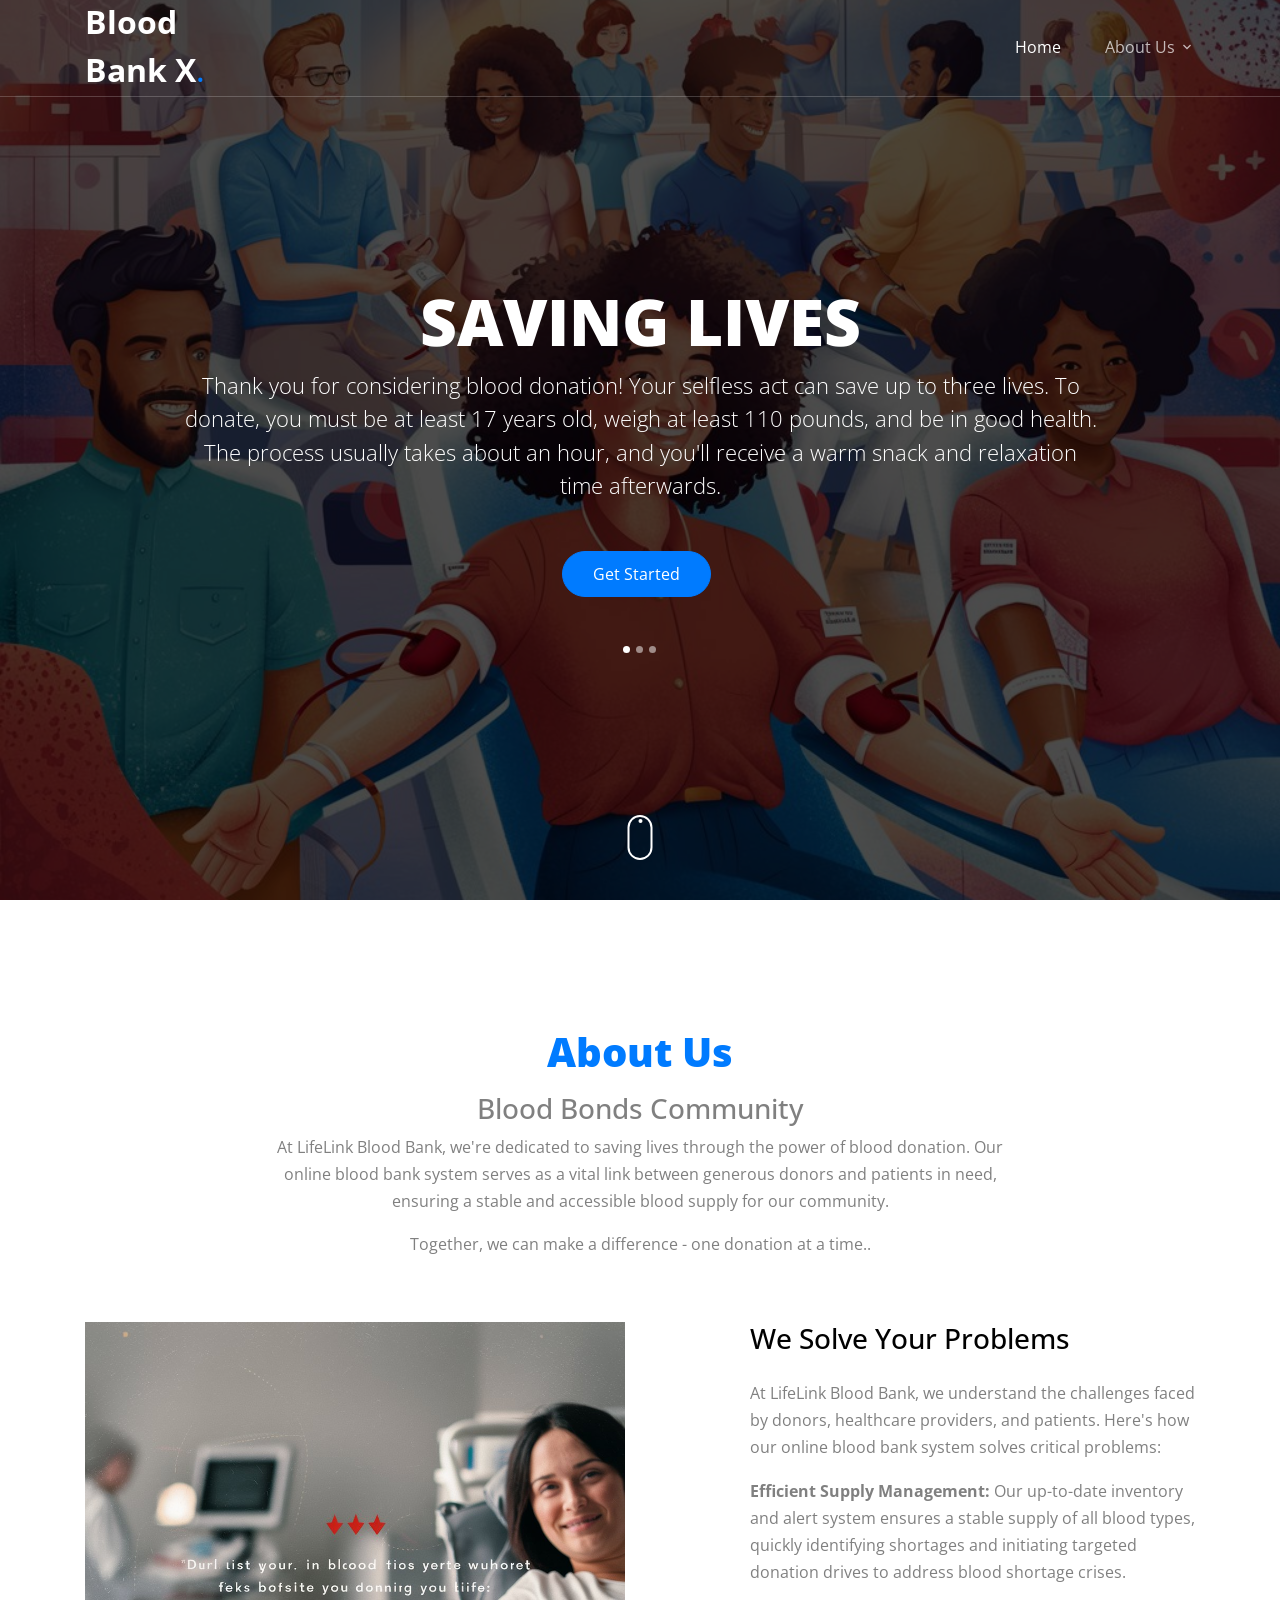
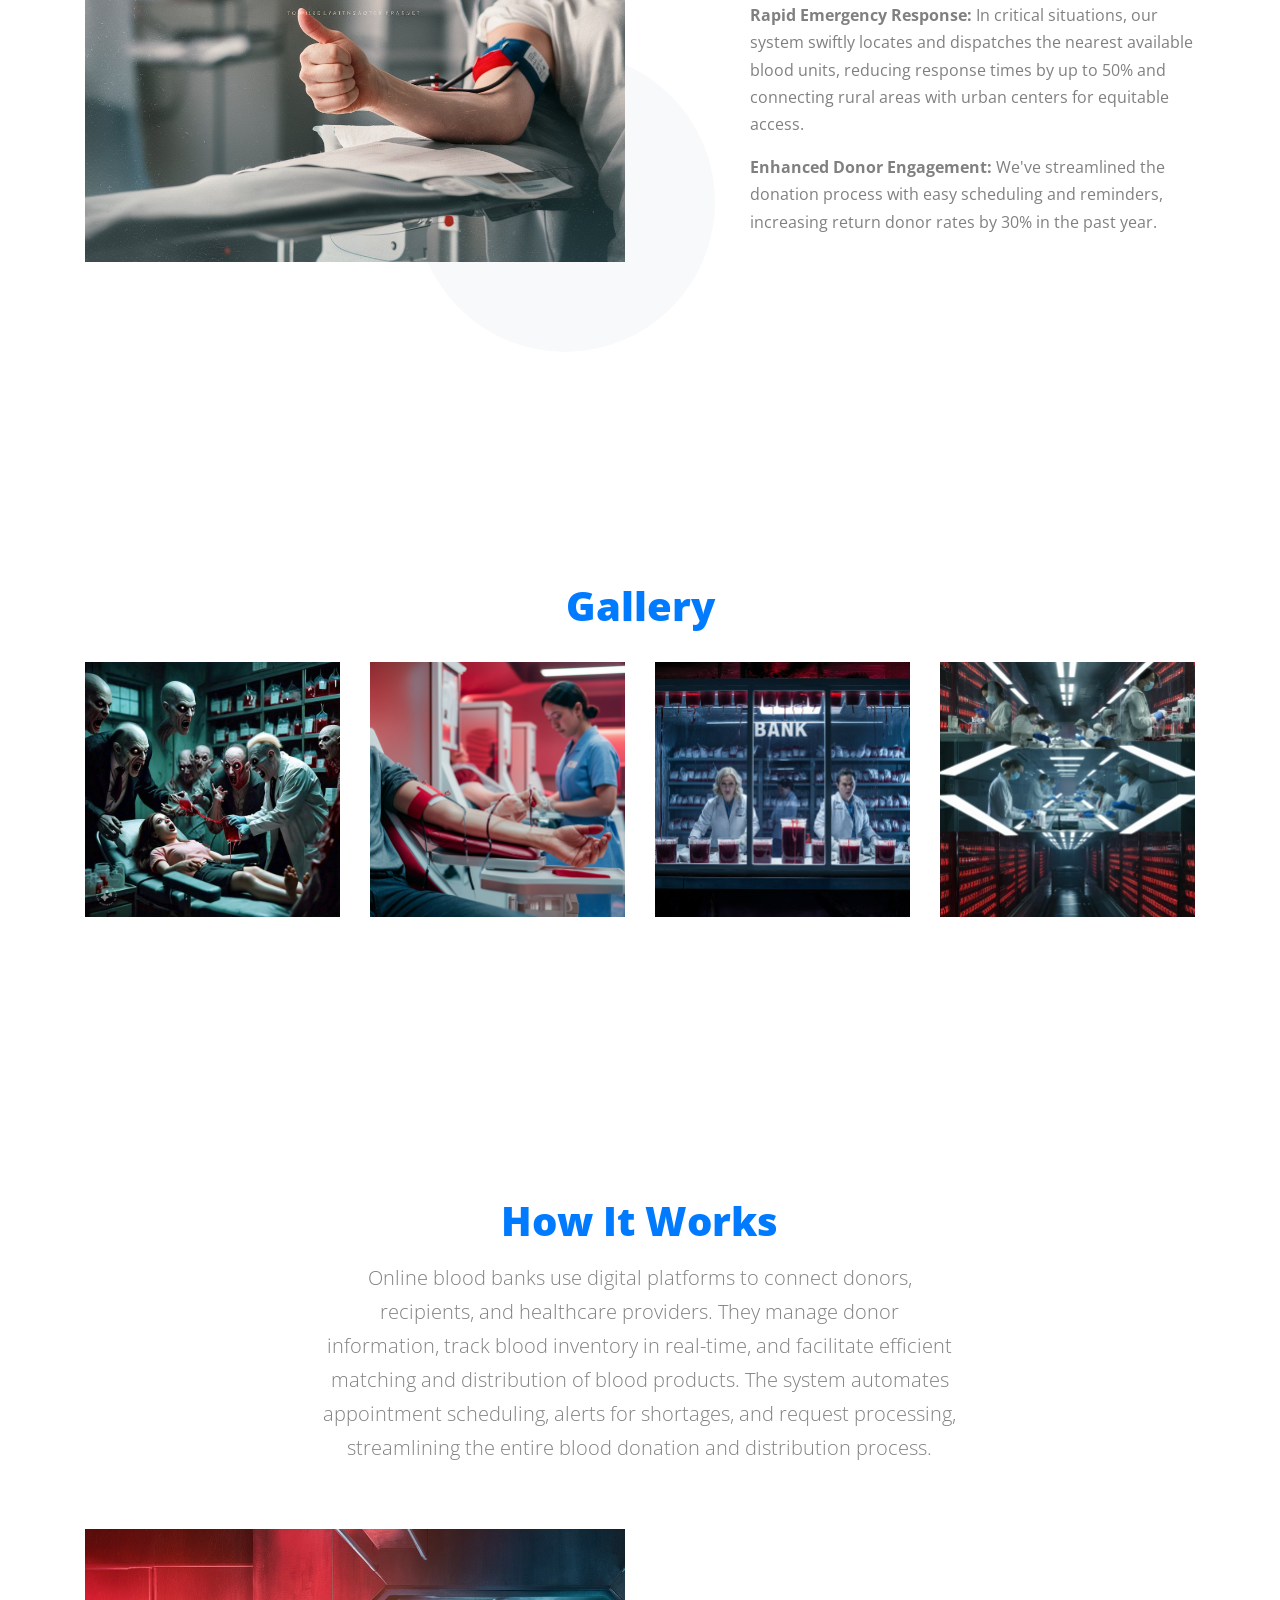
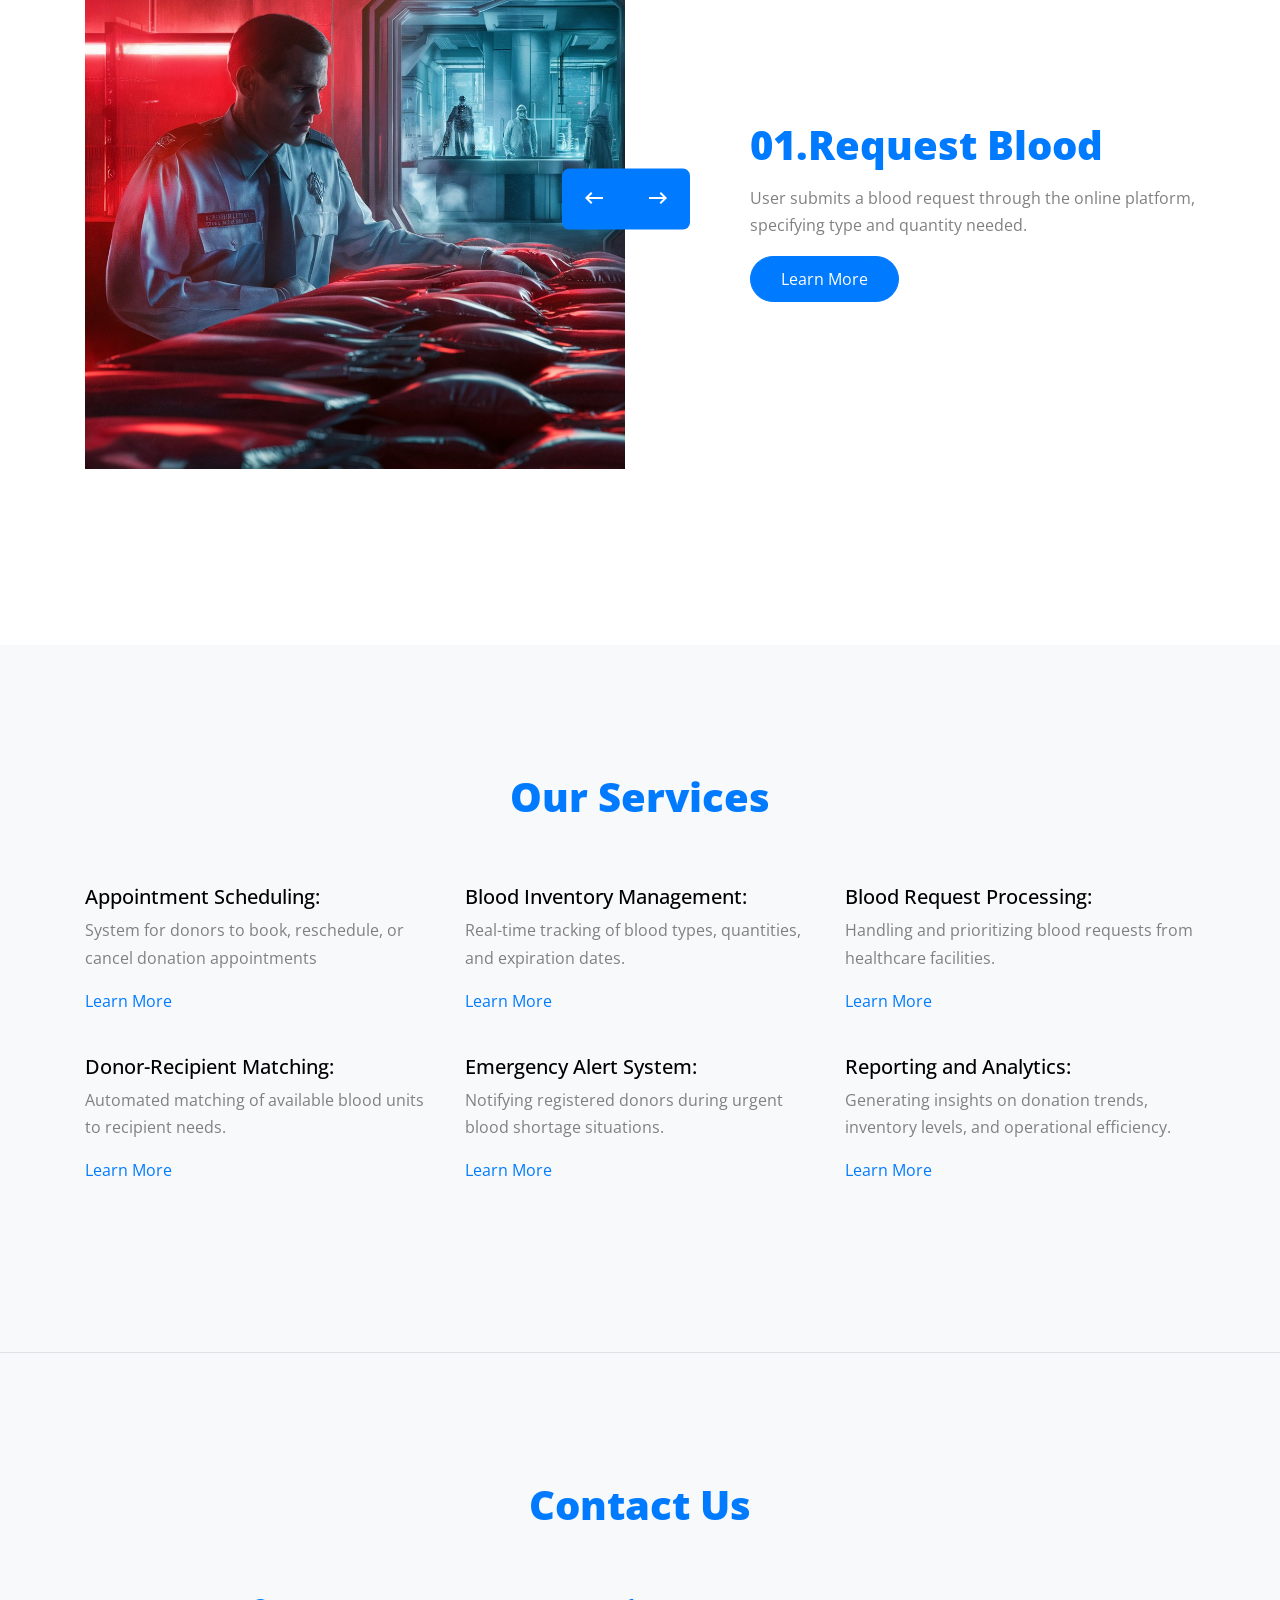
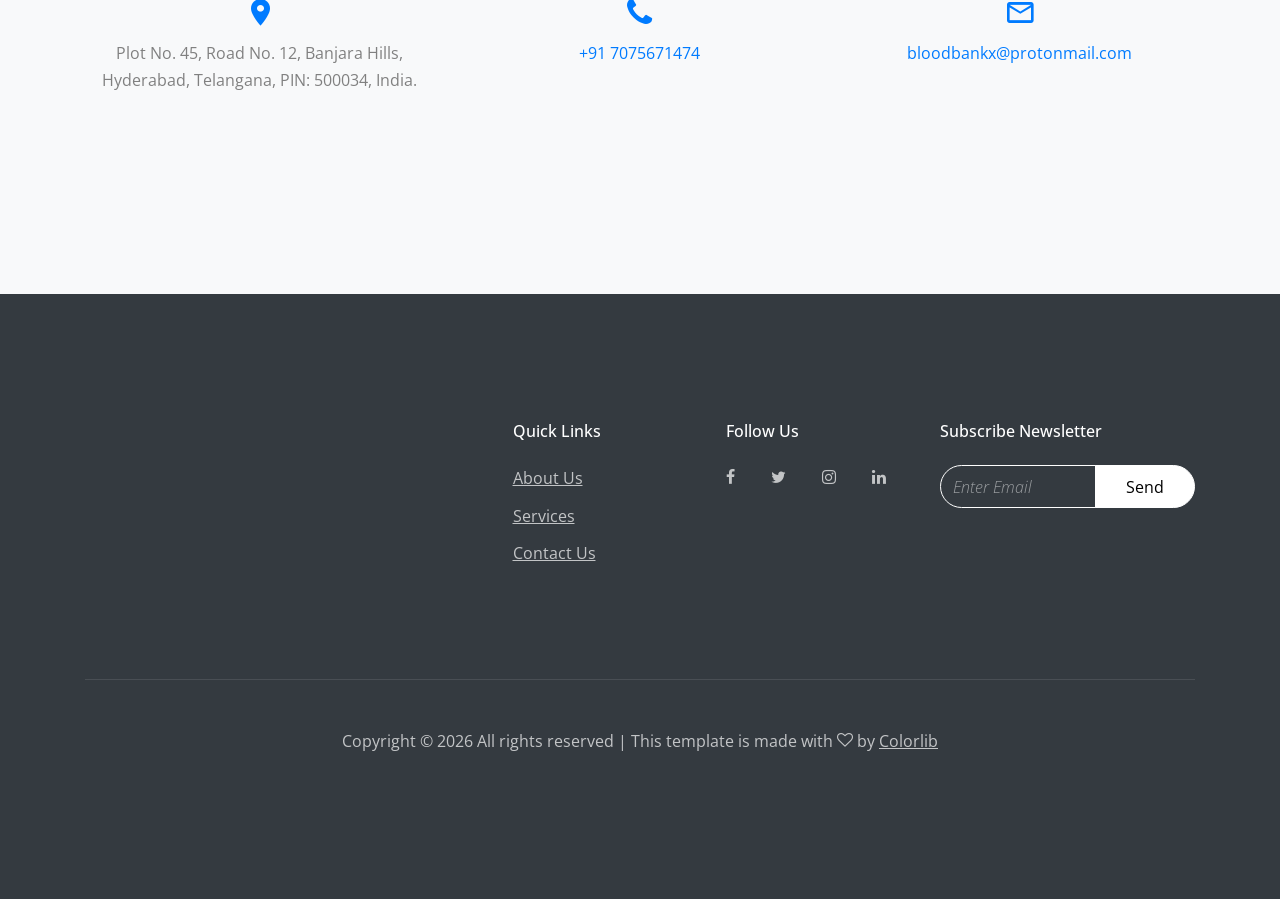
<file: templates/index.html>
<!doctype html>
<html lang="en">
  <head>
    <title>Finances &mdash; Website Template by Colorlib</title>
    <meta charset="utf-8">
    <meta name="viewport" content="width=device-width, initial-scale=1, shrink-to-fit=no">
    
    <link href="https://fonts.googleapis.com/css?family=Open+Sans:300,400,700" rel="stylesheet">
    <link rel="stylesheet" href="../static/fonts/icomoon/style.css">

    <link rel="stylesheet" href="../static/css/bootstrap.min.css">
    <link rel="stylesheet" href="../static/css/jquery-ui.css">
    <link rel="stylesheet" href="../static/css/owl.carousel.min.css">
    <link rel="stylesheet" href="../static/css/owl.theme.default.min.css">
    <link rel="stylesheet" href="../static/css/owl.theme.default.min.css">

    <link rel="stylesheet" href="../static/css/jquery.fancybox.min.css">

    <link rel="stylesheet" href="../static/css/bootstrap-datepicker.css">

    <link rel="stylesheet" href="../static/fonts/flaticon/font/flaticon.css">

    <link rel="stylesheet" href="../static/css/aos.css">

    <link rel="stylesheet" href="../static/css/style.css">
    
  </head>
  <body data-spy="scroll" data-target=".site-navbar-target" data-offset="300">
  

  <!-- <div id="overlayer"></div>
  <div class="loader">
    <div class="spinner-border text-primary" role="status">
      <span class="sr-only">Loading...</span>
    </div>
  </div> -->


  <div class="site-wrap">

    <div class="site-mobile-menu site-navbar-target">
      <div class="site-mobile-menu-header">
        <div class="site-mobile-menu-close mt-3">
          <span class="icon-close2 js-menu-toggle"></span>
        </div>
      </div>
      <div class="site-mobile-menu-body"></div>
    </div>
   
    
    <header class="site-navbar js-sticky-header site-navbar-target" role="banner">

      <div class="container">
        <div class="row align-items-center">
          
          <div class="col-6 col-xl-2">
            <h1 class="mb-0 site-logo"><a href="/index" class="h2 mb-0"><b>Blood Bank X</b><span class="text-primary">.</span> </a></h1>
          </div>

          <div class="col-12 col-md-10 d-none d-xl-block">
            <nav class="site-navigation position-relative text-right" role="navigation">

              <ul class="site-menu main-menu js-clone-nav mr-auto d-none d-lg-block">
                <li><a href="#home-section" class="nav-link">Home</a></li>
                <li class="has-children">
                  <a href="#about-section" class="nav-link">About Us</a>
                  <ul class="dropdown">
                    <li><a href="#gallery-section" class="nav-link">Gallery</a></li>
                    <li><a href="#services-section" class="nav-link">Services</a></li>
                  </ul>
                </li>
                </ul>
            </nav>
          </div>


          <div class="col-6 d-inline-block d-xl-none ml-md-0 py-3" style="position: relative; top: 3px;"><a href="#" class="site-menu-toggle js-menu-toggle float-right"><span class="icon-menu h3"></span></a></div>

        </div>
      </div>
      
    </header>

  
     
    <div class="site-blocks-cover overlay" style="background-image: url(../static/images/hero_2.jpeg);" data-aos="fade" id="home-section">

      <div class="container">
        <div class="row align-items-center justify-content-center">

          
          <div class="col-md-10 mt-lg-5 text-center">
            <div class="single-text owl-carousel">
              <div class="slide">
                <h1 class="text-uppercase" data-aos="fade-up">Saving Lives</h1>
                <p class="mb-5 desc"  data-aos="fade-up" data-aos-delay="100">Thank you for considering blood donation! Your selfless act can save up to three lives. To donate, you must be at least 17 years old, weigh at least 110 pounds, and be in good health. The process usually takes about an hour, and you'll receive a warm snack and relaxation time afterwards.</p>
                <div data-aos="fade-up" data-aos-delay="100">
                  <a href="/register" target="_blank" class="btn  btn-primary mr-2 mb-2">Get Started</a>
                  
                </div>
              </div>

              <div class="slide">
                <h1 class="text-uppercase" data-aos="fade-up">Blood Donation</h1>
                <p class="mb-5 desc" data-aos="fade-up" data-aos-delay="100">Donating blood can save lives of many people. A whole blood donation takes about 8-10 minutes, during which you'll be seated comfortably or lying down.
                   When approximately a pint of whole blood has been collected, the donation is complete and a staff person will place a bandage on your arm..</p>
                <div data-aos="fade-up" data-aos-delay="100">
                  <a href="/login" target="_blank" class="btn  btn-primary mr-2 mb-2">Donate Blood</a>
                </div>
              </div>

              <div class="slide">
                <h1 class="text-uppercase" data-aos="fade-up">Request blood</h1>
                <p class="mb-5 desc" data-aos="fade-up" data-aos-delay="100">Online platforms, such as blood donation websites and social media campaigns,
                   allow individuals to request blood donations for themselves or for a loved one in need. By using a clear and concise tagline, blood donation campaigns can effectively convey their message and appeal to potential donors.</p>
                <div data-aos="fade-up" data-aos-delay="100">
                  <a href="/login" target="_blank" class="btn  btn-primary mr-2 mb-2">Request blood</a>
                </div>
              </div>

            </div>
          </div>
            
        </div>
      </div>

      <a href="#next" class="mouse smoothscroll">
        <span class="mouse-icon">
          <span class="mouse-wheel"></span>
        </span>
      </a>
    </div>  


    <div class="site-section cta-big-image" id="about-section">
      <div class="container">
        <div class="row mb-5 justify-content-center">
          <div class="col-md-8 text-center">
            <h2 class="section-title mb-3" data-aos="fade-up" data-aos-delay="">About Us</h2>
            <p class="lead" data-aos="fade-up" data-aos-delay="100"><h3>Blood Bonds Community</h3>

              At LifeLink Blood Bank, we're dedicated to saving lives through the power of blood donation. Our online blood bank system serves as a vital link between generous donors and patients in need, ensuring a stable and accessible blood supply for our community.
            </p>
              <p>Together, we can make a difference - one donation at a time..</p>
          </div>
        </div>
        <div class="row">
          <div class="col-lg-6 mb-5" data-aos="fade-up" data-aos-delay="">
            <figure class="circle-bg">
            <img src="../static/images/img-2.jpeg" alt="Free Website Template by Free-Template.co" class="img-fluid animated">
            </figure>
          </div>
          <div class="col-lg-5 ml-auto" data-aos="fade-up" data-aos-delay="100">
            
            <h3 class="text-black mb-4">We Solve Your Problems</h3>

            <p> At LifeLink Blood Bank, we understand the challenges faced by donors, healthcare providers, and patients. Here's how our online blood bank system solves critical problems:</p>
            <p><b>Efficient Supply Management:</b> Our up-to-date inventory and alert system ensures a stable supply of all blood types, quickly identifying shortages and initiating targeted donation drives to address blood shortage crises.</p>
            <p><b>Rapid Emergency Response:</b> In critical situations, our system swiftly locates and dispatches the nearest available blood units, reducing response times by up to 50% and connecting rural areas with urban centers for equitable access.</p>
            <p><b>Enhanced Donor Engagement:</b> We've streamlined the donation process with easy scheduling and reminders, increasing return donor rates by 30% in the past year.</p>
          </div>
        </div>    
        
      </div>  
    </div>

    <section class="site-section" id="gallery-section" data-aos="fade">
      

      <div class="container">

        <div class="row mb-3">
          <div class="col-12 text-center">
            <h2 class="section-title mb-3">Gallery</h2>
          </div>
        </div>

        
        
        <div id="posts" class="row no-gutter">
          <div class="item web col-sm-6 col-md-4 col-lg-4 col-xl-3 mb-4">
            <a href="../static/images/img-10.jpg" class="item-wrap fancybox">
              <span class="icon-search2"></span>
              <img class="img-fluid" src="../static/images/img-10.jpg">
            </a>
          </div>
          

          <div class="item brand col-sm-6 col-md-4 col-lg-4 col-xl-3 mb-4">
            <a href="../static/images/img-3.jpeg" class="item-wrap fancybox" data-fancybox="gallery2">
              <span class="icon-search2"></span>
              <img class="img-fluid" src="../static/images/img-3.jpeg">
            </a>
          </div>

          <div class="item design col-sm-6 col-md-4 col-lg-4 col-xl-3 mb-4">

            <a href="../static/images/img-7.jpeg" class="item-wrap fancybox" data-fancybox="gallery2">
              <span class="icon-search2"></span>
              <img class="img-fluid" src="../static/images/img-7.jpeg">
            </a>

          </div>

          <div class="item design col-sm-6 col-md-4 col-lg-4 col-xl-3 mb-4">
            <a href="../static/images/img-8.jpeg" class="item-wrap fancybox" data-fancybox="gallery2">
              <span class="icon-search2"></span>
              <img class="img-fluid" src="../static/images/img-8.jpeg">
            </a>
          </div>
        </div>
      </div>

    </section>


    <section class="site-section">
      <div class="container">

        <div class="row mb-5 justify-content-center">
          <div class="col-md-7 text-center">
            <h2 class="section-title mb-3" data-aos="fade-up" data-aos-delay="">How It Works</h2>
            <p class="lead" data-aos="fade-up" data-aos-delay="100">Online blood banks use digital platforms to connect donors, recipients, and healthcare providers. They manage donor information, track blood inventory in real-time, and facilitate efficient matching and distribution of blood products. The system automates appointment scheduling, alerts for shortages, and request processing, streamlining the entire blood donation and distribution process.</p>
          </div>
        </div>
        
        <div class="row align-items-lg-center" >
          <div class="col-lg-6 mb-5" data-aos="fade-up" data-aos-delay="">

            <div class="owl-carousel slide-one-item-alt">
              <img src="../static/images/img-6.jpeg" alt="Image" class="img-fluid">
              <img src="../static/images/img-4.jpeg" alt="Image" class="img-fluid">
              <img src="../static/images/img-7.jpeg" alt="Image" class="img-fluid">
            </div>
            <div class="custom-direction">
              <a href="#" class="custom-prev"><span><span class="icon-keyboard_backspace"></span></span></a><a href="#" class="custom-next"><span><span class="icon-keyboard_backspace"></span></span></a>
            </div>

          </div>
          <div class="col-lg-5 ml-auto" data-aos="fade-up" data-aos-delay="100">
            
            <div class="owl-carousel slide-one-item-alt-text">
              <div>
                <h2 class="section-title mb-3">01.Request Blood</h2>
                <p> User submits a blood request through the online platform, specifying type and quantity needed.</p>

                <p><a href="#" class="btn btn-primary mr-2 mb-2">Learn More</a></p>
              </div>
              <div>
                <h2 class="section-title mb-3">02.Get an approval</h2>
                <p> System checks inventory, verifies requester credentials, and auto-approves or routes for manual review.</p>
                <p><a href="#" class="btn btn-primary mr-2 mb-2">Learn More</a></p>
              </div>
              <div>
                <h2 class="section-title mb-3">03.Get your donor </h2>
                <p> Upon approval, system provides anonymized donor information and initiates the blood dispatch process.</p>

                <p><a href="#" class="btn btn-primary mr-2 mb-2">Learn More</a></p>
              </div>
              
            </div>
            
          </div>
        </div>
      </div>
    </section>

    
    

    <section class="site-section border-bottom bg-light" id="services-section">
      <div class="container">
        <div class="row mb-5">
          <div class="col-12 text-center" data-aos="fade">
            <h2 class="section-title mb-3">Our Services</h2>
          </div>
        </div>
        <div class="row align-items-stretch">
          <div class="col-md-6 col-lg-4 mb-4 mb-lg-4" data-aos="fade-up">
            <div class="unit-4">
              <div class="unit-4-icon">
                <!-- <img src="images/img-8.jpeg" alt="Free Website Template by Free-Template.co" class="img-fluid w-25 mb-4"> -->
              </div>
              <div>
                <h3>Appointment Scheduling:</h3>
                <p> System for donors to book, reschedule, or cancel donation appointments</p>
                <p><a href="#">Learn More</a></p>
              </div>
            </div>
          </div>
          <div class="col-md-6 col-lg-4 mb-4 mb-lg-4" data-aos="fade-up" data-aos-delay="100">
            <div class="unit-4">
              <div class="unit-4-icon">
                <!-- <img src="images/img-7.jpeg" alt="Free Website Template by Free-Template.co" class="img-fluid w-25 mb-4"> -->
              </div>
              <div>
                <h3>Blood Inventory Management:</h3>
                <p> Real-time tracking of blood types, quantities, and expiration dates.</p>
                <p><a href="#">Learn More</a></p>
              </div>
            </div>
          </div>
          <div class="col-md-6 col-lg-4 mb-4 mb-lg-4" data-aos="fade-up" data-aos-delay="200">
            <div class="unit-4">
              <div class="unit-4-icon">
                <!-- <img src="images/img-4.jpeg" alt="Free Website Template by Free-Template.co" class="img-fluid w-25 mb-4"> -->
              </div>
              <div>
                <h3>Blood Request Processing:</h3>
                <p> Handling and prioritizing blood requests from healthcare facilities.</p>
                <p><a href="#">Learn More</a></p>
              </div>
            </div>
          </div>


          <div class="col-md-6 col-lg-4 mb-4 mb-lg-4" data-aos="fade-up" data-aos-delay="">
            <div class="unit-4">
              <div class="unit-4-icon">
                <!-- <img src="images/img-6.jpeg" alt="Free Website Template by Free-Template.co" class="img-fluid w-25 mb-4"> -->
              </div>
              <div>
                <h3>Donor-Recipient Matching:</h3>
                <p> Automated matching of available blood units to recipient needs.</p>
                <p><a href="#">Learn More</a></p>
              </div>
            </div>
          </div>
          <div class="col-md-6 col-lg-4 mb-4 mb-lg-4" data-aos="fade-up" data-aos-delay="100">
            <div class="unit-4">
              <div class="unit-4-icon">
              <!-- <img src="images/img-3.jpeg" alt="Free Website Template by Free-Template.co" class="img-fluid w-25 mb-4"> -->
              </div>
              <div>
                <h3>Emergency Alert System:</h3>
                <p> Notifying registered donors during urgent blood shortage situations.</p>
                <p><a href="#">Learn More</a></p>
              </div>
            </div>
          </div>
          <div class="col-md-6 col-lg-4 mb-4 mb-lg-4" data-aos="fade-up" data-aos-delay="200">
            <div class="unit-4">
              <div class="unit-4-icon">
                <!-- <img src="images/img-5.jpeg" alt="Free Website Template by Free-Template.co" class="img-fluid w-25 mb-4">  -->
              </div>
              <div>
                <h3>Reporting and Analytics:</h3>
                <p> Generating insights on donation trends, inventory levels, and operational efficiency.</p>
                <p><a href="#">Learn More</a></p>
              </div>
            </div>
          </div>

        </div>
      </div>
    </section>

    <section class="site-section bg-light" id="contact-section" data-aos="fade">
      <div class="container">
        <div class="row mb-5">
          <div class="col-12 text-center">
            <h2 class="section-title mb-3">Contact Us</h2>
          </div>
        </div>
        <div class="row mb-5">
          


          <div class="col-md-4 text-center">
            <p class="mb-4">
              <span class="icon-room d-block h2 text-primary"></span>
              <span>  
                Plot No. 45,  
                Road No. 12, Banjara Hills,  
                Hyderabad, Telangana,  
                PIN: 500034,  
                India.</span>
            </p>
          </div>
          <div class="col-md-4 text-center">
            <p class="mb-4">
              <span class="icon-phone d-block h2 text-primary"></span>
              <a href="#">+91  7075671474</a>
            </p>
          </div>
          <div class="col-md-4 text-center">
            <p class="mb-0">
              <span class="icon-mail_outline d-block h2 text-primary"></span>
              <a href="#">bloodbankx@protonmail.com</a>
            </p>
          </div>
        </div>
      </div>
    </section>

    
    <footer class="site-footer">
      <div class="container">
        <div class="row">
          <div class="col-md-9">
            <div class="row">
              <div class="col-md-3 ml-auto">
                <h2 class="footer-heading mb-4">Quick Links</h2>
                <ul class="list-unstyled">
                  <li><a href="#about-section" class="smoothscroll">About Us</a></li>
                  <li><a href="#services-section" class="smoothscroll">Services</a></li>
                  <li><a href="#contact-section" class="smoothscroll">Contact Us</a></li>
                </ul>
              </div>
              <div class="col-md-3 footer-social">
                <h2 class="footer-heading mb-4">Follow Us</h2>
                <a href="#" class="pl-0 pr-3"><span class="icon-facebook"></span></a>
                <a href="#" class="pl-3 pr-3"><span class="icon-twitter"></span></a>
                <a href="#" class="pl-3 pr-3"><span class="icon-instagram"></span></a>
                <a href="#" class="pl-3 pr-3"><span class="icon-linkedin"></span></a>
              </div>
            </div>
          </div>
          <div class="col-md-3">
            <h2 class="footer-heading mb-4">Subscribe Newsletter</h2>
            <form action="#" method="post" class="footer-subscribe">
              <div class="input-group mb-3">
                <input type="text" class="form-control border-secondary text-white bg-transparent" placeholder="Enter Email" aria-label="Enter Email" aria-describedby="button-addon2">
                <div class="input-group-append">
                  <button class="btn btn-primary text-black" type="button" id="button-addon2">Send</button>
                </div>
              </div>
            </form>
          </div>
        </div>
        <div class="row pt-5 mt-5 text-center">
          <div class="col-md-12">
            <div class="border-top pt-5">
              <!-- Link back to Colorlib can't be removed. Template is licensed under CC BY 3.0. -->
              <p>Copyright &copy;
                <script>document.write(new Date().getFullYear());</script> All rights reserved | This template is made
                with <i class="icon-heart-o" aria-hidden="true"></i> by <a href="https://colorlib.com" target="_blank">Colorlib</a>
              </p>
              <!-- Link back to Colorlib can't be removed. Template is licensed under CC BY 3.0. -->
        
            </div>
          </div>
          
        </div>
      </div>
    </footer>

  </div> <!-- .site-wrap -->

  <script src="../static/js/jquery-3.3.1.min.js"></script>
  <script src="../static/js/popper.min.js"></script>
  <script src="../static/js/bootstrap.min.js"></script>
  <script src="../static/js/owl.carousel.min.js"></script>
  <script src="../static/js/jquery.countdown.min.js"></script>
  <script src="../static/js/jquery.easing.1.3.js"></script>
  <script src="../static/js/aos.js"></script>
  <script src="../static/js/jquery.fancybox.min.js"></script>
  <script src="../static/js/jquery.sticky.js"></script>
  <script src="../static/js/isotope.pkgd.min.js"></script>
  <script src="../static/js/jquery-ui.js"></script>

  
  <script src="../static/js/main.js"></script>

  
  </body>
</html>
</file>
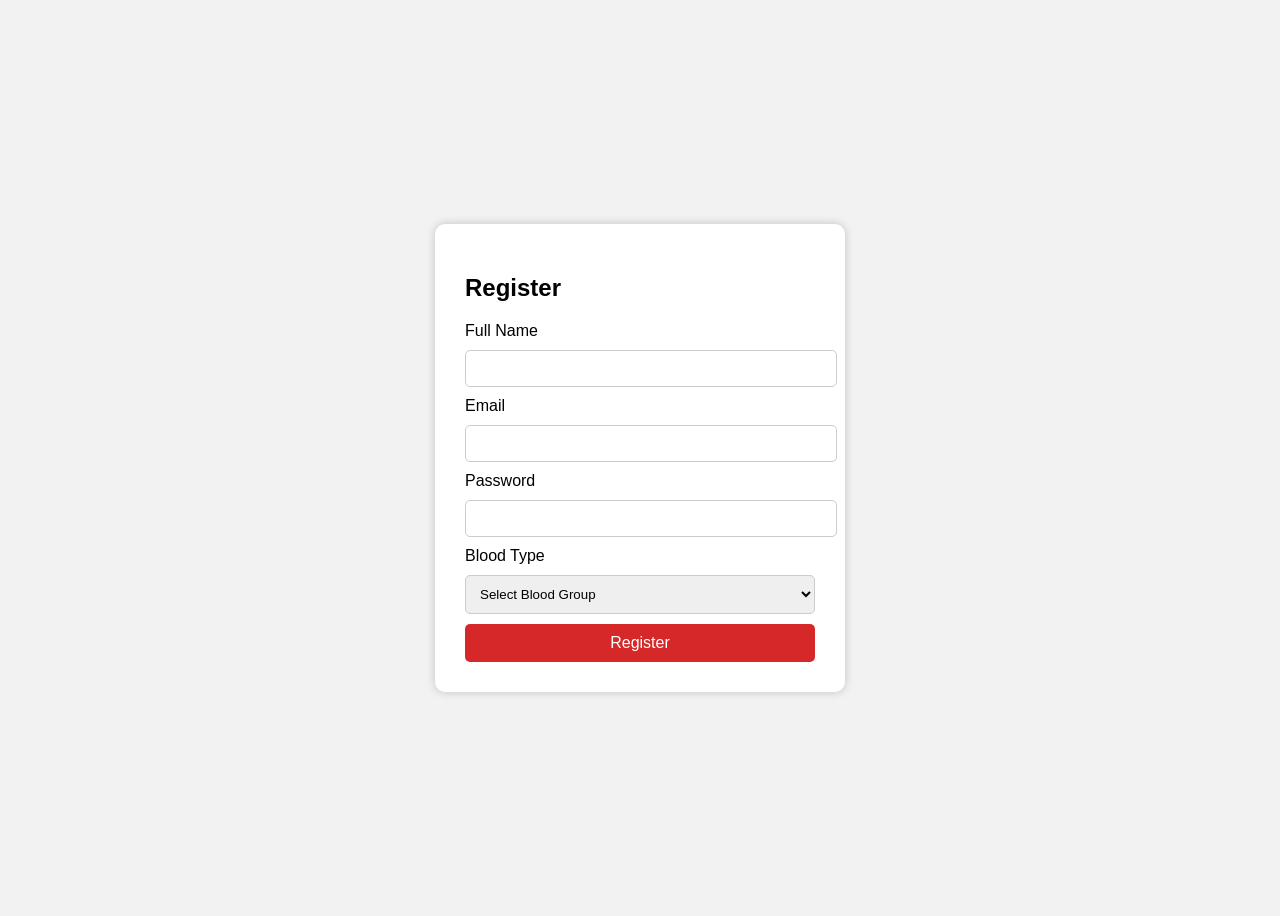
<file: templates/register.html>
<!DOCTYPE html>
<html>
<head>
<title>Register - BloodBridge</title>
<style>

body{
font-family: Arial;
background:#f2f2f2;
display:flex;
justify-content:center;
align-items:center;
height:100vh;
}

.container{
background:white;
padding:30px;
border-radius:10px;
box-shadow:0 0 10px rgba(0,0,0,0.2);
width:350px;
}

input,select{
width:100%;
padding:10px;
margin:10px 0;
border-radius:5px;
border:1px solid #ccc;
}

button{
width:100%;
padding:10px;
background:#d62828;
color:white;
border:none;
border-radius:5px;
font-size:16px;
cursor:pointer;
}

button:hover{
background:#a4161a;
}

</style>
</head>

<body>

<div class="container">

<h2>Register</h2>

<form method="POST">

<label>Full Name</label>
<input type="text" name="fullname" required>

<label>Email</label>
<input type="email" name="email" required>

<label>Password</label>
<input type="password" name="password" required>

<label>Blood Type</label>
<select name="blood_type" required>
<option value="">Select Blood Group</option>
<option>A+</option>
<option>A-</option>
<option>B+</option>
<option>B-</option>
<option>O+</option>
<option>O-</option>
<option>AB+</option>
<option>AB-</option>
</select>

<button type="submit">Register</button>

</form>

</div>

</body>
</html>
</file>
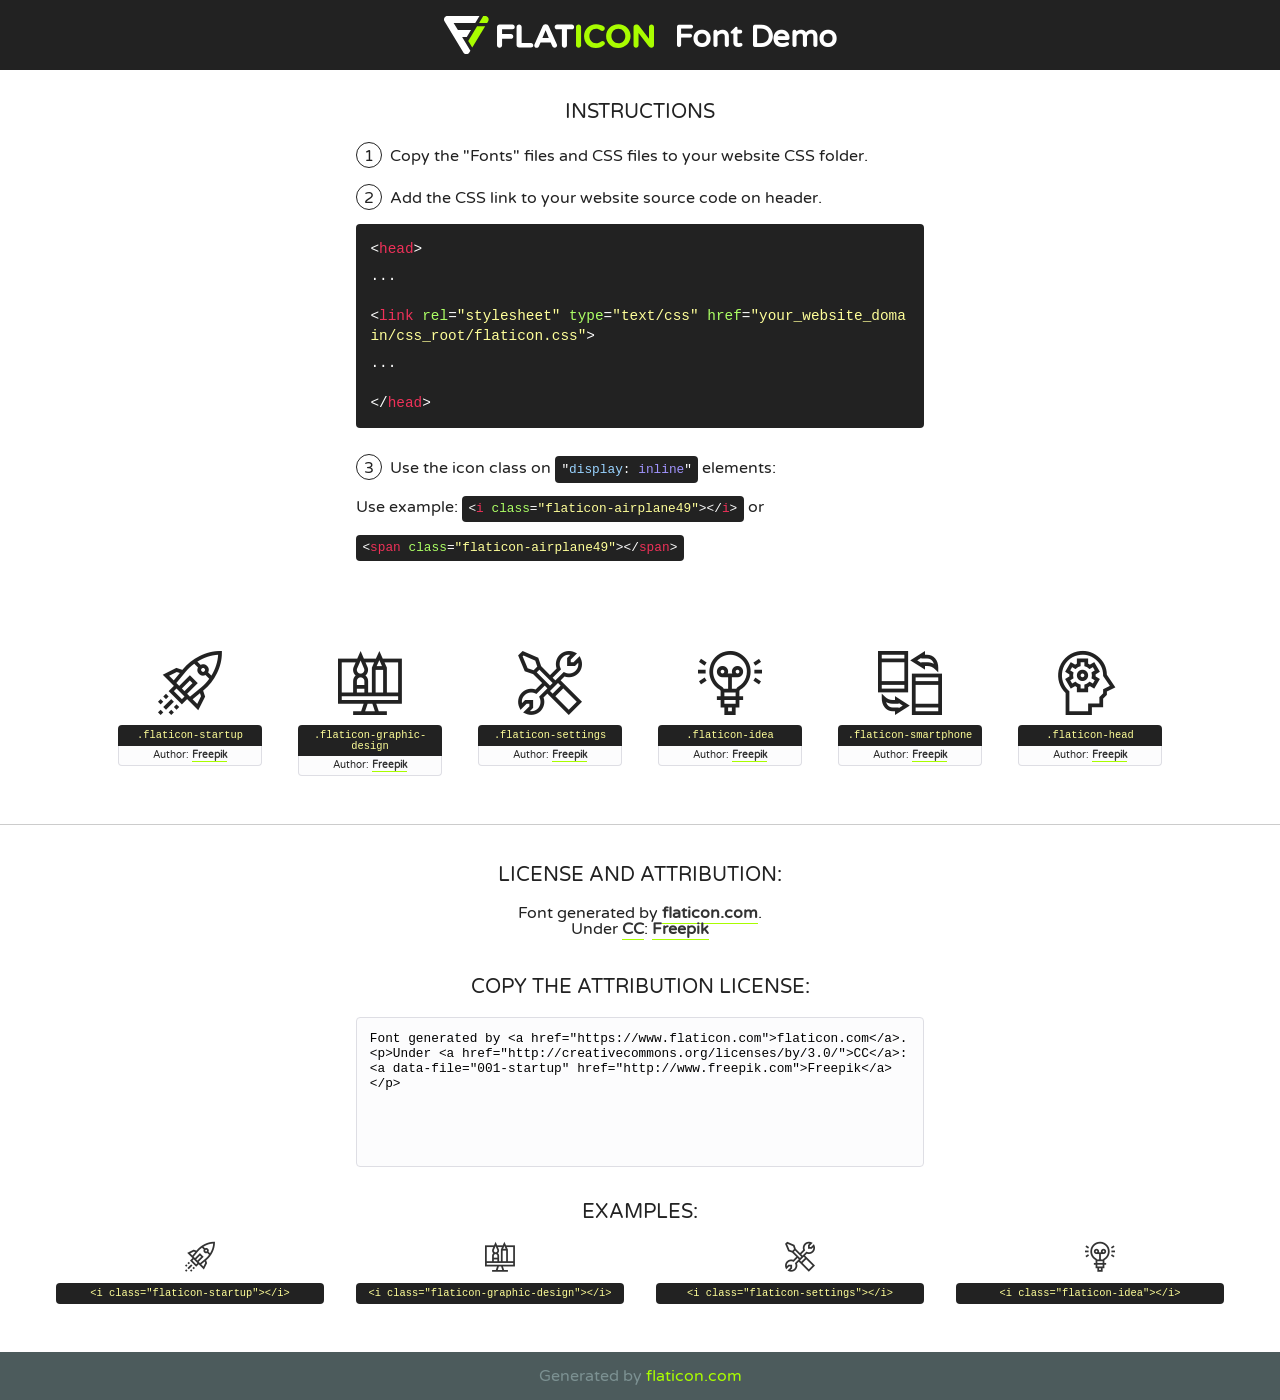
<file: static/fonts/flaticon/font/flaticon.html>
<!DOCTYPE html>
<!--
  Flaticon icon font: Flaticon
  Creation date: 03/04/2019 06:02
-->
<html>
<!DOCTYPE html>
<html>

<head>
    <title>Flaticon WebFont</title>
    <link href="http://fonts.googleapis.com/css?family=Varela+Round" rel="stylesheet" type="text/css" />
    <link rel="stylesheet" type="text/css" href="flaticon.css">
    <meta charset="UTF-8">
    <style>
    html, body, div, span, applet, object, iframe,
    h1, h2, h3, h4, h5, h6, p, blockquote, pre,
    a, abbr, acronym, address, big, cite, code,
    del, dfn, em, img, ins, kbd, q, s, samp,
    small, strike, strong, sub, sup, tt, var,
    b, u, i, center,
    dl, dt, dd, ol, ul, li,
    fieldset, form, label, legend,
    table, caption, tbody, tfoot, thead, tr, th, td,
    article, aside, canvas, details, embed, 
    figure, figcaption, footer, header, hgroup, 
    menu, nav, output, ruby, section, summary,
    time, mark, audio, video {
        margin: 0;
        padding: 0;
        border: 0;
        font-size: 100%;
        font: inherit;
        vertical-align: baseline;
    }
    /* HTML5 display-role reset for older browsers */
    article, aside, details, figcaption, figure, 
    footer, header, hgroup, menu, nav, section {
        display: block;
    }
    body {
        line-height: 1;
    }
    ol, ul {
        list-style: none;
    }
    blockquote, q {
        quotes: none;
    }
    blockquote:before, blockquote:after,
    q:before, q:after {
        content: '';
        content: none;
    }
    table {
        border-collapse: collapse;
        border-spacing: 0;
    }
    body {
        font-family: 'Varela Round', Helvetica, Arial, sans-serif;
        font-size: 16px;
        color: #222;
    }
    a {
        color: #333;
        border-bottom: 1px solid #a9fd00;
        font-weight: bold;
        text-decoration: none;
    }
    * {
        -moz-box-sizing: border-box;
        -webkit-box-sizing: border-box;
        box-sizing: border-box;
        margin: 0;
        padding: 0;
    }
    [class^="flaticon-"]:before, [class*=" flaticon-"]:before, [class^="flaticon-"]:after, [class*=" flaticon-"]:after {
        font-family: Flaticon;
        font-size: 30px;
        font-style: normal;
        margin-left: 20px;
        color: #333;
    }
    .wrapper {
        max-width: 600px;
        margin: auto;
        padding: 0 1em;
    }
    .title {
        font-size: 1.25em;
        text-align: center;
        margin-bottom: 1em;
        text-transform: uppercase;
    }
    header {
        text-align: center;
        background-color: #222;
        color: #fff;
        padding: 1em;
    }
    header .logo {
        width: 210px;
        height: 38px;
        display: inline-block;
        vertical-align: middle;
        margin-right: 1em;
        border: none;
    }
    header strong {
        font-size: 1.95em;
        font-weight: bold;
        vertical-align: middle;
        margin-top: 5px;
        display: inline-block;
    }
    .demo {
        margin: 2em auto;
        line-height: 1.25em;
    }
    .demo ul li {
        margin-bottom: 1em;
    }
    .demo ul li .num {
        color: #222;
        border-radius: 20px;
        display: inline-block;
        width: 26px;
        padding: 3px;
        height: 26px;
        text-align: center;
        margin-right: 0.5em;
        border: 1px solid #222;
    }
    .demo ul li code {
        background-color: #222;
        border-radius: 4px;
        padding: 0.25em 0.5em;
        display: inline-block;
        color: #fff;
        font-family: Consolas,Monaco,Lucida Console,Liberation Mono,DejaVu Sans Mono,Bitstream Vera Sans Mono,Courier New, monospace;
        font-weight: lighter;
        margin-top: 1em;
        font-size: 0.8em;
        word-break: break-all;
    }
    .demo ul li code.big {
        padding: 1em;
        font-size: 0.9em;
    }
    .demo ul li code .red {
        color: #EF3159;
    }
    .demo ul li code .green {
        color: #ACFF65;
    }
    .demo ul li code .yellow {
        color: #FFFF99;
    }
    .demo ul li code .blue {
        color: #99D3FF;
    }
    .demo ul li code .purple {
        color: #A295FF;
    }
    .demo ul li code .dots {
        margin-top: 0.5em;
        display: block;
    }
    #glyphs {
        border-bottom: 1px solid #ccc;
        padding: 2em 0;
        text-align: center;
    }
    .glyph {
        display: inline-block;
        width: 9em;
        margin: 1em;
        text-align: center;
        vertical-align: top;
        background: #FFF;
    }
    .glyph .glyph-icon {
        padding: 10px;
        display: block;
        font-family:"Flaticon";
        font-size: 64px;
        line-height: 1;
    }
    .glyph .glyph-icon:before {
        font-size: 64px;
        color: #222;
        margin-left: 0;
    }
    .class-name {
        font-size: 0.65em;
        background-color: #222;
        color: #fff;
        border-radius: 4px 4px 0 0;
        padding: 0.5em;
        color: #FFFF99;
        font-family: Consolas,Monaco,Lucida Console,Liberation Mono,DejaVu Sans Mono,Bitstream Vera Sans Mono,Courier New, monospace;
    }
    .author-name {
        font-size: 0.6em;
        background-color: #fcfcfd;
        border: 1px solid #DEDEE4;
        border-top: 0;
        border-radius: 0 0 4px 4px;
        padding: 0.5em;
    }
    .class-name:last-child {
        font-size: 10px;
        color:#888;
    }
    .class-name:last-child a {
        font-size: 10px;
        color:#555;
    }
    .class-name:last-child a:hover {
        color:#a9fd00;
    }
    .glyph > input {
        display: block;
        width: 100px;
        margin: 5px auto;
        text-align: center;
        font-size: 12px;
        cursor: text;
    }
    .glyph > input.icon-input {
        font-family:"Flaticon";
        font-size: 16px;
        margin-bottom: 10px;
    }
    .attribution .title {
        margin-top: 2em;
    }
    .attribution textarea {
        background-color: #fcfcfd;
        padding: 1em;
        border: none;
        box-shadow: none;
        border: 1px solid #DEDEE4;
        border-radius: 4px;
        resize: none;
        width: 100%;
        height: 150px;
        font-size: 0.8em;
        font-family: Consolas,Monaco,Lucida Console,Liberation Mono,DejaVu Sans Mono,Bitstream Vera Sans Mono,Courier New, monospace;
        -webkit-appearance: none;
    }
    .iconsuse {
        margin: 2em auto;
        text-align: center;
        max-width: 1200px;
    }
    .iconsuse:after {
        content: '';
        display: table;
        clear: both;
    }
    .iconsuse .image {
        float: left;
        width: 25%;
        padding: 0 1em;
    }
    .iconsuse .image p {
        margin-bottom: 1em;
    }
    .iconsuse .image span {
        display: block;
        font-size: 0.65em;
        background-color: #222;
        color: #fff;
        border-radius: 4px;
        padding: 0.5em;
        color: #FFFF99;
        margin-top: 1em;
        font-family: Consolas,Monaco,Lucida Console,Liberation Mono,DejaVu Sans Mono,Bitstream Vera Sans Mono,Courier New, monospace;
    }
    #footer {
        text-align: center;
        background-color: #4C5B5C;
        color: #7c9192;
        padding: 1em;
    }
    #footer a {
        border: none;
        color: #a9fd00;
        font-weight: normal;
    }
    @media (max-width: 960px) {
        .iconsuse .image {
            width: 50%;
        }
    }
    @media (max-width: 560px) {
        .iconsuse .image {
            width: 100%;
        }
    }
    </style>
</head>

<body class="characters-off">

    <header>
        <a href="https://www.flaticon.com" target="_blank" class="logo">
            <svg version="1.1" xmlns="http://www.w3.org/2000/svg" xmlns:xlink="http://www.w3.org/1999/xlink" xmlns:a="http://ns.adobe.com/AdobeSVGViewerExtensions/3.0/" viewBox="0 0 560.875 102.036" enable-background="new 0 0 560.875 102.036" xml:space="preserve">
                <defs>
                </defs>
                <g>
                    <g class="letters">
                        <path fill="#ffffff" d="M141.596,29.675c0-3.777,2.985-6.767,6.764-6.767h34.438c3.426,0,6.15,2.728,6.15,6.15
                        c0,3.43-2.724,6.149-6.15,6.149h-27.674v13.091h23.719c3.429,0,6.151,2.724,6.151,6.15c0,3.43-2.723,6.149-6.151,6.149h-23.719
                        v17.574c0,3.773-2.986,6.761-6.764,6.761c-3.779,0-6.764-2.989-6.764-6.761V29.675z"></path>
                        <path fill="#ffffff" d="M193.844,29.149c0-3.781,2.985-6.767,6.764-6.767c3.776,0,6.763,2.985,6.763,6.767v42.957h25.039
                        c3.426,0,6.149,2.726,6.149,6.153c0,3.425-2.723,6.15-6.149,6.15h-31.802c-3.779,0-6.764-2.986-6.764-6.768V29.149z"></path>
                        <path fill="#ffffff" d="M241.891,75.71l21.438-48.407c1.492-3.341,4.215-5.357,7.906-5.357h0.792
                        c3.686,0,6.323,2.017,7.815,5.357l21.439,48.407c0.436,0.967,0.701,1.845,0.701,2.723c0,3.602-2.809,6.501-6.414,6.501
                        c-3.161,0-5.269-1.845-6.499-4.655l-4.132-9.661h-27.059l-4.301,10.102c-1.144,2.631-3.426,4.214-6.237,4.214
                        c-3.517,0-6.24-2.81-6.24-6.325C241.1,77.64,241.451,76.677,241.891,75.71z M279.932,58.666l-8.521-20.297l-8.526,20.297H279.932
                        z"></path>
                        <path fill="#ffffff" d="M314.864,35.387H301.86c-3.429,0-6.239-2.813-6.239-6.238c0-3.429,2.811-6.24,6.239-6.24h39.533
                        c3.426,0,6.237,2.811,6.237,6.24c0,3.425-2.811,6.238-6.237,6.238h-13.001v42.785c0,3.773-2.99,6.761-6.764,6.761
                        c-3.779,0-6.764-2.989-6.764-6.761V35.387z"></path>
                        <path fill="#A9FD00" d="M352.615,29.149c0-3.781,2.985-6.767,6.767-6.767c3.774,0,6.761,2.985,6.761,6.767v49.024
                        c0,3.773-2.987,6.761-6.761,6.761c-3.781,0-6.767-2.989-6.767-6.761V29.149z"></path>
                        <path fill="#A9FD00" d="M374.132,53.836v-0.179c0-17.481,13.178-31.801,32.065-31.801c9.22,0,15.459,2.458,20.557,6.238
                        c1.402,1.054,2.637,2.985,2.637,5.357c0,3.692-2.985,6.59-6.681,6.59c-1.845,0-3.071-0.702-4.044-1.319
                        c-3.776-2.813-7.729-4.393-12.562-4.393c-10.364,0-17.831,8.611-17.831,19.154v0.173c0,10.542,7.291,19.329,17.831,19.329
                        c5.715,0,9.492-1.756,13.359-4.834c1.049-0.874,2.458-1.491,4.039-1.491c3.429,0,6.325,2.813,6.325,6.236
                        c0,2.106-1.056,3.78-2.282,4.834c-5.539,4.834-12.036,7.733-21.878,7.733C387.572,85.464,374.132,71.493,374.132,53.836z"></path>
                        <path fill="#A9FD00" d="M433.009,53.836v-0.179c0-17.481,13.79-31.801,32.766-31.801c18.981,0,32.592,14.143,32.592,31.628v0.173
                        c0,17.483-13.785,31.807-32.769,31.807C446.625,85.464,433.009,71.32,433.009,53.836z M484.224,53.836v-0.179
                        c0-10.539-7.725-19.326-18.626-19.326c-10.893,0-18.449,8.611-18.449,19.154v0.173c0,10.542,7.73,19.329,18.626,19.329
                        C476.676,72.986,484.224,64.378,484.224,53.836z"></path>
                        <path fill="#A9FD00" d="M506.233,29.321c0-3.774,2.99-6.763,6.767-6.763h1.401c3.252,0,5.183,1.583,7.029,3.953l26.093,34.265
                        V29.059c0-3.692,2.99-6.677,6.681-6.677c3.683,0,6.671,2.985,6.671,6.677v48.934c0,3.78-2.987,6.765-6.764,6.765h-0.436
                        c-3.257,0-5.188-1.581-7.034-3.953l-27.056-35.492v32.944c0,3.687-2.985,6.676-6.678,6.676c-3.683,0-6.673-2.989-6.673-6.676
                        V29.321z"></path>
                    </g>
                    <g class="insignia">
                        <path fill="#ffffff" d="M48.372,56.137h12.517l11.156-18.537H37.186L25.688,18.539h57.825L94.668,0H9.271
                        C5.925,0,2.842,1.801,1.198,4.716c-1.644,2.907-1.593,6.482,0.134,9.343l50.38,83.501c1.678,2.781,4.689,4.476,7.938,4.476
                        c3.246,0,6.257-1.695,7.935-4.476l2.898-4.804L48.372,56.137z"></path>
                        <g class="i">
                            <path fill="#A9FD00" d="M93.575,18.539h0.031v0.004l21.652,0.004l2.705-4.488c1.727-2.861,1.778-6.436,0.133-9.343
                            C116.454,1.801,113.371,0,110.026,0h-5.294L93.575,18.539z"></path>
                            <polygon fill="#A9FD00" points="88.291,27.356 64.725,66.486 75.519,84.404 109.942,27.356"></polygon>
                        </g>
                    </g>
                </g>
            </svg>
        </a>
        <strong>Font Demo</strong>
    </header>


    <section class="demo wrapper">

        <p class="title">Instructions</p>

        <ul>
            <li>
                <span class="num">1</span>Copy the "Fonts" files and CSS files to your website CSS folder.
            </li>
            <li>
                <span class="num">2</span>Add the CSS link to your website source code on header.
                <code class="big">
                    &lt;<span class="red">head</span>&gt;
                    <br/><span class="dots">...</span>
                    <br/>&lt;<span class="red">link</span> <span class="green">rel</span>=<span class="yellow">"stylesheet"</span> <span class="green">type</span>=<span class="yellow">"text/css"</span> <span class="green">href</span>=<span class="yellow">"your_website_domain/css_root/flaticon.css"</span>&gt;
                    <br/><span class="dots">...</span>
                    <br/>&lt;/<span class="red">head</span>&gt;
                </code>
            </li>

            <li>
                <p>
                    <span class="num">3</span>Use the icon class on <code>"<span class="blue">display</span>:<span class="purple"> inline</span>"</code> elements:
                    <br />
                    Use example: <code>&lt;<span class="red">i</span> <span class="green">class</span>=<span class="yellow">&quot;flaticon-airplane49&quot;</span>&gt;&lt;/<span class="red">i</span>&gt;</code> or <code>&lt;<span class="red">span</span> <span class="green">class</span>=<span class="yellow">&quot;flaticon-airplane49&quot;</span>&gt;&lt;/<span class="red">span</span>&gt;</code>
            </li>
        </ul>

    </section>




   <section id="glyphs">          
    
      
        <div class="glyph"><div class="glyph-icon flaticon-startup"></div>
            <div class="class-name">.flaticon-startup</div>
            <div class="author-name">Author: <a data-file="001-startup" href="http://www.freepik.com">Freepik</a> </div> 
        </div>        
        
        <div class="glyph"><div class="glyph-icon flaticon-graphic-design"></div>
            <div class="class-name">.flaticon-graphic-design</div>
            <div class="author-name">Author: <a data-file="002-graphic-design" href="http://www.freepik.com">Freepik</a> </div> 
        </div>        
        
        <div class="glyph"><div class="glyph-icon flaticon-settings"></div>
            <div class="class-name">.flaticon-settings</div>
            <div class="author-name">Author: <a data-file="003-settings" href="http://www.freepik.com">Freepik</a> </div> 
        </div>        
        
        <div class="glyph"><div class="glyph-icon flaticon-idea"></div>
            <div class="class-name">.flaticon-idea</div>
            <div class="author-name">Author: <a data-file="004-idea" href="http://www.freepik.com">Freepik</a> </div> 
        </div>        
        
        <div class="glyph"><div class="glyph-icon flaticon-smartphone"></div>
            <div class="class-name">.flaticon-smartphone</div>
            <div class="author-name">Author: <a data-file="005-smartphone" href="http://www.freepik.com">Freepik</a> </div> 
        </div>        
        
        <div class="glyph"><div class="glyph-icon flaticon-head"></div>
            <div class="class-name">.flaticon-head</div>
            <div class="author-name">Author: <a data-file="006-head" href="http://www.freepik.com">Freepik</a> </div> 
        </div>        
        

    </section>



    <section class="attribution wrapper"   style="text-align:center;">

      <div class="title">License and attribution:</div><div class="attrDiv">Font generated by <a href="https://www.flaticon.com">flaticon.com</a>. <div><p>Under <a href="http://creativecommons.org/licenses/by/3.0/">CC</a>: <a data-file="001-startup" href="http://www.freepik.com">Freepik</a></p>  </div>
      </div>
      <div class="title">Copy the Attribution License:</div>

    <textarea onclick="this.focus();this.select();">Font generated by &lt;a href=&quot;https://www.flaticon.com&quot;&gt;flaticon.com&lt;/a&gt;. <p>Under <a href="http://creativecommons.org/licenses/by/3.0/">CC</a>: <a data-file="001-startup" href="http://www.freepik.com">Freepik</a></p>  
     </textarea>

    </section>

    <section class="iconsuse">

          <div class="title">Examples:</div>            
             
            <div class="image">
                <p>
                    <i class="glyph-icon flaticon-startup"></i> 
                    <span>&lt;i class=&quot;flaticon-startup&quot;&gt;&lt;/i&gt;</span>
                </p>
            </div>
            
            <div class="image">
                <p>
                    <i class="glyph-icon flaticon-graphic-design"></i> 
                    <span>&lt;i class=&quot;flaticon-graphic-design&quot;&gt;&lt;/i&gt;</span>
                </p>
            </div>
            
            <div class="image">
                <p>
                    <i class="glyph-icon flaticon-settings"></i> 
                    <span>&lt;i class=&quot;flaticon-settings&quot;&gt;&lt;/i&gt;</span>
                </p>
            </div>
            
            <div class="image">
                <p>
                    <i class="glyph-icon flaticon-idea"></i> 
                    <span>&lt;i class=&quot;flaticon-idea&quot;&gt;&lt;/i&gt;</span>
                </p>
            </div>
                       
        </div>
                            
    </section>

<div id="footer">
    <div>Generated by <a href="https://www.flaticon.com">flaticon.com</a>
    </div>
</div>



</body>
</html>
</file>
<file: static/fonts/icomoon/style.css>
@font-face {
  font-family: 'icomoon';
  src:  url('fonts/icomoon.eot?10si43');
  src:  url('fonts/icomoon.eot?10si43#iefix') format('embedded-opentype'),
    url('fonts/icomoon.ttf?10si43') format('truetype'),
    url('fonts/icomoon.woff?10si43') format('woff'),
    url('fonts/icomoon.svg?10si43#icomoon') format('svg');
  font-weight: normal;
  font-style: normal;
}

[class^="icon-"], [class*=" icon-"] {
  /* use !important to prevent issues with browser extensions that change fonts */
  font-family: 'icomoon' !important;
  speak: none;
  font-style: normal;
  font-weight: normal;
  font-variant: normal;
  text-transform: none;
  line-height: 1;

  /* Better Font Rendering =========== */
  -webkit-font-smoothing: antialiased;
  -moz-osx-font-smoothing: grayscale;
}

.icon-asterisk:before {
  content: "\f069";
}
.icon-plus:before {
  content: "\f067";
}
.icon-question:before {
  content: "\f128";
}
.icon-minus:before {
  content: "\f068";
}
.icon-glass:before {
  content: "\f000";
}
.icon-music:before {
  content: "\f001";
}
.icon-search:before {
  content: "\f002";
}
.icon-envelope-o:before {
  content: "\f003";
}
.icon-heart:before {
  content: "\f004";
}
.icon-star:before {
  content: "\f005";
}
.icon-star-o:before {
  content: "\f006";
}
.icon-user:before {
  content: "\f007";
}
.icon-film:before {
  content: "\f008";
}
.icon-th-large:before {
  content: "\f009";
}
.icon-th:before {
  content: "\f00a";
}
.icon-th-list:before {
  content: "\f00b";
}
.icon-check:before {
  content: "\f00c";
}
.icon-close:before {
  content: "\f00d";
}
.icon-remove:before {
  content: "\f00d";
}
.icon-times:before {
  content: "\f00d";
}
.icon-search-plus:before {
  content: "\f00e";
}
.icon-search-minus:before {
  content: "\f010";
}
.icon-power-off:before {
  content: "\f011";
}
.icon-signal:before {
  content: "\f012";
}
.icon-cog:before {
  content: "\f013";
}
.icon-gear:before {
  content: "\f013";
}
.icon-trash-o:before {
  content: "\f014";
}
.icon-home:before {
  content: "\f015";
}
.icon-file-o:before {
  content: "\f016";
}
.icon-clock-o:before {
  content: "\f017";
}
.icon-road:before {
  content: "\f018";
}
.icon-download:before {
  content: "\f019";
}
.icon-arrow-circle-o-down:before {
  content: "\f01a";
}
.icon-arrow-circle-o-up:before {
  content: "\f01b";
}
.icon-inbox:before {
  content: "\f01c";
}
.icon-play-circle-o:before {
  content: "\f01d";
}
.icon-repeat:before {
  content: "\f01e";
}
.icon-rotate-right:before {
  content: "\f01e";
}
.icon-refresh:before {
  content: "\f021";
}
.icon-list-alt:before {
  content: "\f022";
}
.icon-lock:before {
  content: "\f023";
}
.icon-flag:before {
  content: "\f024";
}
.icon-headphones:before {
  content: "\f025";
}
.icon-volume-off:before {
  content: "\f026";
}
.icon-volume-down:before {
  content: "\f027";
}
.icon-volume-up:before {
  content: "\f028";
}
.icon-qrcode:before {
  content: "\f029";
}
.icon-barcode:before {
  content: "\f02a";
}
.icon-tag:before {
  content: "\f02b";
}
.icon-tags:before {
  content: "\f02c";
}
.icon-book:before {
  content: "\f02d";
}
.icon-bookmark:before {
  content: "\f02e";
}
.icon-print:before {
  content: "\f02f";
}
.icon-camera:before {
  content: "\f030";
}
.icon-font:before {
  content: "\f031";
}
.icon-bold:before {
  content: "\f032";
}
.icon-italic:before {
  content: "\f033";
}
.icon-text-height:before {
  content: "\f034";
}
.icon-text-width:before {
  content: "\f035";
}
.icon-align-left:before {
  content: "\f036";
}
.icon-align-center:before {
  content: "\f037";
}
.icon-align-right:before {
  content: "\f038";
}
.icon-align-justify:before {
  content: "\f039";
}
.icon-list:before {
  content: "\f03a";
}
.icon-dedent:before {
  content: "\f03b";
}
.icon-outdent:before {
  content: "\f03b";
}
.icon-indent:before {
  content: "\f03c";
}
.icon-video-camera:before {
  content: "\f03d";
}
.icon-image:before {
  content: "\f03e";
}
.icon-photo:before {
  content: "\f03e";
}
.icon-picture-o:before {
  content: "\f03e";
}
.icon-pencil:before {
  content: "\f040";
}
.icon-map-marker:before {
  content: "\f041";
}
.icon-adjust:before {
  content: "\f042";
}
.icon-tint:before {
  content: "\f043";
}
.icon-edit:before {
  content: "\f044";
}
.icon-pencil-square-o:before {
  content: "\f044";
}
.icon-share-square-o:before {
  content: "\f045";
}
.icon-check-square-o:before {
  content: "\f046";
}
.icon-arrows:before {
  content: "\f047";
}
.icon-step-backward:before {
  content: "\f048";
}
.icon-fast-backward:before {
  content: "\f049";
}
.icon-backward:before {
  content: "\f04a";
}
.icon-play:before {
  content: "\f04b";
}
.icon-pause:before {
  content: "\f04c";
}
.icon-stop:before {
  content: "\f04d";
}
.icon-forward:before {
  content: "\f04e";
}
.icon-fast-forward:before {
  content: "\f050";
}
.icon-step-forward:before {
  content: "\f051";
}
.icon-eject:before {
  content: "\f052";
}
.icon-chevron-left:before {
  content: "\f053";
}
.icon-chevron-right:before {
  content: "\f054";
}
.icon-plus-circle:before {
  content: "\f055";
}
.icon-minus-circle:before {
  content: "\f056";
}
.icon-times-circle:before {
  content: "\f057";
}
.icon-check-circle:before {
  content: "\f058";
}
.icon-question-circle:before {
  content: "\f059";
}
.icon-info-circle:before {
  content: "\f05a";
}
.icon-crosshairs:before {
  content: "\f05b";
}
.icon-times-circle-o:before {
  content: "\f05c";
}
.icon-check-circle-o:before {
  content: "\f05d";
}
.icon-ban:before {
  content: "\f05e";
}
.icon-arrow-left:before {
  content: "\f060";
}
.icon-arrow-right:before {
  content: "\f061";
}
.icon-arrow-up:before {
  content: "\f062";
}
.icon-arrow-down:before {
  content: "\f063";
}
.icon-mail-forward:before {
  content: "\f064";
}
.icon-share:before {
  content: "\f064";
}
.icon-expand:before {
  content: "\f065";
}
.icon-compress:before {
  content: "\f066";
}
.icon-exclamation-circle:before {
  content: "\f06a";
}
.icon-gift:before {
  content: "\f06b";
}
.icon-leaf:before {
  content: "\f06c";
}
.icon-fire:before {
  content: "\f06d";
}
.icon-eye:before {
  content: "\f06e";
}
.icon-eye-slash:before {
  content: "\f070";
}
.icon-exclamation-triangle:before {
  content: "\f071";
}
.icon-warning:before {
  content: "\f071";
}
.icon-plane:before {
  content: "\f072";
}
.icon-calendar:before {
  content: "\f073";
}
.icon-random:before {
  content: "\f074";
}
.icon-comment:before {
  content: "\f075";
}
.icon-magnet:before {
  content: "\f076";
}
.icon-chevron-up:before {
  content: "\f077";
}
.icon-chevron-down:before {
  content: "\f078";
}
.icon-retweet:before {
  content: "\f079";
}
.icon-shopping-cart:before {
  content: "\f07a";
}
.icon-folder:before {
  content: "\f07b";
}
.icon-folder-open:before {
  content: "\f07c";
}
.icon-arrows-v:before {
  content: "\f07d";
}
.icon-arrows-h:before {
  content: "\f07e";
}
.icon-bar-chart:before {
  content: "\f080";
}
.icon-bar-chart-o:before {
  content: "\f080";
}
.icon-twitter-square:before {
  content: "\f081";
}
.icon-facebook-square:before {
  content: "\f082";
}
.icon-camera-retro:before {
  content: "\f083";
}
.icon-key:before {
  content: "\f084";
}
.icon-cogs:before {
  content: "\f085";
}
.icon-gears:before {
  content: "\f085";
}
.icon-comments:before {
  content: "\f086";
}
.icon-thumbs-o-up:before {
  content: "\f087";
}
.icon-thumbs-o-down:before {
  content: "\f088";
}
.icon-star-half:before {
  content: "\f089";
}
.icon-heart-o:before {
  content: "\f08a";
}
.icon-sign-out:before {
  content: "\f08b";
}
.icon-linkedin-square:before {
  content: "\f08c";
}
.icon-thumb-tack:before {
  content: "\f08d";
}
.icon-external-link:before {
  content: "\f08e";
}
.icon-sign-in:before {
  content: "\f090";
}
.icon-trophy:before {
  content: "\f091";
}
.icon-github-square:before {
  content: "\f092";
}
.icon-upload:before {
  content: "\f093";
}
.icon-lemon-o:before {
  content: "\f094";
}
.icon-phone:before {
  content: "\f095";
}
.icon-square-o:before {
  content: "\f096";
}
.icon-bookmark-o:before {
  content: "\f097";
}
.icon-phone-square:before {
  content: "\f098";
}
.icon-twitter:before {
  content: "\f099";
}
.icon-facebook:before {
  content: "\f09a";
}
.icon-facebook-f:before {
  content: "\f09a";
}
.icon-github:before {
  content: "\f09b";
}
.icon-unlock:before {
  content: "\f09c";
}
.icon-credit-card:before {
  content: "\f09d";
}
.icon-feed:before {
  content: "\f09e";
}
.icon-rss:before {
  content: "\f09e";
}
.icon-hdd-o:before {
  content: "\f0a0";
}
.icon-bullhorn:before {
  content: "\f0a1";
}
.icon-bell-o:before {
  content: "\f0a2";
}
.icon-certificate:before {
  content: "\f0a3";
}
.icon-hand-o-right:before {
  content: "\f0a4";
}
.icon-hand-o-left:before {
  content: "\f0a5";
}
.icon-hand-o-up:before {
  content: "\f0a6";
}
.icon-hand-o-down:before {
  content: "\f0a7";
}
.icon-arrow-circle-left:before {
  content: "\f0a8";
}
.icon-arrow-circle-right:before {
  content: "\f0a9";
}
.icon-arrow-circle-up:before {
  content: "\f0aa";
}
.icon-arrow-circle-down:before {
  content: "\f0ab";
}
.icon-globe:before {
  content: "\f0ac";
}
.icon-wrench:before {
  content: "\f0ad";
}
.icon-tasks:before {
  content: "\f0ae";
}
.icon-filter:before {
  content: "\f0b0";
}
.icon-briefcase:before {
  content: "\f0b1";
}
.icon-arrows-alt:before {
  content: "\f0b2";
}
.icon-group:before {
  content: "\f0c0";
}
.icon-users:before {
  content: "\f0c0";
}
.icon-chain:before {
  content: "\f0c1";
}
.icon-link:before {
  content: "\f0c1";
}
.icon-cloud:before {
  content: "\f0c2";
}
.icon-flask:before {
  content: "\f0c3";
}
.icon-cut:before {
  content: "\f0c4";
}
.icon-scissors:before {
  content: "\f0c4";
}
.icon-copy:before {
  content: "\f0c5";
}
.icon-files-o:before {
  content: "\f0c5";
}
.icon-paperclip:before {
  content: "\f0c6";
}
.icon-floppy-o:before {
  content: "\f0c7";
}
.icon-save:before {
  content: "\f0c7";
}
.icon-square:before {
  content: "\f0c8";
}
.icon-bars:before {
  content: "\f0c9";
}
.icon-navicon:before {
  content: "\f0c9";
}
.icon-reorder:before {
  content: "\f0c9";
}
.icon-list-ul:before {
  content: "\f0ca";
}
.icon-list-ol:before {
  content: "\f0cb";
}
.icon-strikethrough:before {
  content: "\f0cc";
}
.icon-underline:before {
  content: "\f0cd";
}
.icon-table:before {
  content: "\f0ce";
}
.icon-magic:before {
  content: "\f0d0";
}
.icon-truck:before {
  content: "\f0d1";
}
.icon-pinterest:before {
  content: "\f0d2";
}
.icon-pinterest-square:before {
  content: "\f0d3";
}
.icon-google-plus-square:before {
  content: "\f0d4";
}
.icon-google-plus:before {
  content: "\f0d5";
}
.icon-money:before {
  content: "\f0d6";
}
.icon-caret-down:before {
  content: "\f0d7";
}
.icon-caret-up:before {
  content: "\f0d8";
}
.icon-caret-left:before {
  content: "\f0d9";
}
.icon-caret-right:before {
  content: "\f0da";
}
.icon-columns:before {
  content: "\f0db";
}
.icon-sort:before {
  content: "\f0dc";
}
.icon-unsorted:before {
  content: "\f0dc";
}
.icon-sort-desc:before {
  content: "\f0dd";
}
.icon-sort-down:before {
  content: "\f0dd";
}
.icon-sort-asc:before {
  content: "\f0de";
}
.icon-sort-up:before {
  content: "\f0de";
}
.icon-envelope:before {
  content: "\f0e0";
}
.icon-linkedin:before {
  content: "\f0e1";
}
.icon-rotate-left:before {
  content: "\f0e2";
}
.icon-undo:before {
  content: "\f0e2";
}
.icon-gavel:before {
  content: "\f0e3";
}
.icon-legal:before {
  content: "\f0e3";
}
.icon-dashboard:before {
  content: "\f0e4";
}
.icon-tachometer:before {
  content: "\f0e4";
}
.icon-comment-o:before {
  content: "\f0e5";
}
.icon-comments-o:before {
  content: "\f0e6";
}
.icon-bolt:before {
  content: "\f0e7";
}
.icon-flash:before {
  content: "\f0e7";
}
.icon-sitemap:before {
  content: "\f0e8";
}
.icon-umbrella:before {
  content: "\f0e9";
}
.icon-clipboard:before {
  content: "\f0ea";
}
.icon-paste:before {
  content: "\f0ea";
}
.icon-lightbulb-o:before {
  content: "\f0eb";
}
.icon-exchange:before {
  content: "\f0ec";
}
.icon-cloud-download:before {
  content: "\f0ed";
}
.icon-cloud-upload:before {
  content: "\f0ee";
}
.icon-user-md:before {
  content: "\f0f0";
}
.icon-stethoscope:before {
  content: "\f0f1";
}
.icon-suitcase:before {
  content: "\f0f2";
}
.icon-bell:before {
  content: "\f0f3";
}
.icon-coffee:before {
  content: "\f0f4";
}
.icon-cutlery:before {
  content: "\f0f5";
}
.icon-file-text-o:before {
  content: "\f0f6";
}
.icon-building-o:before {
  content: "\f0f7";
}
.icon-hospital-o:before {
  content: "\f0f8";
}
.icon-ambulance:before {
  content: "\f0f9";
}
.icon-medkit:before {
  content: "\f0fa";
}
.icon-fighter-jet:before {
  content: "\f0fb";
}
.icon-beer:before {
  content: "\f0fc";
}
.icon-h-square:before {
  content: "\f0fd";
}
.icon-plus-square:before {
  content: "\f0fe";
}
.icon-angle-double-left:before {
  content: "\f100";
}
.icon-angle-double-right:before {
  content: "\f101";
}
.icon-angle-double-up:before {
  content: "\f102";
}
.icon-angle-double-down:before {
  content: "\f103";
}
.icon-angle-left:before {
  content: "\f104";
}
.icon-angle-right:before {
  content: "\f105";
}
.icon-angle-up:before {
  content: "\f106";
}
.icon-angle-down:before {
  content: "\f107";
}
.icon-desktop:before {
  content: "\f108";
}
.icon-laptop:before {
  content: "\f109";
}
.icon-tablet:before {
  content: "\f10a";
}
.icon-mobile:before {
  content: "\f10b";
}
.icon-mobile-phone:before {
  content: "\f10b";
}
.icon-circle-o:before {
  content: "\f10c";
}
.icon-quote-left:before {
  content: "\f10d";
}
.icon-quote-right:before {
  content: "\f10e";
}
.icon-spinner:before {
  content: "\f110";
}
.icon-circle:before {
  content: "\f111";
}
.icon-mail-reply:before {
  content: "\f112";
}
.icon-reply:before {
  content: "\f112";
}
.icon-github-alt:before {
  content: "\f113";
}
.icon-folder-o:before {
  content: "\f114";
}
.icon-folder-open-o:before {
  content: "\f115";
}
.icon-smile-o:before {
  content: "\f118";
}
.icon-frown-o:before {
  content: "\f119";
}
.icon-meh-o:before {
  content: "\f11a";
}
.icon-gamepad:before {
  content: "\f11b";
}
.icon-keyboard-o:before {
  content: "\f11c";
}
.icon-flag-o:before {
  content: "\f11d";
}
.icon-flag-checkered:before {
  content: "\f11e";
}
.icon-terminal:before {
  content: "\f120";
}
.icon-code:before {
  content: "\f121";
}
.icon-mail-reply-all:before {
  content: "\f122";
}
.icon-reply-all:before {
  content: "\f122";
}
.icon-star-half-empty:before {
  content: "\f123";
}
.icon-star-half-full:before {
  content: "\f123";
}
.icon-star-half-o:before {
  content: "\f123";
}
.icon-location-arrow:before {
  content: "\f124";
}
.icon-crop:before {
  content: "\f125";
}
.icon-code-fork:before {
  content: "\f126";
}
.icon-chain-broken:before {
  content: "\f127";
}
.icon-unlink:before {
  content: "\f127";
}
.icon-info:before {
  content: "\f129";
}
.icon-exclamation:before {
  content: "\f12a";
}
.icon-superscript:before {
  content: "\f12b";
}
.icon-subscript:before {
  content: "\f12c";
}
.icon-eraser:before {
  content: "\f12d";
}
.icon-puzzle-piece:before {
  content: "\f12e";
}
.icon-microphone:before {
  content: "\f130";
}
.icon-microphone-slash:before {
  content: "\f131";
}
.icon-shield:before {
  content: "\f132";
}
.icon-calendar-o:before {
  content: "\f133";
}
.icon-fire-extinguisher:before {
  content: "\f134";
}
.icon-rocket:before {
  content: "\f135";
}
.icon-maxcdn:before {
  content: "\f136";
}
.icon-chevron-circle-left:before {
  content: "\f137";
}
.icon-chevron-circle-right:before {
  content: "\f138";
}
.icon-chevron-circle-up:before {
  content: "\f139";
}
.icon-chevron-circle-down:before {
  content: "\f13a";
}
.icon-html5:before {
  content: "\f13b";
}
.icon-css3:before {
  content: "\f13c";
}
.icon-anchor:before {
  content: "\f13d";
}
.icon-unlock-alt:before {
  content: "\f13e";
}
.icon-bullseye:before {
  content: "\f140";
}
.icon-ellipsis-h:before {
  content: "\f141";
}
.icon-ellipsis-v:before {
  content: "\f142";
}
.icon-rss-square:before {
  content: "\f143";
}
.icon-play-circle:before {
  content: "\f144";
}
.icon-ticket:before {
  content: "\f145";
}
.icon-minus-square:before {
  content: "\f146";
}
.icon-minus-square-o:before {
  content: "\f147";
}
.icon-level-up:before {
  content: "\f148";
}
.icon-level-down:before {
  content: "\f149";
}
.icon-check-square:before {
  content: "\f14a";
}
.icon-pencil-square:before {
  content: "\f14b";
}
.icon-external-link-square:before {
  content: "\f14c";
}
.icon-share-square:before {
  content: "\f14d";
}
.icon-compass:before {
  content: "\f14e";
}
.icon-caret-square-o-down:before {
  content: "\f150";
}
.icon-toggle-down:before {
  content: "\f150";
}
.icon-caret-square-o-up:before {
  content: "\f151";
}
.icon-toggle-up:before {
  content: "\f151";
}
.icon-caret-square-o-right:before {
  content: "\f152";
}
.icon-toggle-right:before {
  content: "\f152";
}
.icon-eur:before {
  content: "\f153";
}
.icon-euro:before {
  content: "\f153";
}
.icon-gbp:before {
  content: "\f154";
}
.icon-dollar:before {
  content: "\f155";
}
.icon-usd:before {
  content: "\f155";
}
.icon-inr:before {
  content: "\f156";
}
.icon-rupee:before {
  content: "\f156";
}
.icon-cny:before {
  content: "\f157";
}
.icon-jpy:before {
  content: "\f157";
}
.icon-rmb:before {
  content: "\f157";
}
.icon-yen:before {
  content: "\f157";
}
.icon-rouble:before {
  content: "\f158";
}
.icon-rub:before {
  content: "\f158";
}
.icon-ruble:before {
  content: "\f158";
}
.icon-krw:before {
  content: "\f159";
}
.icon-won:before {
  content: "\f159";
}
.icon-bitcoin:before {
  content: "\f15a";
}
.icon-btc:before {
  content: "\f15a";
}
.icon-file:before {
  content: "\f15b";
}
.icon-file-text:before {
  content: "\f15c";
}
.icon-sort-alpha-asc:before {
  content: "\f15d";
}
.icon-sort-alpha-desc:before {
  content: "\f15e";
}
.icon-sort-amount-asc:before {
  content: "\f160";
}
.icon-sort-amount-desc:before {
  content: "\f161";
}
.icon-sort-numeric-asc:before {
  content: "\f162";
}
.icon-sort-numeric-desc:before {
  content: "\f163";
}
.icon-thumbs-up:before {
  content: "\f164";
}
.icon-thumbs-down:before {
  content: "\f165";
}
.icon-youtube-square:before {
  content: "\f166";
}
.icon-youtube:before {
  content: "\f167";
}
.icon-xing:before {
  content: "\f168";
}
.icon-xing-square:before {
  content: "\f169";
}
.icon-youtube-play:before {
  content: "\f16a";
}
.icon-dropbox:before {
  content: "\f16b";
}
.icon-stack-overflow:before {
  content: "\f16c";
}
.icon-instagram:before {
  content: "\f16d";
}
.icon-flickr:before {
  content: "\f16e";
}
.icon-adn:before {
  content: "\f170";
}
.icon-bitbucket:before {
  content: "\f171";
}
.icon-bitbucket-square:before {
  content: "\f172";
}
.icon-tumblr:before {
  content: "\f173";
}
.icon-tumblr-square:before {
  content: "\f174";
}
.icon-long-arrow-down:before {
  content: "\f175";
}
.icon-long-arrow-up:before {
  content: "\f176";
}
.icon-long-arrow-left:before {
  content: "\f177";
}
.icon-long-arrow-right:before {
  content: "\f178";
}
.icon-apple:before {
  content: "\f179";
}
.icon-windows:before {
  content: "\f17a";
}
.icon-android:before {
  content: "\f17b";
}
.icon-linux:before {
  content: "\f17c";
}
.icon-dribbble:before {
  content: "\f17d";
}
.icon-skype:before {
  content: "\f17e";
}
.icon-foursquare:before {
  content: "\f180";
}
.icon-trello:before {
  content: "\f181";
}
.icon-female:before {
  content: "\f182";
}
.icon-male:before {
  content: "\f183";
}
.icon-gittip:before {
  content: "\f184";
}
.icon-gratipay:before {
  content: "\f184";
}
.icon-sun-o:before {
  content: "\f185";
}
.icon-moon-o:before {
  content: "\f186";
}
.icon-archive:before {
  content: "\f187";
}
.icon-bug:before {
  content: "\f188";
}
.icon-vk:before {
  content: "\f189";
}
.icon-weibo:before {
  content: "\f18a";
}
.icon-renren:before {
  content: "\f18b";
}
.icon-pagelines:before {
  content: "\f18c";
}
.icon-stack-exchange:before {
  content: "\f18d";
}
.icon-arrow-circle-o-right:before {
  content: "\f18e";
}
.icon-arrow-circle-o-left:before {
  content: "\f190";
}
.icon-caret-square-o-left:before {
  content: "\f191";
}
.icon-toggle-left:before {
  content: "\f191";
}
.icon-dot-circle-o:before {
  content: "\f192";
}
.icon-wheelchair:before {
  content: "\f193";
}
.icon-vimeo-square:before {
  content: "\f194";
}
.icon-try:before {
  content: "\f195";
}
.icon-turkish-lira:before {
  content: "\f195";
}
.icon-plus-square-o:before {
  content: "\f196";
}
.icon-space-shuttle:before {
  content: "\f197";
}
.icon-slack:before {
  content: "\f198";
}
.icon-envelope-square:before {
  content: "\f199";
}
.icon-wordpress:before {
  content: "\f19a";
}
.icon-openid:before {
  content: "\f19b";
}
.icon-bank:before {
  content: "\f19c";
}
.icon-institution:before {
  content: "\f19c";
}
.icon-university:before {
  content: "\f19c";
}
.icon-graduation-cap:before {
  content: "\f19d";
}
.icon-mortar-board:before {
  content: "\f19d";
}
.icon-yahoo:before {
  content: "\f19e";
}
.icon-google:before {
  content: "\f1a0";
}
.icon-reddit:before {
  content: "\f1a1";
}
.icon-reddit-square:before {
  content: "\f1a2";
}
.icon-stumbleupon-circle:before {
  content: "\f1a3";
}
.icon-stumbleupon:before {
  content: "\f1a4";
}
.icon-delicious:before {
  content: "\f1a5";
}
.icon-digg:before {
  content: "\f1a6";
}
.icon-pied-piper-pp:before {
  content: "\f1a7";
}
.icon-pied-piper-alt:before {
  content: "\f1a8";
}
.icon-drupal:before {
  content: "\f1a9";
}
.icon-joomla:before {
  content: "\f1aa";
}
.icon-language:before {
  content: "\f1ab";
}
.icon-fax:before {
  content: "\f1ac";
}
.icon-building:before {
  content: "\f1ad";
}
.icon-child:before {
  content: "\f1ae";
}
.icon-paw:before {
  content: "\f1b0";
}
.icon-spoon:before {
  content: "\f1b1";
}
.icon-cube:before {
  content: "\f1b2";
}
.icon-cubes:before {
  content: "\f1b3";
}
.icon-behance:before {
  content: "\f1b4";
}
.icon-behance-square:before {
  content: "\f1b5";
}
.icon-steam:before {
  content: "\f1b6";
}
.icon-steam-square:before {
  content: "\f1b7";
}
.icon-recycle:before {
  content: "\f1b8";
}
.icon-automobile:before {
  content: "\f1b9";
}
.icon-car:before {
  content: "\f1b9";
}
.icon-cab:before {
  content: "\f1ba";
}
.icon-taxi:before {
  content: "\f1ba";
}
.icon-tree:before {
  content: "\f1bb";
}
.icon-spotify:before {
  content: "\f1bc";
}
.icon-deviantart:before {
  content: "\f1bd";
}
.icon-soundcloud:before {
  content: "\f1be";
}
.icon-database:before {
  content: "\f1c0";
}
.icon-file-pdf-o:before {
  content: "\f1c1";
}
.icon-file-word-o:before {
  content: "\f1c2";
}
.icon-file-excel-o:before {
  content: "\f1c3";
}
.icon-file-powerpoint-o:before {
  content: "\f1c4";
}
.icon-file-image-o:before {
  content: "\f1c5";
}
.icon-file-photo-o:before {
  content: "\f1c5";
}
.icon-file-picture-o:before {
  content: "\f1c5";
}
.icon-file-archive-o:before {
  content: "\f1c6";
}
.icon-file-zip-o:before {
  content: "\f1c6";
}
.icon-file-audio-o:before {
  content: "\f1c7";
}
.icon-file-sound-o:before {
  content: "\f1c7";
}
.icon-file-movie-o:before {
  content: "\f1c8";
}
.icon-file-video-o:before {
  content: "\f1c8";
}
.icon-file-code-o:before {
  content: "\f1c9";
}
.icon-vine:before {
  content: "\f1ca";
}
.icon-codepen:before {
  content: "\f1cb";
}
.icon-jsfiddle:before {
  content: "\f1cc";
}
.icon-life-bouy:before {
  content: "\f1cd";
}
.icon-life-buoy:before {
  content: "\f1cd";
}
.icon-life-ring:before {
  content: "\f1cd";
}
.icon-life-saver:before {
  content: "\f1cd";
}
.icon-support:before {
  content: "\f1cd";
}
.icon-circle-o-notch:before {
  content: "\f1ce";
}
.icon-ra:before {
  content: "\f1d0";
}
.icon-rebel:before {
  content: "\f1d0";
}
.icon-resistance:before {
  content: "\f1d0";
}
.icon-empire:before {
  content: "\f1d1";
}
.icon-ge:before {
  content: "\f1d1";
}
.icon-git-square:before {
  content: "\f1d2";
}
.icon-git:before {
  content: "\f1d3";
}
.icon-hacker-news:before {
  content: "\f1d4";
}
.icon-y-combinator-square:before {
  content: "\f1d4";
}
.icon-yc-square:before {
  content: "\f1d4";
}
.icon-tencent-weibo:before {
  content: "\f1d5";
}
.icon-qq:before {
  content: "\f1d6";
}
.icon-wechat:before {
  content: "\f1d7";
}
.icon-weixin:before {
  content: "\f1d7";
}
.icon-paper-plane:before {
  content: "\f1d8";
}
.icon-send:before {
  content: "\f1d8";
}
.icon-paper-plane-o:before {
  content: "\f1d9";
}
.icon-send-o:before {
  content: "\f1d9";
}
.icon-history:before {
  content: "\f1da";
}
.icon-circle-thin:before {
  content: "\f1db";
}
.icon-header:before {
  content: "\f1dc";
}
.icon-paragraph:before {
  content: "\f1dd";
}
.icon-sliders:before {
  content: "\f1de";
}
.icon-share-alt:before {
  content: "\f1e0";
}
.icon-share-alt-square:before {
  content: "\f1e1";
}
.icon-bomb:before {
  content: "\f1e2";
}
.icon-futbol-o:before {
  content: "\f1e3";
}
.icon-soccer-ball-o:before {
  content: "\f1e3";
}
.icon-tty:before {
  content: "\f1e4";
}
.icon-binoculars:before {
  content: "\f1e5";
}
.icon-plug:before {
  content: "\f1e6";
}
.icon-slideshare:before {
  content: "\f1e7";
}
.icon-twitch:before {
  content: "\f1e8";
}
.icon-yelp:before {
  content: "\f1e9";
}
.icon-newspaper-o:before {
  content: "\f1ea";
}
.icon-wifi:before {
  content: "\f1eb";
}
.icon-calculator:before {
  content: "\f1ec";
}
.icon-paypal:before {
  content: "\f1ed";
}
.icon-google-wallet:before {
  content: "\f1ee";
}
.icon-cc-visa:before {
  content: "\f1f0";
}
.icon-cc-mastercard:before {
  content: "\f1f1";
}
.icon-cc-discover:before {
  content: "\f1f2";
}
.icon-cc-amex:before {
  content: "\f1f3";
}
.icon-cc-paypal:before {
  content: "\f1f4";
}
.icon-cc-stripe:before {
  content: "\f1f5";
}
.icon-bell-slash:before {
  content: "\f1f6";
}
.icon-bell-slash-o:before {
  content: "\f1f7";
}
.icon-trash:before {
  content: "\f1f8";
}
.icon-copyright:before {
  content: "\f1f9";
}
.icon-at:before {
  content: "\f1fa";
}
.icon-eyedropper:before {
  content: "\f1fb";
}
.icon-paint-brush:before {
  content: "\f1fc";
}
.icon-birthday-cake:before {
  content: "\f1fd";
}
.icon-area-chart:before {
  content: "\f1fe";
}
.icon-pie-chart:before {
  content: "\f200";
}
.icon-line-chart:before {
  content: "\f201";
}
.icon-lastfm:before {
  content: "\f202";
}
.icon-lastfm-square:before {
  content: "\f203";
}
.icon-toggle-off:before {
  content: "\f204";
}
.icon-toggle-on:before {
  content: "\f205";
}
.icon-bicycle:before {
  content: "\f206";
}
.icon-bus:before {
  content: "\f207";
}
.icon-ioxhost:before {
  content: "\f208";
}
.icon-angellist:before {
  content: "\f209";
}
.icon-cc:before {
  content: "\f20a";
}
.icon-ils:before {
  content: "\f20b";
}
.icon-shekel:before {
  content: "\f20b";
}
.icon-sheqel:before {
  content: "\f20b";
}
.icon-meanpath:before {
  content: "\f20c";
}
.icon-buysellads:before {
  content: "\f20d";
}
.icon-connectdevelop:before {
  content: "\f20e";
}
.icon-dashcube:before {
  content: "\f210";
}
.icon-forumbee:before {
  content: "\f211";
}
.icon-leanpub:before {
  content: "\f212";
}
.icon-sellsy:before {
  content: "\f213";
}
.icon-shirtsinbulk:before {
  content: "\f214";
}
.icon-simplybuilt:before {
  content: "\f215";
}
.icon-skyatlas:before {
  content: "\f216";
}
.icon-cart-plus:before {
  content: "\f217";
}
.icon-cart-arrow-down:before {
  content: "\f218";
}
.icon-diamond:before {
  content: "\f219";
}
.icon-ship:before {
  content: "\f21a";
}
.icon-user-secret:before {
  content: "\f21b";
}
.icon-motorcycle:before {
  content: "\f21c";
}
.icon-street-view:before {
  content: "\f21d";
}
.icon-heartbeat:before {
  content: "\f21e";
}
.icon-venus:before {
  content: "\f221";
}
.icon-mars:before {
  content: "\f222";
}
.icon-mercury:before {
  content: "\f223";
}
.icon-intersex:before {
  content: "\f224";
}
.icon-transgender:before {
  content: "\f224";
}
.icon-transgender-alt:before {
  content: "\f225";
}
.icon-venus-double:before {
  content: "\f226";
}
.icon-mars-double:before {
  content: "\f227";
}
.icon-venus-mars:before {
  content: "\f228";
}
.icon-mars-stroke:before {
  content: "\f229";
}
.icon-mars-stroke-v:before {
  content: "\f22a";
}
.icon-mars-stroke-h:before {
  content: "\f22b";
}
.icon-neuter:before {
  content: "\f22c";
}
.icon-genderless:before {
  content: "\f22d";
}
.icon-facebook-official:before {
  content: "\f230";
}
.icon-pinterest-p:before {
  content: "\f231";
}
.icon-whatsapp:before {
  content: "\f232";
}
.icon-server:before {
  content: "\f233";
}
.icon-user-plus:before {
  content: "\f234";
}
.icon-user-times:before {
  content: "\f235";
}
.icon-bed:before {
  content: "\f236";
}
.icon-hotel:before {
  content: "\f236";
}
.icon-viacoin:before {
  content: "\f237";
}
.icon-train:before {
  content: "\f238";
}
.icon-subway:before {
  content: "\f239";
}
.icon-medium:before {
  content: "\f23a";
}
.icon-y-combinator:before {
  content: "\f23b";
}
.icon-yc:before {
  content: "\f23b";
}
.icon-optin-monster:before {
  content: "\f23c";
}
.icon-opencart:before {
  content: "\f23d";
}
.icon-expeditedssl:before {
  content: "\f23e";
}
.icon-battery:before {
  content: "\f240";
}
.icon-battery-4:before {
  content: "\f240";
}
.icon-battery-full:before {
  content: "\f240";
}
.icon-battery-3:before {
  content: "\f241";
}
.icon-battery-three-quarters:before {
  content: "\f241";
}
.icon-battery-2:before {
  content: "\f242";
}
.icon-battery-half:before {
  content: "\f242";
}
.icon-battery-1:before {
  content: "\f243";
}
.icon-battery-quarter:before {
  content: "\f243";
}
.icon-battery-0:before {
  content: "\f244";
}
.icon-battery-empty:before {
  content: "\f244";
}
.icon-mouse-pointer:before {
  content: "\f245";
}
.icon-i-cursor:before {
  content: "\f246";
}
.icon-object-group:before {
  content: "\f247";
}
.icon-object-ungroup:before {
  content: "\f248";
}
.icon-sticky-note:before {
  content: "\f249";
}
.icon-sticky-note-o:before {
  content: "\f24a";
}
.icon-cc-jcb:before {
  content: "\f24b";
}
.icon-cc-diners-club:before {
  content: "\f24c";
}
.icon-clone:before {
  content: "\f24d";
}
.icon-balance-scale:before {
  content: "\f24e";
}
.icon-hourglass-o:before {
  content: "\f250";
}
.icon-hourglass-1:before {
  content: "\f251";
}
.icon-hourglass-start:before {
  content: "\f251";
}
.icon-hourglass-2:before {
  content: "\f252";
}
.icon-hourglass-half:before {
  content: "\f252";
}
.icon-hourglass-3:before {
  content: "\f253";
}
.icon-hourglass-end:before {
  content: "\f253";
}
.icon-hourglass:before {
  content: "\f254";
}
.icon-hand-grab-o:before {
  content: "\f255";
}
.icon-hand-rock-o:before {
  content: "\f255";
}
.icon-hand-paper-o:before {
  content: "\f256";
}
.icon-hand-stop-o:before {
  content: "\f256";
}
.icon-hand-scissors-o:before {
  content: "\f257";
}
.icon-hand-lizard-o:before {
  content: "\f258";
}
.icon-hand-spock-o:before {
  content: "\f259";
}
.icon-hand-pointer-o:before {
  content: "\f25a";
}
.icon-hand-peace-o:before {
  content: "\f25b";
}
.icon-trademark:before {
  content: "\f25c";
}
.icon-registered:before {
  content: "\f25d";
}
.icon-creative-commons:before {
  content: "\f25e";
}
.icon-gg:before {
  content: "\f260";
}
.icon-gg-circle:before {
  content: "\f261";
}
.icon-tripadvisor:before {
  content: "\f262";
}
.icon-odnoklassniki:before {
  content: "\f263";
}
.icon-odnoklassniki-square:before {
  content: "\f264";
}
.icon-get-pocket:before {
  content: "\f265";
}
.icon-wikipedia-w:before {
  content: "\f266";
}
.icon-safari:before {
  content: "\f267";
}
.icon-chrome:before {
  content: "\f268";
}
.icon-firefox:before {
  content: "\f269";
}
.icon-opera:before {
  content: "\f26a";
}
.icon-internet-explorer:before {
  content: "\f26b";
}
.icon-television:before {
  content: "\f26c";
}
.icon-tv:before {
  content: "\f26c";
}
.icon-contao:before {
  content: "\f26d";
}
.icon-500px:before {
  content: "\f26e";
}
.icon-amazon:before {
  content: "\f270";
}
.icon-calendar-plus-o:before {
  content: "\f271";
}
.icon-calendar-minus-o:before {
  content: "\f272";
}
.icon-calendar-times-o:before {
  content: "\f273";
}
.icon-calendar-check-o:before {
  content: "\f274";
}
.icon-industry:before {
  content: "\f275";
}
.icon-map-pin:before {
  content: "\f276";
}
.icon-map-signs:before {
  content: "\f277";
}
.icon-map-o:before {
  content: "\f278";
}
.icon-map:before {
  content: "\f279";
}
.icon-commenting:before {
  content: "\f27a";
}
.icon-commenting-o:before {
  content: "\f27b";
}
.icon-houzz:before {
  content: "\f27c";
}
.icon-vimeo:before {
  content: "\f27d";
}
.icon-black-tie:before {
  content: "\f27e";
}
.icon-fonticons:before {
  content: "\f280";
}
.icon-reddit-alien:before {
  content: "\f281";
}
.icon-edge:before {
  content: "\f282";
}
.icon-credit-card-alt:before {
  content: "\f283";
}
.icon-codiepie:before {
  content: "\f284";
}
.icon-modx:before {
  content: "\f285";
}
.icon-fort-awesome:before {
  content: "\f286";
}
.icon-usb:before {
  content: "\f287";
}
.icon-product-hunt:before {
  content: "\f288";
}
.icon-mixcloud:before {
  content: "\f289";
}
.icon-scribd:before {
  content: "\f28a";
}
.icon-pause-circle:before {
  content: "\f28b";
}
.icon-pause-circle-o:before {
  content: "\f28c";
}
.icon-stop-circle:before {
  content: "\f28d";
}
.icon-stop-circle-o:before {
  content: "\f28e";
}
.icon-shopping-bag:before {
  content: "\f290";
}
.icon-shopping-basket:before {
  content: "\f291";
}
.icon-hashtag:before {
  content: "\f292";
}
.icon-bluetooth:before {
  content: "\f293";
}
.icon-bluetooth-b:before {
  content: "\f294";
}
.icon-percent:before {
  content: "\f295";
}
.icon-gitlab:before {
  content: "\f296";
}
.icon-wpbeginner:before {
  content: "\f297";
}
.icon-wpforms:before {
  content: "\f298";
}
.icon-envira:before {
  content: "\f299";
}
.icon-universal-access:before {
  content: "\f29a";
}
.icon-wheelchair-alt:before {
  content: "\f29b";
}
.icon-question-circle-o:before {
  content: "\f29c";
}
.icon-blind:before {
  content: "\f29d";
}
.icon-audio-description:before {
  content: "\f29e";
}
.icon-volume-control-phone:before {
  content: "\f2a0";
}
.icon-braille:before {
  content: "\f2a1";
}
.icon-assistive-listening-systems:before {
  content: "\f2a2";
}
.icon-american-sign-language-interpreting:before {
  content: "\f2a3";
}
.icon-asl-interpreting:before {
  content: "\f2a3";
}
.icon-deaf:before {
  content: "\f2a4";
}
.icon-deafness:before {
  content: "\f2a4";
}
.icon-hard-of-hearing:before {
  content: "\f2a4";
}
.icon-glide:before {
  content: "\f2a5";
}
.icon-glide-g:before {
  content: "\f2a6";
}
.icon-sign-language:before {
  content: "\f2a7";
}
.icon-signing:before {
  content: "\f2a7";
}
.icon-low-vision:before {
  content: "\f2a8";
}
.icon-viadeo:before {
  content: "\f2a9";
}
.icon-viadeo-square:before {
  content: "\f2aa";
}
.icon-snapchat:before {
  content: "\f2ab";
}
.icon-snapchat-ghost:before {
  content: "\f2ac";
}
.icon-snapchat-square:before {
  content: "\f2ad";
}
.icon-pied-piper:before {
  content: "\f2ae";
}
.icon-first-order:before {
  content: "\f2b0";
}
.icon-yoast:before {
  content: "\f2b1";
}
.icon-themeisle:before {
  content: "\f2b2";
}
.icon-google-plus-circle:before {
  content: "\f2b3";
}
.icon-google-plus-official:before {
  content: "\f2b3";
}
.icon-fa:before {
  content: "\f2b4";
}
.icon-font-awesome:before {
  content: "\f2b4";
}
.icon-handshake-o:before {
  content: "\f2b5";
}
.icon-envelope-open:before {
  content: "\f2b6";
}
.icon-envelope-open-o:before {
  content: "\f2b7";
}
.icon-linode:before {
  content: "\f2b8";
}
.icon-address-book:before {
  content: "\f2b9";
}
.icon-address-book-o:before {
  content: "\f2ba";
}
.icon-address-card:before {
  content: "\f2bb";
}
.icon-vcard:before {
  content: "\f2bb";
}
.icon-address-card-o:before {
  content: "\f2bc";
}
.icon-vcard-o:before {
  content: "\f2bc";
}
.icon-user-circle:before {
  content: "\f2bd";
}
.icon-user-circle-o:before {
  content: "\f2be";
}
.icon-user-o:before {
  content: "\f2c0";
}
.icon-id-badge:before {
  content: "\f2c1";
}
.icon-drivers-license:before {
  content: "\f2c2";
}
.icon-id-card:before {
  content: "\f2c2";
}
.icon-drivers-license-o:before {
  content: "\f2c3";
}
.icon-id-card-o:before {
  content: "\f2c3";
}
.icon-quora:before {
  content: "\f2c4";
}
.icon-free-code-camp:before {
  content: "\f2c5";
}
.icon-telegram:before {
  content: "\f2c6";
}
.icon-thermometer:before {
  content: "\f2c7";
}
.icon-thermometer-4:before {
  content: "\f2c7";
}
.icon-thermometer-full:before {
  content: "\f2c7";
}
.icon-thermometer-3:before {
  content: "\f2c8";
}
.icon-thermometer-three-quarters:before {
  content: "\f2c8";
}
.icon-thermometer-2:before {
  content: "\f2c9";
}
.icon-thermometer-half:before {
  content: "\f2c9";
}
.icon-thermometer-1:before {
  content: "\f2ca";
}
.icon-thermometer-quarter:before {
  content: "\f2ca";
}
.icon-thermometer-0:before {
  content: "\f2cb";
}
.icon-thermometer-empty:before {
  content: "\f2cb";
}
.icon-shower:before {
  content: "\f2cc";
}
.icon-bath:before {
  content: "\f2cd";
}
.icon-bathtub:before {
  content: "\f2cd";
}
.icon-s15:before {
  content: "\f2cd";
}
.icon-podcast:before {
  content: "\f2ce";
}
.icon-window-maximize:before {
  content: "\f2d0";
}
.icon-window-minimize:before {
  content: "\f2d1";
}
.icon-window-restore:before {
  content: "\f2d2";
}
.icon-times-rectangle:before {
  content: "\f2d3";
}
.icon-window-close:before {
  content: "\f2d3";
}
.icon-times-rectangle-o:before {
  content: "\f2d4";
}
.icon-window-close-o:before {
  content: "\f2d4";
}
.icon-bandcamp:before {
  content: "\f2d5";
}
.icon-grav:before {
  content: "\f2d6";
}
.icon-etsy:before {
  content: "\f2d7";
}
.icon-imdb:before {
  content: "\f2d8";
}
.icon-ravelry:before {
  content: "\f2d9";
}
.icon-eercast:before {
  content: "\f2da";
}
.icon-microchip:before {
  content: "\f2db";
}
.icon-snowflake-o:before {
  content: "\f2dc";
}
.icon-superpowers:before {
  content: "\f2dd";
}
.icon-wpexplorer:before {
  content: "\f2de";
}
.icon-meetup:before {
  content: "\f2e0";
}
.icon-3d_rotation:before {
  content: "\e84d";
}
.icon-ac_unit:before {
  content: "\eb3b";
}
.icon-alarm:before {
  content: "\e855";
}
.icon-access_alarms:before {
  content: "\e191";
}
.icon-schedule:before {
  content: "\e8b5";
}
.icon-accessibility:before {
  content: "\e84e";
}
.icon-accessible:before {
  content: "\e914";
}
.icon-account_balance:before {
  content: "\e84f";
}
.icon-account_balance_wallet:before {
  content: "\e850";
}
.icon-account_box:before {
  content: "\e851";
}
.icon-account_circle:before {
  content: "\e853";
}
.icon-adb:before {
  content: "\e60e";
}
.icon-add:before {
  content: "\e145";
}
.icon-add_a_photo:before {
  content: "\e439";
}
.icon-alarm_add:before {
  content: "\e856";
}
.icon-add_alert:before {
  content: "\e003";
}
.icon-add_box:before {
  content: "\e146";
}
.icon-add_circle:before {
  content: "\e147";
}
.icon-control_point:before {
  content: "\e3ba";
}
.icon-add_location:before {
  content: "\e567";
}
.icon-add_shopping_cart:before {
  content: "\e854";
}
.icon-queue:before {
  content: "\e03c";
}
.icon-add_to_queue:before {
  content: "\e05c";
}
.icon-adjust2:before {
  content: "\e39e";
}
.icon-airline_seat_flat:before {
  content: "\e630";
}
.icon-airline_seat_flat_angled:before {
  content: "\e631";
}
.icon-airline_seat_individual_suite:before {
  content: "\e632";
}
.icon-airline_seat_legroom_extra:before {
  content: "\e633";
}
.icon-airline_seat_legroom_normal:before {
  content: "\e634";
}
.icon-airline_seat_legroom_reduced:before {
  content: "\e635";
}
.icon-airline_seat_recline_extra:before {
  content: "\e636";
}
.icon-airline_seat_recline_normal:before {
  content: "\e637";
}
.icon-flight:before {
  content: "\e539";
}
.icon-airplanemode_inactive:before {
  content: "\e194";
}
.icon-airplay:before {
  content: "\e055";
}
.icon-airport_shuttle:before {
  content: "\eb3c";
}
.icon-alarm_off:before {
  content: "\e857";
}
.icon-alarm_on:before {
  content: "\e858";
}
.icon-album:before {
  content: "\e019";
}
.icon-all_inclusive:before {
  content: "\eb3d";
}
.icon-all_out:before {
  content: "\e90b";
}
.icon-android2:before {
  content: "\e859";
}
.icon-announcement:before {
  content: "\e85a";
}
.icon-apps:before {
  content: "\e5c3";
}
.icon-archive2:before {
  content: "\e149";
}
.icon-arrow_back:before {
  content: "\e5c4";
}
.icon-arrow_downward:before {
  content: "\e5db";
}
.icon-arrow_drop_down:before {
  content: "\e5c5";
}
.icon-arrow_drop_down_circle:before {
  content: "\e5c6";
}
.icon-arrow_drop_up:before {
  content: "\e5c7";
}
.icon-arrow_forward:before {
  content: "\e5c8";
}
.icon-arrow_upward:before {
  content: "\e5d8";
}
.icon-art_track:before {
  content: "\e060";
}
.icon-aspect_ratio:before {
  content: "\e85b";
}
.icon-poll:before {
  content: "\e801";
}
.icon-assignment:before {
  content: "\e85d";
}
.icon-assignment_ind:before {
  content: "\e85e";
}
.icon-assignment_late:before {
  content: "\e85f";
}
.icon-assignment_return:before {
  content: "\e860";
}
.icon-assignment_returned:before {
  content: "\e861";
}
.icon-assignment_turned_in:before {
  content: "\e862";
}
.icon-assistant:before {
  content: "\e39f";
}
.icon-flag2:before {
  content: "\e153";
}
.icon-attach_file:before {
  content: "\e226";
}
.icon-attach_money:before {
  content: "\e227";
}
.icon-attachment:before {
  content: "\e2bc";
}
.icon-audiotrack:before {
  content: "\e3a1";
}
.icon-autorenew:before {
  content: "\e863";
}
.icon-av_timer:before {
  content: "\e01b";
}
.icon-backspace:before {
  content: "\e14a";
}
.icon-cloud_upload:before {
  content: "\e2c3";
}
.icon-battery_alert:before {
  content: "\e19c";
}
.icon-battery_charging_full:before {
  content: "\e1a3";
}
.icon-battery_std:before {
  content: "\e1a5";
}
.icon-battery_unknown:before {
  content: "\e1a6";
}
.icon-beach_access:before {
  content: "\eb3e";
}
.icon-beenhere:before {
  content: "\e52d";
}
.icon-block:before {
  content: "\e14b";
}
.icon-bluetooth2:before {
  content: "\e1a7";
}
.icon-bluetooth_searching:before {
  content: "\e1aa";
}
.icon-bluetooth_connected:before {
  content: "\e1a8";
}
.icon-bluetooth_disabled:before {
  content: "\e1a9";
}
.icon-blur_circular:before {
  content: "\e3a2";
}
.icon-blur_linear:before {
  content: "\e3a3";
}
.icon-blur_off:before {
  content: "\e3a4";
}
.icon-blur_on:before {
  content: "\e3a5";
}
.icon-class:before {
  content: "\e86e";
}
.icon-turned_in:before {
  content: "\e8e6";
}
.icon-turned_in_not:before {
  content: "\e8e7";
}
.icon-border_all:before {
  content: "\e228";
}
.icon-border_bottom:before {
  content: "\e229";
}
.icon-border_clear:before {
  content: "\e22a";
}
.icon-border_color:before {
  content: "\e22b";
}
.icon-border_horizontal:before {
  content: "\e22c";
}
.icon-border_inner:before {
  content: "\e22d";
}
.icon-border_left:before {
  content: "\e22e";
}
.icon-border_outer:before {
  content: "\e22f";
}
.icon-border_right:before {
  content: "\e230";
}
.icon-border_style:before {
  content: "\e231";
}
.icon-border_top:before {
  content: "\e232";
}
.icon-border_vertical:before {
  content: "\e233";
}
.icon-branding_watermark:before {
  content: "\e06b";
}
.icon-brightness_1:before {
  content: "\e3a6";
}
.icon-brightness_2:before {
  content: "\e3a7";
}
.icon-brightness_3:before {
  content: "\e3a8";
}
.icon-brightness_4:before {
  content: "\e3a9";
}
.icon-brightness_low:before {
  content: "\e1ad";
}
.icon-brightness_medium:before {
  content: "\e1ae";
}
.icon-brightness_high:before {
  content: "\e1ac";
}
.icon-brightness_auto:before {
  content: "\e1ab";
}
.icon-broken_image:before {
  content: "\e3ad";
}
.icon-brush:before {
  content: "\e3ae";
}
.icon-bubble_chart:before {
  content: "\e6dd";
}
.icon-bug_report:before {
  content: "\e868";
}
.icon-build:before {
  content: "\e869";
}
.icon-burst_mode:before {
  content: "\e43c";
}
.icon-domain:before {
  content: "\e7ee";
}
.icon-business_center:before {
  content: "\eb3f";
}
.icon-cached:before {
  content: "\e86a";
}
.icon-cake:before {
  content: "\e7e9";
}
.icon-phone2:before {
  content: "\e0cd";
}
.icon-call_end:before {
  content: "\e0b1";
}
.icon-call_made:before {
  content: "\e0b2";
}
.icon-merge_type:before {
  content: "\e252";
}
.icon-call_missed:before {
  content: "\e0b4";
}
.icon-call_missed_outgoing:before {
  content: "\e0e4";
}
.icon-call_received:before {
  content: "\e0b5";
}
.icon-call_split:before {
  content: "\e0b6";
}
.icon-call_to_action:before {
  content: "\e06c";
}
.icon-camera2:before {
  content: "\e3af";
}
.icon-photo_camera:before {
  content: "\e412";
}
.icon-camera_enhance:before {
  content: "\e8fc";
}
.icon-camera_front:before {
  content: "\e3b1";
}
.icon-camera_rear:before {
  content: "\e3b2";
}
.icon-camera_roll:before {
  content: "\e3b3";
}
.icon-cancel:before {
  content: "\e5c9";
}
.icon-redeem:before {
  content: "\e8b1";
}
.icon-card_membership:before {
  content: "\e8f7";
}
.icon-card_travel:before {
  content: "\e8f8";
}
.icon-casino:before {
  content: "\eb40";
}
.icon-cast:before {
  content: "\e307";
}
.icon-cast_connected:before {
  content: "\e308";
}
.icon-center_focus_strong:before {
  content: "\e3b4";
}
.icon-center_focus_weak:before {
  content: "\e3b5";
}
.icon-change_history:before {
  content: "\e86b";
}
.icon-chat:before {
  content: "\e0b7";
}
.icon-chat_bubble:before {
  content: "\e0ca";
}
.icon-chat_bubble_outline:before {
  content: "\e0cb";
}
.icon-check2:before {
  content: "\e5ca";
}
.icon-check_box:before {
  content: "\e834";
}
.icon-check_box_outline_blank:before {
  content: "\e835";
}
.icon-check_circle:before {
  content: "\e86c";
}
.icon-navigate_before:before {
  content: "\e408";
}
.icon-navigate_next:before {
  content: "\e409";
}
.icon-child_care:before {
  content: "\eb41";
}
.icon-child_friendly:before {
  content: "\eb42";
}
.icon-chrome_reader_mode:before {
  content: "\e86d";
}
.icon-close2:before {
  content: "\e5cd";
}
.icon-clear_all:before {
  content: "\e0b8";
}
.icon-closed_caption:before {
  content: "\e01c";
}
.icon-wb_cloudy:before {
  content: "\e42d";
}
.icon-cloud_circle:before {
  content: "\e2be";
}
.icon-cloud_done:before {
  content: "\e2bf";
}
.icon-cloud_download:before {
  content: "\e2c0";
}
.icon-cloud_off:before {
  content: "\e2c1";
}
.icon-cloud_queue:before {
  content: "\e2c2";
}
.icon-code2:before {
  content: "\e86f";
}
.icon-photo_library:before {
  content: "\e413";
}
.icon-collections_bookmark:before {
  content: "\e431";
}
.icon-palette:before {
  content: "\e40a";
}
.icon-colorize:before {
  content: "\e3b8";
}
.icon-comment2:before {
  content: "\e0b9";
}
.icon-compare:before {
  content: "\e3b9";
}
.icon-compare_arrows:before {
  content: "\e915";
}
.icon-laptop2:before {
  content: "\e31e";
}
.icon-confirmation_number:before {
  content: "\e638";
}
.icon-contact_mail:before {
  content: "\e0d0";
}
.icon-contact_phone:before {
  content: "\e0cf";
}
.icon-contacts:before {
  content: "\e0ba";
}
.icon-content_copy:before {
  content: "\e14d";
}
.icon-content_cut:before {
  content: "\e14e";
}
.icon-content_paste:before {
  content: "\e14f";
}
.icon-control_point_duplicate:before {
  content: "\e3bb";
}
.icon-copyright2:before {
  content: "\e90c";
}
.icon-mode_edit:before {
  content: "\e254";
}
.icon-create_new_folder:before {
  content: "\e2cc";
}
.icon-payment:before {
  content: "\e8a1";
}
.icon-crop2:before {
  content: "\e3be";
}
.icon-crop_16_9:before {
  content: "\e3bc";
}
.icon-crop_3_2:before {
  content: "\e3bd";
}
.icon-crop_landscape:before {
  content: "\e3c3";
}
.icon-crop_7_5:before {
  content: "\e3c0";
}
.icon-crop_din:before {
  content: "\e3c1";
}
.icon-crop_free:before {
  content: "\e3c2";
}
.icon-crop_original:before {
  content: "\e3c4";
}
.icon-crop_portrait:before {
  content: "\e3c5";
}
.icon-crop_rotate:before {
  content: "\e437";
}
.icon-crop_square:before {
  content: "\e3c6";
}
.icon-dashboard2:before {
  content: "\e871";
}
.icon-data_usage:before {
  content: "\e1af";
}
.icon-date_range:before {
  content: "\e916";
}
.icon-dehaze:before {
  content: "\e3c7";
}
.icon-delete:before {
  content: "\e872";
}
.icon-delete_forever:before {
  content: "\e92b";
}
.icon-delete_sweep:before {
  content: "\e16c";
}
.icon-description:before {
  content: "\e873";
}
.icon-desktop_mac:before {
  content: "\e30b";
}
.icon-desktop_windows:before {
  content: "\e30c";
}
.icon-details:before {
  content: "\e3c8";
}
.icon-developer_board:before {
  content: "\e30d";
}
.icon-developer_mode:before {
  content: "\e1b0";
}
.icon-device_hub:before {
  content: "\e335";
}
.icon-phonelink:before {
  content: "\e326";
}
.icon-devices_other:before {
  content: "\e337";
}
.icon-dialer_sip:before {
  content: "\e0bb";
}
.icon-dialpad:before {
  content: "\e0bc";
}
.icon-directions:before {
  content: "\e52e";
}
.icon-directions_bike:before {
  content: "\e52f";
}
.icon-directions_boat:before {
  content: "\e532";
}
.icon-directions_bus:before {
  content: "\e530";
}
.icon-directions_car:before {
  content: "\e531";
}
.icon-directions_railway:before {
  content: "\e534";
}
.icon-directions_run:before {
  content: "\e566";
}
.icon-directions_transit:before {
  content: "\e535";
}
.icon-directions_walk:before {
  content: "\e536";
}
.icon-disc_full:before {
  content: "\e610";
}
.icon-dns:before {
  content: "\e875";
}
.icon-not_interested:before {
  content: "\e033";
}
.icon-do_not_disturb_alt:before {
  content: "\e611";
}
.icon-do_not_disturb_off:before {
  content: "\e643";
}
.icon-remove_circle:before {
  content: "\e15c";
}
.icon-dock:before {
  content: "\e30e";
}
.icon-done:before {
  content: "\e876";
}
.icon-done_all:before {
  content: "\e877";
}
.icon-donut_large:before {
  content: "\e917";
}
.icon-donut_small:before {
  content: "\e918";
}
.icon-drafts:before {
  content: "\e151";
}
.icon-drag_handle:before {
  content: "\e25d";
}
.icon-time_to_leave:before {
  content: "\e62c";
}
.icon-dvr:before {
  content: "\e1b2";
}
.icon-edit_location:before {
  content: "\e568";
}
.icon-eject2:before {
  content: "\e8fb";
}
.icon-markunread:before {
  content: "\e159";
}
.icon-enhanced_encryption:before {
  content: "\e63f";
}
.icon-equalizer:before {
  content: "\e01d";
}
.icon-error:before {
  content: "\e000";
}
.icon-error_outline:before {
  content: "\e001";
}
.icon-euro_symbol:before {
  content: "\e926";
}
.icon-ev_station:before {
  content: "\e56d";
}
.icon-insert_invitation:before {
  content: "\e24f";
}
.icon-event_available:before {
  content: "\e614";
}
.icon-event_busy:before {
  content: "\e615";
}
.icon-event_note:before {
  content: "\e616";
}
.icon-event_seat:before {
  content: "\e903";
}
.icon-exit_to_app:before {
  content: "\e879";
}
.icon-expand_less:before {
  content: "\e5ce";
}
.icon-expand_more:before {
  content: "\e5cf";
}
.icon-explicit:before {
  content: "\e01e";
}
.icon-explore:before {
  content: "\e87a";
}
.icon-exposure:before {
  content: "\e3ca";
}
.icon-exposure_neg_1:before {
  content: "\e3cb";
}
.icon-exposure_neg_2:before {
  content: "\e3cc";
}
.icon-exposure_plus_1:before {
  content: "\e3cd";
}
.icon-exposure_plus_2:before {
  content: "\e3ce";
}
.icon-exposure_zero:before {
  content: "\e3cf";
}
.icon-extension:before {
  content: "\e87b";
}
.icon-face:before {
  content: "\e87c";
}
.icon-fast_forward:before {
  content: "\e01f";
}
.icon-fast_rewind:before {
  content: "\e020";
}
.icon-favorite:before {
  content: "\e87d";
}
.icon-favorite_border:before {
  content: "\e87e";
}
.icon-featured_play_list:before {
  content: "\e06d";
}
.icon-featured_video:before {
  content: "\e06e";
}
.icon-sms_failed:before {
  content: "\e626";
}
.icon-fiber_dvr:before {
  content: "\e05d";
}
.icon-fiber_manual_record:before {
  content: "\e061";
}
.icon-fiber_new:before {
  content: "\e05e";
}
.icon-fiber_pin:before {
  content: "\e06a";
}
.icon-fiber_smart_record:before {
  content: "\e062";
}
.icon-get_app:before {
  content: "\e884";
}
.icon-file_upload:before {
  content: "\e2c6";
}
.icon-filter2:before {
  content: "\e3d3";
}
.icon-filter_1:before {
  content: "\e3d0";
}
.icon-filter_2:before {
  content: "\e3d1";
}
.icon-filter_3:before {
  content: "\e3d2";
}
.icon-filter_4:before {
  content: "\e3d4";
}
.icon-filter_5:before {
  content: "\e3d5";
}
.icon-filter_6:before {
  content: "\e3d6";
}
.icon-filter_7:before {
  content: "\e3d7";
}
.icon-filter_8:before {
  content: "\e3d8";
}
.icon-filter_9:before {
  content: "\e3d9";
}
.icon-filter_9_plus:before {
  content: "\e3da";
}
.icon-filter_b_and_w:before {
  content: "\e3db";
}
.icon-filter_center_focus:before {
  content: "\e3dc";
}
.icon-filter_drama:before {
  content: "\e3dd";
}
.icon-filter_frames:before {
  content: "\e3de";
}
.icon-terrain:before {
  content: "\e564";
}
.icon-filter_list:before {
  content: "\e152";
}
.icon-filter_none:before {
  content: "\e3e0";
}
.icon-filter_tilt_shift:before {
  content: "\e3e2";
}
.icon-filter_vintage:before {
  content: "\e3e3";
}
.icon-find_in_page:before {
  content: "\e880";
}
.icon-find_replace:before {
  content: "\e881";
}
.icon-fingerprint:before {
  content: "\e90d";
}
.icon-first_page:before {
  content: "\e5dc";
}
.icon-fitness_center:before {
  content: "\eb43";
}
.icon-flare:before {
  content: "\e3e4";
}
.icon-flash_auto:before {
  content: "\e3e5";
}
.icon-flash_off:before {
  content: "\e3e6";
}
.icon-flash_on:before {
  content: "\e3e7";
}
.icon-flight_land:before {
  content: "\e904";
}
.icon-flight_takeoff:before {
  content: "\e905";
}
.icon-flip:before {
  content: "\e3e8";
}
.icon-flip_to_back:before {
  content: "\e882";
}
.icon-flip_to_front:before {
  content: "\e883";
}
.icon-folder2:before {
  content: "\e2c7";
}
.icon-folder_open:before {
  content: "\e2c8";
}
.icon-folder_shared:before {
  content: "\e2c9";
}
.icon-folder_special:before {
  content: "\e617";
}
.icon-font_download:before {
  content: "\e167";
}
.icon-format_align_center:before {
  content: "\e234";
}
.icon-format_align_justify:before {
  content: "\e235";
}
.icon-format_align_left:before {
  content: "\e236";
}
.icon-format_align_right:before {
  content: "\e237";
}
.icon-format_bold:before {
  content: "\e238";
}
.icon-format_clear:before {
  content: "\e239";
}
.icon-format_color_fill:before {
  content: "\e23a";
}
.icon-format_color_reset:before {
  content: "\e23b";
}
.icon-format_color_text:before {
  content: "\e23c";
}
.icon-format_indent_decrease:before {
  content: "\e23d";
}
.icon-format_indent_increase:before {
  content: "\e23e";
}
.icon-format_italic:before {
  content: "\e23f";
}
.icon-format_line_spacing:before {
  content: "\e240";
}
.icon-format_list_bulleted:before {
  content: "\e241";
}
.icon-format_list_numbered:before {
  content: "\e242";
}
.icon-format_paint:before {
  content: "\e243";
}
.icon-format_quote:before {
  content: "\e244";
}
.icon-format_shapes:before {
  content: "\e25e";
}
.icon-format_size:before {
  content: "\e245";
}
.icon-format_strikethrough:before {
  content: "\e246";
}
.icon-format_textdirection_l_to_r:before {
  content: "\e247";
}
.icon-format_textdirection_r_to_l:before {
  content: "\e248";
}
.icon-format_underlined:before {
  content: "\e249";
}
.icon-question_answer:before {
  content: "\e8af";
}
.icon-forward2:before {
  content: "\e154";
}
.icon-forward_10:before {
  content: "\e056";
}
.icon-forward_30:before {
  content: "\e057";
}
.icon-forward_5:before {
  content: "\e058";
}
.icon-free_breakfast:before {
  content: "\eb44";
}
.icon-fullscreen:before {
  content: "\e5d0";
}
.icon-fullscreen_exit:before {
  content: "\e5d1";
}
.icon-functions:before {
  content: "\e24a";
}
.icon-g_translate:before {
  content: "\e927";
}
.icon-games:before {
  content: "\e021";
}
.icon-gavel2:before {
  content: "\e90e";
}
.icon-gesture:before {
  content: "\e155";
}
.icon-gif:before {
  content: "\e908";
}
.icon-goat:before {
  content: "\e900";
}
.icon-golf_course:before {
  content: "\eb45";
}
.icon-my_location:before {
  content: "\e55c";
}
.icon-location_searching:before {
  content: "\e1b7";
}
.icon-location_disabled:before {
  content: "\e1b6";
}
.icon-star2:before {
  content: "\e838";
}
.icon-gradient:before {
  content: "\e3e9";
}
.icon-grain:before {
  content: "\e3ea";
}
.icon-graphic_eq:before {
  content: "\e1b8";
}
.icon-grid_off:before {
  content: "\e3eb";
}
.icon-grid_on:before {
  content: "\e3ec";
}
.icon-people:before {
  content: "\e7fb";
}
.icon-group_add:before {
  content: "\e7f0";
}
.icon-group_work:before {
  content: "\e886";
}
.icon-hd:before {
  content: "\e052";
}
.icon-hdr_off:before {
  content: "\e3ed";
}
.icon-hdr_on:before {
  content: "\e3ee";
}
.icon-hdr_strong:before {
  content: "\e3f1";
}
.icon-hdr_weak:before {
  content: "\e3f2";
}
.icon-headset:before {
  content: "\e310";
}
.icon-headset_mic:before {
  content: "\e311";
}
.icon-healing:before {
  content: "\e3f3";
}
.icon-hearing:before {
  content: "\e023";
}
.icon-help:before {
  content: "\e887";
}
.icon-help_outline:before {
  content: "\e8fd";
}
.icon-high_quality:before {
  content: "\e024";
}
.icon-highlight:before {
  content: "\e25f";
}
.icon-highlight_off:before {
  content: "\e888";
}
.icon-restore:before {
  content: "\e8b3";
}
.icon-home2:before {
  content: "\e88a";
}
.icon-hot_tub:before {
  content: "\eb46";
}
.icon-local_hotel:before {
  content: "\e549";
}
.icon-hourglass_empty:before {
  content: "\e88b";
}
.icon-hourglass_full:before {
  content: "\e88c";
}
.icon-http:before {
  content: "\e902";
}
.icon-lock2:before {
  content: "\e897";
}
.icon-photo2:before {
  content: "\e410";
}
.icon-image_aspect_ratio:before {
  content: "\e3f5";
}
.icon-import_contacts:before {
  content: "\e0e0";
}
.icon-import_export:before {
  content: "\e0c3";
}
.icon-important_devices:before {
  content: "\e912";
}
.icon-inbox2:before {
  content: "\e156";
}
.icon-indeterminate_check_box:before {
  content: "\e909";
}
.icon-info2:before {
  content: "\e88e";
}
.icon-info_outline:before {
  content: "\e88f";
}
.icon-input:before {
  content: "\e890";
}
.icon-insert_comment:before {
  content: "\e24c";
}
.icon-insert_drive_file:before {
  content: "\e24d";
}
.icon-tag_faces:before {
  content: "\e420";
}
.icon-link2:before {
  content: "\e157";
}
.icon-invert_colors:before {
  content: "\e891";
}
.icon-invert_colors_off:before {
  content: "\e0c4";
}
.icon-iso:before {
  content: "\e3f6";
}
.icon-keyboard:before {
  content: "\e312";
}
.icon-keyboard_arrow_down:before {
  content: "\e313";
}
.icon-keyboard_arrow_left:before {
  content: "\e314";
}
.icon-keyboard_arrow_right:before {
  content: "\e315";
}
.icon-keyboard_arrow_up:before {
  content: "\e316";
}
.icon-keyboard_backspace:before {
  content: "\e317";
}
.icon-keyboard_capslock:before {
  content: "\e318";
}
.icon-keyboard_hide:before {
  content: "\e31a";
}
.icon-keyboard_return:before {
  content: "\e31b";
}
.icon-keyboard_tab:before {
  content: "\e31c";
}
.icon-keyboard_voice:before {
  content: "\e31d";
}
.icon-kitchen:before {
  content: "\eb47";
}
.icon-label:before {
  content: "\e892";
}
.icon-label_outline:before {
  content: "\e893";
}
.icon-language2:before {
  content: "\e894";
}
.icon-laptop_chromebook:before {
  content: "\e31f";
}
.icon-laptop_mac:before {
  content: "\e320";
}
.icon-laptop_windows:before {
  content: "\e321";
}
.icon-last_page:before {
  content: "\e5dd";
}
.icon-open_in_new:before {
  content: "\e89e";
}
.icon-layers:before {
  content: "\e53b";
}
.icon-layers_clear:before {
  content: "\e53c";
}
.icon-leak_add:before {
  content: "\e3f8";
}
.icon-leak_remove:before {
  content: "\e3f9";
}
.icon-lens:before {
  content: "\e3fa";
}
.icon-library_books:before {
  content: "\e02f";
}
.icon-library_music:before {
  content: "\e030";
}
.icon-lightbulb_outline:before {
  content: "\e90f";
}
.icon-line_style:before {
  content: "\e919";
}
.icon-line_weight:before {
  content: "\e91a";
}
.icon-linear_scale:before {
  content: "\e260";
}
.icon-linked_camera:before {
  content: "\e438";
}
.icon-list2:before {
  content: "\e896";
}
.icon-live_help:before {
  content: "\e0c6";
}
.icon-live_tv:before {
  content: "\e639";
}
.icon-local_play:before {
  content: "\e553";
}
.icon-local_airport:before {
  content: "\e53d";
}
.icon-local_atm:before {
  content: "\e53e";
}
.icon-local_bar:before {
  content: "\e540";
}
.icon-local_cafe:before {
  content: "\e541";
}
.icon-local_car_wash:before {
  content: "\e542";
}
.icon-local_convenience_store:before {
  content: "\e543";
}
.icon-restaurant_menu:before {
  content: "\e561";
}
.icon-local_drink:before {
  content: "\e544";
}
.icon-local_florist:before {
  content: "\e545";
}
.icon-local_gas_station:before {
  content: "\e546";
}
.icon-shopping_cart:before {
  content: "\e8cc";
}
.icon-local_hospital:before {
  content: "\e548";
}
.icon-local_laundry_service:before {
  content: "\e54a";
}
.icon-local_library:before {
  content: "\e54b";
}
.icon-local_mall:before {
  content: "\e54c";
}
.icon-theaters:before {
  content: "\e8da";
}
.icon-local_offer:before {
  content: "\e54e";
}
.icon-local_parking:before {
  content: "\e54f";
}
.icon-local_pharmacy:before {
  content: "\e550";
}
.icon-local_pizza:before {
  content: "\e552";
}
.icon-print2:before {
  content: "\e8ad";
}
.icon-local_shipping:before {
  content: "\e558";
}
.icon-local_taxi:before {
  content: "\e559";
}
.icon-location_city:before {
  content: "\e7f1";
}
.icon-location_off:before {
  content: "\e0c7";
}
.icon-room:before {
  content: "\e8b4";
}
.icon-lock_open:before {
  content: "\e898";
}
.icon-lock_outline:before {
  content: "\e899";
}
.icon-looks:before {
  content: "\e3fc";
}
.icon-looks_3:before {
  content: "\e3fb";
}
.icon-looks_4:before {
  content: "\e3fd";
}
.icon-looks_5:before {
  content: "\e3fe";
}
.icon-looks_6:before {
  content: "\e3ff";
}
.icon-looks_one:before {
  content: "\e400";
}
.icon-looks_two:before {
  content: "\e401";
}
.icon-sync:before {
  content: "\e627";
}
.icon-loupe:before {
  content: "\e402";
}
.icon-low_priority:before {
  content: "\e16d";
}
.icon-loyalty:before {
  content: "\e89a";
}
.icon-mail_outline:before {
  content: "\e0e1";
}
.icon-map2:before {
  content: "\e55b";
}
.icon-markunread_mailbox:before {
  content: "\e89b";
}
.icon-memory:before {
  content: "\e322";
}
.icon-menu:before {
  content: "\e5d2";
}
.icon-message:before {
  content: "\e0c9";
}
.icon-mic:before {
  content: "\e029";
}
.icon-mic_none:before {
  content: "\e02a";
}
.icon-mic_off:before {
  content: "\e02b";
}
.icon-mms:before {
  content: "\e618";
}
.icon-mode_comment:before {
  content: "\e253";
}
.icon-monetization_on:before {
  content: "\e263";
}
.icon-money_off:before {
  content: "\e25c";
}
.icon-monochrome_photos:before {
  content: "\e403";
}
.icon-mood_bad:before {
  content: "\e7f3";
}
.icon-more:before {
  content: "\e619";
}
.icon-more_horiz:before {
  content: "\e5d3";
}
.icon-more_vert:before {
  content: "\e5d4";
}
.icon-motorcycle2:before {
  content: "\e91b";
}
.icon-mouse:before {
  content: "\e323";
}
.icon-move_to_inbox:before {
  content: "\e168";
}
.icon-movie_creation:before {
  content: "\e404";
}
.icon-movie_filter:before {
  content: "\e43a";
}
.icon-multiline_chart:before {
  content: "\e6df";
}
.icon-music_note:before {
  content: "\e405";
}
.icon-music_video:before {
  content: "\e063";
}
.icon-nature:before {
  content: "\e406";
}
.icon-nature_people:before {
  content: "\e407";
}
.icon-navigation:before {
  content: "\e55d";
}
.icon-near_me:before {
  content: "\e569";
}
.icon-network_cell:before {
  content: "\e1b9";
}
.icon-network_check:before {
  content: "\e640";
}
.icon-network_locked:before {
  content: "\e61a";
}
.icon-network_wifi:before {
  content: "\e1ba";
}
.icon-new_releases:before {
  content: "\e031";
}
.icon-next_week:before {
  content: "\e16a";
}
.icon-nfc:before {
  content: "\e1bb";
}
.icon-no_encryption:before {
  content: "\e641";
}
.icon-signal_cellular_no_sim:before {
  content: "\e1ce";
}
.icon-note:before {
  content: "\e06f";
}
.icon-note_add:before {
  content: "\e89c";
}
.icon-notifications:before {
  content: "\e7f4";
}
.icon-notifications_active:before {
  content: "\e7f7";
}
.icon-notifications_none:before {
  content: "\e7f5";
}
.icon-notifications_off:before {
  content: "\e7f6";
}
.icon-notifications_paused:before {
  content: "\e7f8";
}
.icon-offline_pin:before {
  content: "\e90a";
}
.icon-ondemand_video:before {
  content: "\e63a";
}
.icon-opacity:before {
  content: "\e91c";
}
.icon-open_in_browser:before {
  content: "\e89d";
}
.icon-open_with:before {
  content: "\e89f";
}
.icon-pages:before {
  content: "\e7f9";
}
.icon-pageview:before {
  content: "\e8a0";
}
.icon-pan_tool:before {
  content: "\e925";
}
.icon-panorama:before {
  content: "\e40b";
}
.icon-radio_button_unchecked:before {
  content: "\e836";
}
.icon-panorama_horizontal:before {
  content: "\e40d";
}
.icon-panorama_vertical:before {
  content: "\e40e";
}
.icon-panorama_wide_angle:before {
  content: "\e40f";
}
.icon-party_mode:before {
  content: "\e7fa";
}
.icon-pause2:before {
  content: "\e034";
}
.icon-pause_circle_filled:before {
  content: "\e035";
}
.icon-pause_circle_outline:before {
  content: "\e036";
}
.icon-people_outline:before {
  content: "\e7fc";
}
.icon-perm_camera_mic:before {
  content: "\e8a2";
}
.icon-perm_contact_calendar:before {
  content: "\e8a3";
}
.icon-perm_data_setting:before {
  content: "\e8a4";
}
.icon-perm_device_information:before {
  content: "\e8a5";
}
.icon-person_outline:before {
  content: "\e7ff";
}
.icon-perm_media:before {
  content: "\e8a7";
}
.icon-perm_phone_msg:before {
  content: "\e8a8";
}
.icon-perm_scan_wifi:before {
  content: "\e8a9";
}
.icon-person:before {
  content: "\e7fd";
}
.icon-person_add:before {
  content: "\e7fe";
}
.icon-person_pin:before {
  content: "\e55a";
}
.icon-person_pin_circle:before {
  content: "\e56a";
}
.icon-personal_video:before {
  content: "\e63b";
}
.icon-pets:before {
  content: "\e91d";
}
.icon-phone_android:before {
  content: "\e324";
}
.icon-phone_bluetooth_speaker:before {
  content: "\e61b";
}
.icon-phone_forwarded:before {
  content: "\e61c";
}
.icon-phone_in_talk:before {
  content: "\e61d";
}
.icon-phone_iphone:before {
  content: "\e325";
}
.icon-phone_locked:before {
  content: "\e61e";
}
.icon-phone_missed:before {
  content: "\e61f";
}
.icon-phone_paused:before {
  content: "\e620";
}
.icon-phonelink_erase:before {
  content: "\e0db";
}
.icon-phonelink_lock:before {
  content: "\e0dc";
}
.icon-phonelink_off:before {
  content: "\e327";
}
.icon-phonelink_ring:before {
  content: "\e0dd";
}
.icon-phonelink_setup:before {
  content: "\e0de";
}
.icon-photo_album:before {
  content: "\e411";
}
.icon-photo_filter:before {
  content: "\e43b";
}
.icon-photo_size_select_actual:before {
  content: "\e432";
}
.icon-photo_size_select_large:before {
  content: "\e433";
}
.icon-photo_size_select_small:before {
  content: "\e434";
}
.icon-picture_as_pdf:before {
  content: "\e415";
}
.icon-picture_in_picture:before {
  content: "\e8aa";
}
.icon-picture_in_picture_alt:before {
  content: "\e911";
}
.icon-pie_chart:before {
  content: "\e6c4";
}
.icon-pie_chart_outlined:before {
  content: "\e6c5";
}
.icon-pin_drop:before {
  content: "\e55e";
}
.icon-play_arrow:before {
  content: "\e037";
}
.icon-play_circle_filled:before {
  content: "\e038";
}
.icon-play_circle_outline:before {
  content: "\e039";
}
.icon-play_for_work:before {
  content: "\e906";
}
.icon-playlist_add:before {
  content: "\e03b";
}
.icon-playlist_add_check:before {
  content: "\e065";
}
.icon-playlist_play:before {
  content: "\e05f";
}
.icon-plus_one:before {
  content: "\e800";
}
.icon-polymer:before {
  content: "\e8ab";
}
.icon-pool:before {
  content: "\eb48";
}
.icon-portable_wifi_off:before {
  content: "\e0ce";
}
.icon-portrait:before {
  content: "\e416";
}
.icon-power:before {
  content: "\e63c";
}
.icon-power_input:before {
  content: "\e336";
}
.icon-power_settings_new:before {
  content: "\e8ac";
}
.icon-pregnant_woman:before {
  content: "\e91e";
}
.icon-present_to_all:before {
  content: "\e0df";
}
.icon-priority_high:before {
  content: "\e645";
}
.icon-public:before {
  content: "\e80b";
}
.icon-publish:before {
  content: "\e255";
}
.icon-queue_music:before {
  content: "\e03d";
}
.icon-queue_play_next:before {
  content: "\e066";
}
.icon-radio:before {
  content: "\e03e";
}
.icon-radio_button_checked:before {
  content: "\e837";
}
.icon-rate_review:before {
  content: "\e560";
}
.icon-receipt:before {
  content: "\e8b0";
}
.icon-recent_actors:before {
  content: "\e03f";
}
.icon-record_voice_over:before {
  content: "\e91f";
}
.icon-redo:before {
  content: "\e15a";
}
.icon-refresh2:before {
  content: "\e5d5";
}
.icon-remove2:before {
  content: "\e15b";
}
.icon-remove_circle_outline:before {
  content: "\e15d";
}
.icon-remove_from_queue:before {
  content: "\e067";
}
.icon-visibility:before {
  content: "\e8f4";
}
.icon-remove_shopping_cart:before {
  content: "\e928";
}
.icon-reorder2:before {
  content: "\e8fe";
}
.icon-repeat2:before {
  content: "\e040";
}
.icon-repeat_one:before {
  content: "\e041";
}
.icon-replay:before {
  content: "\e042";
}
.icon-replay_10:before {
  content: "\e059";
}
.icon-replay_30:before {
  content: "\e05a";
}
.icon-replay_5:before {
  content: "\e05b";
}
.icon-reply2:before {
  content: "\e15e";
}
.icon-reply_all:before {
  content: "\e15f";
}
.icon-report:before {
  content: "\e160";
}
.icon-warning2:before {
  content: "\e002";
}
.icon-restaurant:before {
  content: "\e56c";
}
.icon-restore_page:before {
  content: "\e929";
}
.icon-ring_volume:before {
  content: "\e0d1";
}
.icon-room_service:before {
  content: "\eb49";
}
.icon-rotate_90_degrees_ccw:before {
  content: "\e418";
}
.icon-rotate_left:before {
  content: "\e419";
}
.icon-rotate_right:before {
  content: "\e41a";
}
.icon-rounded_corner:before {
  content: "\e920";
}
.icon-router:before {
  content: "\e328";
}
.icon-rowing:before {
  content: "\e921";
}
.icon-rss_feed:before {
  content: "\e0e5";
}
.icon-rv_hookup:before {
  content: "\e642";
}
.icon-satellite:before {
  content: "\e562";
}
.icon-save2:before {
  content: "\e161";
}
.icon-scanner:before {
  content: "\e329";
}
.icon-school:before {
  content: "\e80c";
}
.icon-screen_lock_landscape:before {
  content: "\e1be";
}
.icon-screen_lock_portrait:before {
  content: "\e1bf";
}
.icon-screen_lock_rotation:before {
  content: "\e1c0";
}
.icon-screen_rotation:before {
  content: "\e1c1";
}
.icon-screen_share:before {
  content: "\e0e2";
}
.icon-sd_storage:before {
  content: "\e1c2";
}
.icon-search2:before {
  content: "\e8b6";
}
.icon-security:before {
  content: "\e32a";
}
.icon-select_all:before {
  content: "\e162";
}
.icon-send2:before {
  content: "\e163";
}
.icon-sentiment_dissatisfied:before {
  content: "\e811";
}
.icon-sentiment_neutral:before {
  content: "\e812";
}
.icon-sentiment_satisfied:before {
  content: "\e813";
}
.icon-sentiment_very_dissatisfied:before {
  content: "\e814";
}
.icon-sentiment_very_satisfied:before {
  content: "\e815";
}
.icon-settings:before {
  content: "\e8b8";
}
.icon-settings_applications:before {
  content: "\e8b9";
}
.icon-settings_backup_restore:before {
  content: "\e8ba";
}
.icon-settings_bluetooth:before {
  content: "\e8bb";
}
.icon-settings_brightness:before {
  content: "\e8bd";
}
.icon-settings_cell:before {
  content: "\e8bc";
}
.icon-settings_ethernet:before {
  content: "\e8be";
}
.icon-settings_input_antenna:before {
  content: "\e8bf";
}
.icon-settings_input_composite:before {
  content: "\e8c1";
}
.icon-settings_input_hdmi:before {
  content: "\e8c2";
}
.icon-settings_input_svideo:before {
  content: "\e8c3";
}
.icon-settings_overscan:before {
  content: "\e8c4";
}
.icon-settings_phone:before {
  content: "\e8c5";
}
.icon-settings_power:before {
  content: "\e8c6";
}
.icon-settings_remote:before {
  content: "\e8c7";
}
.icon-settings_system_daydream:before {
  content: "\e1c3";
}
.icon-settings_voice:before {
  content: "\e8c8";
}
.icon-share2:before {
  content: "\e80d";
}
.icon-shop:before {
  content: "\e8c9";
}
.icon-shop_two:before {
  content: "\e8ca";
}
.icon-shopping_basket:before {
  content: "\e8cb";
}
.icon-short_text:before {
  content: "\e261";
}
.icon-show_chart:before {
  content: "\e6e1";
}
.icon-shuffle:before {
  content: "\e043";
}
.icon-signal_cellular_4_bar:before {
  content: "\e1c8";
}
.icon-signal_cellular_connected_no_internet_4_bar:before {
  content: "\e1cd";
}
.icon-signal_cellular_null:before {
  content: "\e1cf";
}
.icon-signal_cellular_off:before {
  content: "\e1d0";
}
.icon-signal_wifi_4_bar:before {
  content: "\e1d8";
}
.icon-signal_wifi_4_bar_lock:before {
  content: "\e1d9";
}
.icon-signal_wifi_off:before {
  content: "\e1da";
}
.icon-sim_card:before {
  content: "\e32b";
}
.icon-sim_card_alert:before {
  content: "\e624";
}
.icon-skip_next:before {
  content: "\e044";
}
.icon-skip_previous:before {
  content: "\e045";
}
.icon-slideshow:before {
  content: "\e41b";
}
.icon-slow_motion_video:before {
  content: "\e068";
}
.icon-stay_primary_portrait:before {
  content: "\e0d6";
}
.icon-smoke_free:before {
  content: "\eb4a";
}
.icon-smoking_rooms:before {
  content: "\eb4b";
}
.icon-textsms:before {
  content: "\e0d8";
}
.icon-snooze:before {
  content: "\e046";
}
.icon-sort2:before {
  content: "\e164";
}
.icon-sort_by_alpha:before {
  content: "\e053";
}
.icon-spa:before {
  content: "\eb4c";
}
.icon-space_bar:before {
  content: "\e256";
}
.icon-speaker:before {
  content: "\e32d";
}
.icon-speaker_group:before {
  content: "\e32e";
}
.icon-speaker_notes:before {
  content: "\e8cd";
}
.icon-speaker_notes_off:before {
  content: "\e92a";
}
.icon-speaker_phone:before {
  content: "\e0d2";
}
.icon-spellcheck:before {
  content: "\e8ce";
}
.icon-star_border:before {
  content: "\e83a";
}
.icon-star_half:before {
  content: "\e839";
}
.icon-stars:before {
  content: "\e8d0";
}
.icon-stay_primary_landscape:before {
  content: "\e0d5";
}
.icon-stop2:before {
  content: "\e047";
}
.icon-stop_screen_share:before {
  content: "\e0e3";
}
.icon-storage:before {
  content: "\e1db";
}
.icon-store_mall_directory:before {
  content: "\e563";
}
.icon-straighten:before {
  content: "\e41c";
}
.icon-streetview:before {
  content: "\e56e";
}
.icon-strikethrough_s:before {
  content: "\e257";
}
.icon-style:before {
  content: "\e41d";
}
.icon-subdirectory_arrow_left:before {
  content: "\e5d9";
}
.icon-subdirectory_arrow_right:before {
  content: "\e5da";
}
.icon-subject:before {
  content: "\e8d2";
}
.icon-subscriptions:before {
  content: "\e064";
}
.icon-subtitles:before {
  content: "\e048";
}
.icon-subway2:before {
  content: "\e56f";
}
.icon-supervisor_account:before {
  content: "\e8d3";
}
.icon-surround_sound:before {
  content: "\e049";
}
.icon-swap_calls:before {
  content: "\e0d7";
}
.icon-swap_horiz:before {
  content: "\e8d4";
}
.icon-swap_vert:before {
  content: "\e8d5";
}
.icon-swap_vertical_circle:before {
  content: "\e8d6";
}
.icon-switch_camera:before {
  content: "\e41e";
}
.icon-switch_video:before {
  content: "\e41f";
}
.icon-sync_disabled:before {
  content: "\e628";
}
.icon-sync_problem:before {
  content: "\e629";
}
.icon-system_update:before {
  content: "\e62a";
}
.icon-system_update_alt:before {
  content: "\e8d7";
}
.icon-tab:before {
  content: "\e8d8";
}
.icon-tab_unselected:before {
  content: "\e8d9";
}
.icon-tablet2:before {
  content: "\e32f";
}
.icon-tablet_android:before {
  content: "\e330";
}
.icon-tablet_mac:before {
  content: "\e331";
}
.icon-tap_and_play:before {
  content: "\e62b";
}
.icon-text_fields:before {
  content: "\e262";
}
.icon-text_format:before {
  content: "\e165";
}
.icon-texture:before {
  content: "\e421";
}
.icon-thumb_down:before {
  content: "\e8db";
}
.icon-thumb_up:before {
  content: "\e8dc";
}
.icon-thumbs_up_down:before {
  content: "\e8dd";
}
.icon-timelapse:before {
  content: "\e422";
}
.icon-timeline:before {
  content: "\e922";
}
.icon-timer:before {
  content: "\e425";
}
.icon-timer_10:before {
  content: "\e423";
}
.icon-timer_3:before {
  content: "\e424";
}
.icon-timer_off:before {
  content: "\e426";
}
.icon-title:before {
  content: "\e264";
}
.icon-toc:before {
  content: "\e8de";
}
.icon-today:before {
  content: "\e8df";
}
.icon-toll:before {
  content: "\e8e0";
}
.icon-tonality:before {
  content: "\e427";
}
.icon-touch_app:before {
  content: "\e913";
}
.icon-toys:before {
  content: "\e332";
}
.icon-track_changes:before {
  content: "\e8e1";
}
.icon-traffic:before {
  content: "\e565";
}
.icon-train2:before {
  content: "\e570";
}
.icon-tram:before {
  content: "\e571";
}
.icon-transfer_within_a_station:before {
  content: "\e572";
}
.icon-transform:before {
  content: "\e428";
}
.icon-translate:before {
  content: "\e8e2";
}
.icon-trending_down:before {
  content: "\e8e3";
}
.icon-trending_flat:before {
  content: "\e8e4";
}
.icon-trending_up:before {
  content: "\e8e5";
}
.icon-tune:before {
  content: "\e429";
}
.icon-tv2:before {
  content: "\e333";
}
.icon-unarchive:before {
  content: "\e169";
}
.icon-undo2:before {
  content: "\e166";
}
.icon-unfold_less:before {
  content: "\e5d6";
}
.icon-unfold_more:before {
  content: "\e5d7";
}
.icon-update:before {
  content: "\e923";
}
.icon-usb2:before {
  content: "\e1e0";
}
.icon-verified_user:before {
  content: "\e8e8";
}
.icon-vertical_align_bottom:before {
  content: "\e258";
}
.icon-vertical_align_center:before {
  content: "\e259";
}
.icon-vertical_align_top:before {
  content: "\e25a";
}
.icon-vibration:before {
  content: "\e62d";
}
.icon-video_call:before {
  content: "\e070";
}
.icon-video_label:before {
  content: "\e071";
}
.icon-video_library:before {
  content: "\e04a";
}
.icon-videocam:before {
  content: "\e04b";
}
.icon-videocam_off:before {
  content: "\e04c";
}
.icon-videogame_asset:before {
  content: "\e338";
}
.icon-view_agenda:before {
  content: "\e8e9";
}
.icon-view_array:before {
  content: "\e8ea";
}
.icon-view_carousel:before {
  content: "\e8eb";
}
.icon-view_column:before {
  content: "\e8ec";
}
.icon-view_comfy:before {
  content: "\e42a";
}
.icon-view_compact:before {
  content: "\e42b";
}
.icon-view_day:before {
  content: "\e8ed";
}
.icon-view_headline:before {
  content: "\e8ee";
}
.icon-view_list:before {
  content: "\e8ef";
}
.icon-view_module:before {
  content: "\e8f0";
}
.icon-view_quilt:before {
  content: "\e8f1";
}
.icon-view_stream:before {
  content: "\e8f2";
}
.icon-view_week:before {
  content: "\e8f3";
}
.icon-vignette:before {
  content: "\e435";
}
.icon-visibility_off:before {
  content: "\e8f5";
}
.icon-voice_chat:before {
  content: "\e62e";
}
.icon-voicemail:before {
  content: "\e0d9";
}
.icon-volume_down:before {
  content: "\e04d";
}
.icon-volume_mute:before {
  content: "\e04e";
}
.icon-volume_off:before {
  content: "\e04f";
}
.icon-volume_up:before {
  content: "\e050";
}
.icon-vpn_key:before {
  content: "\e0da";
}
.icon-vpn_lock:before {
  content: "\e62f";
}
.icon-wallpaper:before {
  content: "\e1bc";
}
.icon-watch:before {
  content: "\e334";
}
.icon-watch_later:before {
  content: "\e924";
}
.icon-wb_auto:before {
  content: "\e42c";
}
.icon-wb_incandescent:before {
  content: "\e42e";
}
.icon-wb_iridescent:before {
  content: "\e436";
}
.icon-wb_sunny:before {
  content: "\e430";
}
.icon-wc:before {
  content: "\e63d";
}
.icon-web:before {
  content: "\e051";
}
.icon-web_asset:before {
  content: "\e069";
}
.icon-weekend:before {
  content: "\e16b";
}
.icon-whatshot:before {
  content: "\e80e";
}
.icon-widgets:before {
  content: "\e1bd";
}
.icon-wifi2:before {
  content: "\e63e";
}
.icon-wifi_lock:before {
  content: "\e1e1";
}
.icon-wifi_tethering:before {
  content: "\e1e2";
}
.icon-work:before {
  content: "\e8f9";
}
.icon-wrap_text:before {
  content: "\e25b";
}
.icon-youtube_searched_for:before {
  content: "\e8fa";
}
.icon-zoom_in:before {
  content: "\e8ff";
}
.icon-zoom_out:before {
  content: "\e901";
}
.icon-zoom_out_map:before {
  content: "\e56b";
}
</file>
<file: static/fonts/flaticon/font/flaticon.css>
/*
  	Flaticon icon font: Flaticon
  	Creation date: 03/04/2019 06:02
  	*/

@font-face {
  font-family: "Flaticon";
  src: url("./Flaticon.eot");
  src: url("./Flaticon.eot?#iefix") format("embedded-opentype"),
       url("./Flaticon.woff2") format("woff2"),
       url("./Flaticon.woff") format("woff"),
       url("./Flaticon.ttf") format("truetype"),
       url("./Flaticon.svg#Flaticon") format("svg");
  font-weight: normal;
  font-style: normal;
}

@media screen and (-webkit-min-device-pixel-ratio:0) {
  @font-face {
    font-family: "Flaticon";
    src: url("./Flaticon.svg#Flaticon") format("svg");
  }
}

[class^="flaticon-"]:before, [class*=" flaticon-"]:before,
[class^="flaticon-"]:after, [class*=" flaticon-"]:after {   
  font-family: Flaticon;
        font-style: normal;
  font-weight: normal;
  font-variant: normal;
  text-transform: none;
  line-height: 1;

  /* Better Font Rendering =========== */
  -webkit-font-smoothing: antialiased;
  -moz-osx-font-smoothing: grayscale;
}

.flaticon-startup:before { content: "\f100"; }
.flaticon-graphic-design:before { content: "\f101"; }
.flaticon-settings:before { content: "\f102"; }
.flaticon-idea:before { content: "\f103"; }
.flaticon-smartphone:before { content: "\f104"; }
.flaticon-head:before { content: "\f105"; }
</file>
<file: static/css/style.css>
/* Base */
html {
  overflow-x: hidden; }

body {
  line-height: 1.7;
  color: gray;
  font-weight: 400;
  font-size: 1rem; }

::-moz-selection {
  background: #000;
  color: #fff; }

::selection {
  background: #000;
  color: #fff; }

a {
  -webkit-transition: .3s all ease;
  -o-transition: .3s all ease;
  transition: .3s all ease; }
  a:hover {
    text-decoration: none; }

h1, h2, h3, h4, h5,
.h1, .h2, .h3, .h4, .h5 {
  font-family: "Open Sans", -apple-system, BlinkMacSystemFont, "Segoe UI", Roboto, "Helvetica Neue", Arial, "Noto Sans", sans-serif, "Apple Color Emoji", "Segoe UI Emoji", "Segoe UI Symbol", "Noto Color Emoji"; }

.border-2 {
  border-width: 2px; }

.text-black {
  color: #000 !important; }

.bg-black {
  background: #000 !important; }

.color-black-opacity-5 {
  color: rgba(0, 0, 0, 0.5); }

.color-white-opacity-5 {
  color: rgba(255, 255, 255, 0.5); }

body:after {
  -webkit-transition: .3s all ease-in-out;
  -o-transition: .3s all ease-in-out;
  transition: .3s all ease-in-out; }

.offcanvas-menu {
  position: relative; }
  .offcanvas-menu:after {
    position: absolute;
    content: "";
    bottom: 0;
    left: 0;
    top: 0;
    right: 0;
    z-index: 999;
    background: rgba(0, 0, 0, 0.2); }

.btn {
  font-size: 16px;
  border-radius: 30px;
  padding: 10px 30px; }
  .btn:hover, .btn:active, .btn:focus {
    outline: none;
    -webkit-box-shadow: none !important;
    box-shadow: none !important; }
  .btn.btn-primary {
    background: #007bff;
    border-color: #007bff;
    color: #fff; }
    .btn.btn-primary:hover {
      background: #007bff;
      border-color: #007bff;
      color: #fff; }
    .btn.btn-primary.btn-black--hover:hover {
      background: #666666;
      color: #fff; }

.line-height-1 {
  line-height: 1 !important; }

.bg-black {
  background: #000; }

.form-control {
  height: 43px;
  border-radius: 30px;
  font-family: "Open Sans", -apple-system, BlinkMacSystemFont, "Segoe UI", Roboto, "Helvetica Neue", Arial, "Noto Sans", sans-serif, "Apple Color Emoji", "Segoe UI Emoji", "Segoe UI Symbol", "Noto Color Emoji"; }
  .form-control:active, .form-control:focus {
    border-color: #007bff; }
  .form-control:hover, .form-control:active, .form-control:focus {
    -webkit-box-shadow: none !important;
    box-shadow: none !important; }

.site-section {
  padding: 2.5em 0; }
  @media (min-width: 768px) {
    .site-section {
      padding: 8em 0; } }
  .site-section.site-section-sm {
    padding: 4em 0; }

.site-section-heading {
  padding-bottom: 20px;
  margin-bottom: 0px;
  position: relative;
  font-size: 2.5rem; }
  @media (min-width: 768px) {
    .site-section-heading {
      font-size: 3rem; } }

.site-footer {
  padding: 4em 0;
  background: #343a40; }
  @media (min-width: 768px) {
    .site-footer {
      padding: 8em 0; } }
  .site-footer .border-top {
    border-top: 1px solid rgba(255, 255, 255, 0.1) !important; }
  .site-footer p {
    color: rgba(255, 255, 255, 0.7); }
  .site-footer h2, .site-footer h3, .site-footer h4, .site-footer h5 {
    color: #fff; }
  .site-footer a {
    color: rgba(255, 255, 255, 0.7);
    text-decoration: underline; }
    .site-footer a:hover {
      color: white; }
  .site-footer ul li {
    margin-bottom: 10px; }
  .site-footer .footer-heading {
    font-size: 16px;
    color: #fff; }

.bg-text-line {
  display: inline;
  background: #000;
  -webkit-box-shadow: 20px 0 0 #000, -20px 0 0 #000;
  box-shadow: 20px 0 0 #000, -20px 0 0 #000; }

.text-white-opacity-05 {
  color: rgba(255, 255, 255, 0.5); }

.text-black-opacity-05 {
  color: rgba(0, 0, 0, 0.5); }

.hover-bg-enlarge {
  overflow: hidden;
  position: relative; }
  @media (max-width: 991.98px) {
    .hover-bg-enlarge {
      height: auto !important; } }
  .hover-bg-enlarge > div {
    -webkit-transform: scale(1);
    -ms-transform: scale(1);
    transform: scale(1);
    -webkit-transition: .8s all ease-in-out;
    -o-transition: .8s all ease-in-out;
    transition: .8s all ease-in-out; }
  .hover-bg-enlarge:hover > div, .hover-bg-enlarge:focus > div, .hover-bg-enlarge:active > div {
    -webkit-transform: scale(1.2);
    -ms-transform: scale(1.2);
    transform: scale(1.2); }
  @media (max-width: 991.98px) {
    .hover-bg-enlarge .bg-image-md-height {
      height: 300px !important; } }

.bg-image {
  background-size: cover;
  background-position: center center;
  background-repeat: no-repeat;
  background-attachment: fixed; }
  .bg-image.overlay {
    position: relative; }
    .bg-image.overlay:after {
      position: absolute;
      content: "";
      top: 0;
      left: 0;
      right: 0;
      bottom: 0;
      z-index: 0;
      width: 100%;
      background: rgba(0, 0, 0, 0.7); }
  .bg-image > .container {
    position: relative;
    z-index: 1; }

@media (max-width: 991.98px) {
  .img-md-fluid {
    max-width: 100%; } }

@media (max-width: 991.98px) {
  .display-1, .display-3 {
    font-size: 3rem; } }

.play-single-big {
  width: 90px;
  height: 90px;
  display: inline-block;
  border: 2px solid #fff;
  color: #fff !important;
  border-radius: 50%;
  position: relative;
  -webkit-transition: .3s all ease-in-out;
  -o-transition: .3s all ease-in-out;
  transition: .3s all ease-in-out; }
  .play-single-big > span {
    font-size: 50px;
    position: absolute;
    top: 50%;
    left: 50%;
    -webkit-transform: translate(-40%, -50%);
    -ms-transform: translate(-40%, -50%);
    transform: translate(-40%, -50%); }
  .play-single-big:hover {
    width: 120px;
    height: 120px; }

.overlap-to-top {
  margin-top: -150px; }

.ul-check {
  margin-bottom: 50px; }
  .ul-check li {
    position: relative;
    padding-left: 35px;
    margin-bottom: 15px;
    line-height: 1.5; }
    .ul-check li:before {
      left: 0;
      font-size: 20px;
      top: -.3rem;
      font-family: "icomoon";
      content: "\e5ca";
      position: absolute; }
  .ul-check.white li:before {
    color: #fff; }
  .ul-check.success li:before {
    color: #71bc42; }
  .ul-check.primary li:before {
    color: #007bff; }
  .ul-check li.remove {
    text-decoration: line-through;
    color: #dee2e6; }
    .ul-check li.remove:before {
      color: #dee2e6; }

.select-wrap, .wrap-icon {
  position: relative; }
  .select-wrap .icon, .wrap-icon .icon {
    position: absolute;
    right: 10px;
    top: 50%;
    -webkit-transform: translateY(-50%);
    -ms-transform: translateY(-50%);
    transform: translateY(-50%);
    font-size: 22px; }
  .select-wrap select, .wrap-icon select {
    -webkit-appearance: none;
    -moz-appearance: none;
    appearance: none;
    width: 100%; }

/* Navbar */
.site-navbar {
  margin-bottom: 0px;
  z-index: 1999;
  position: absolute;
  top: 0;
  width: 100%;
  border-bottom: rgba(255, 255, 255, 0.7); }
  .site-navbar .site-logo {
    position: relative;
    left: 0;
    top: -5px; }
  .site-navbar .site-navigation .site-menu {
    margin-bottom: 0; }
    .site-navbar .site-navigation .site-menu .active {
      color: #007bff;
      display: inline-block;
      padding: 20px 20px; }
    .site-navbar .site-navigation .site-menu a {
      text-decoration: none !important;
      display: inline-block; }
    .site-navbar .site-navigation .site-menu > li {
      display: inline-block; }
      .site-navbar .site-navigation .site-menu > li > a {
        padding: 20px 20px;
        color: #000;
        display: inline-block;
        text-decoration: none !important; }
        .site-navbar .site-navigation .site-menu > li > a:hover {
          color: #007bff; }
      .site-navbar .site-navigation .site-menu > li.social > a {
        padding-left: 5px;
        padding-right: 5px; }
    .site-navbar .site-navigation .site-menu .has-children {
      position: relative; }
      .site-navbar .site-navigation .site-menu .has-children > a {
        position: relative;
        padding-right: 20px; }
        .site-navbar .site-navigation .site-menu .has-children > a:before {
          position: absolute;
          content: "\e313";
          font-size: 16px;
          top: 50%;
          right: 0;
          -webkit-transform: translateY(-50%);
          -ms-transform: translateY(-50%);
          transform: translateY(-50%);
          font-family: 'icomoon'; }
      .site-navbar .site-navigation .site-menu .has-children .dropdown {
        visibility: hidden;
        opacity: 0;
        top: 100%;
        position: absolute;
        text-align: left;
        border-top: 2px solid #007bff;
        -webkit-box-shadow: 0 2px 10px -2px rgba(0, 0, 0, 0.1);
        box-shadow: 0 2px 10px -2px rgba(0, 0, 0, 0.1);
        padding: 0px 0;
        margin-top: 20px;
        margin-left: 0px;
        background: #fff;
        -webkit-transition: 0.2s 0s;
        -o-transition: 0.2s 0s;
        transition: 0.2s 0s; }
        .site-navbar .site-navigation .site-menu .has-children .dropdown.arrow-top {
          position: absolute; }
          .site-navbar .site-navigation .site-menu .has-children .dropdown.arrow-top:before {
            bottom: 100%;
            left: 20%;
            border: solid transparent;
            content: " ";
            height: 0;
            width: 0;
            position: absolute;
            pointer-events: none; }
          .site-navbar .site-navigation .site-menu .has-children .dropdown.arrow-top:before {
            border-color: rgba(136, 183, 213, 0);
            border-bottom-color: #fff;
            border-width: 10px;
            margin-left: -10px; }
        .site-navbar .site-navigation .site-menu .has-children .dropdown a {
          text-transform: none;
          letter-spacing: normal;
          -webkit-transition: 0s all;
          -o-transition: 0s all;
          transition: 0s all;
          color: #000; }
        .site-navbar .site-navigation .site-menu .has-children .dropdown .active {
          color: #007bff !important; }
        .site-navbar .site-navigation .site-menu .has-children .dropdown > li {
          list-style: none;
          padding: 0;
          margin: 0;
          min-width: 210px; }
          .site-navbar .site-navigation .site-menu .has-children .dropdown > li > a {
            padding: 9px 20px;
            display: block; }
            .site-navbar .site-navigation .site-menu .has-children .dropdown > li > a:hover {
              background: #eff1f3;
              color: #000; }
          .site-navbar .site-navigation .site-menu .has-children .dropdown > li.has-children > a:before {
            content: "\e315";
            right: 20px; }
          .site-navbar .site-navigation .site-menu .has-children .dropdown > li.has-children > .dropdown, .site-navbar .site-navigation .site-menu .has-children .dropdown > li.has-children > ul {
            left: 100%;
            top: 0; }
      .site-navbar .site-navigation .site-menu .has-children:hover > a, .site-navbar .site-navigation .site-menu .has-children:focus > a, .site-navbar .site-navigation .site-menu .has-children:active > a {
        color: #007bff; }
      .site-navbar .site-navigation .site-menu .has-children:hover, .site-navbar .site-navigation .site-menu .has-children:focus, .site-navbar .site-navigation .site-menu .has-children:active {
        cursor: pointer; }
        .site-navbar .site-navigation .site-menu .has-children:hover > .dropdown, .site-navbar .site-navigation .site-menu .has-children:focus > .dropdown, .site-navbar .site-navigation .site-menu .has-children:active > .dropdown {
          -webkit-transition-delay: 0s;
          -o-transition-delay: 0s;
          transition-delay: 0s;
          margin-top: 0px;
          visibility: visible;
          opacity: 1; }

.site-mobile-menu {
  width: 300px;
  position: fixed;
  right: 0;
  z-index: 2000;
  padding-top: 20px;
  background: #fff;
  height: calc(100vh);
  -webkit-transform: translateX(110%);
  -ms-transform: translateX(110%);
  transform: translateX(110%);
  -webkit-box-shadow: -10px 0 20px -10px rgba(0, 0, 0, 0.1);
  box-shadow: -10px 0 20px -10px rgba(0, 0, 0, 0.1);
  -webkit-transition: .3s all ease-in-out;
  -o-transition: .3s all ease-in-out;
  transition: .3s all ease-in-out; }
  .offcanvas-menu .site-mobile-menu {
    -webkit-transform: translateX(0%);
    -ms-transform: translateX(0%);
    transform: translateX(0%); }
  .site-mobile-menu .site-mobile-menu-header {
    width: 100%;
    float: left;
    padding-left: 20px;
    padding-right: 20px; }
    .site-mobile-menu .site-mobile-menu-header .site-mobile-menu-close {
      float: right;
      margin-top: 8px; }
      .site-mobile-menu .site-mobile-menu-header .site-mobile-menu-close span {
        font-size: 30px;
        display: inline-block;
        padding-left: 10px;
        padding-right: 0px;
        line-height: 1;
        cursor: pointer;
        -webkit-transition: .3s all ease;
        -o-transition: .3s all ease;
        transition: .3s all ease; }
    .site-mobile-menu .site-mobile-menu-header .site-mobile-menu-logo {
      float: left;
      margin-top: 10px;
      margin-left: 0px; }
      .site-mobile-menu .site-mobile-menu-header .site-mobile-menu-logo a {
        display: inline-block;
        text-transform: uppercase; }
        .site-mobile-menu .site-mobile-menu-header .site-mobile-menu-logo a img {
          max-width: 70px; }
        .site-mobile-menu .site-mobile-menu-header .site-mobile-menu-logo a:hover {
          text-decoration: none; }
  .site-mobile-menu .site-mobile-menu-body {
    overflow-y: scroll;
    -webkit-overflow-scrolling: touch;
    position: relative;
    padding: 0 20px 20px 20px;
    height: calc(100vh - 52px);
    padding-bottom: 150px; }
  .site-mobile-menu .site-nav-wrap {
    padding: 0;
    margin: 0;
    list-style: none;
    position: relative; }
    .site-mobile-menu .site-nav-wrap a {
      padding: 10px 20px;
      display: block;
      position: relative;
      color: #212529; }
      .site-mobile-menu .site-nav-wrap a:hover {
        color: #007bff; }
    .site-mobile-menu .site-nav-wrap li {
      position: relative;
      display: block; }
      .site-mobile-menu .site-nav-wrap li .active {
        color: #007bff; }
    .site-mobile-menu .site-nav-wrap .social {
      display: inline-block; }
    .site-mobile-menu .site-nav-wrap .arrow-collapse {
      position: absolute;
      right: 0px;
      top: 10px;
      z-index: 20;
      width: 36px;
      height: 36px;
      text-align: center;
      cursor: pointer;
      border-radius: 50%; }
      .site-mobile-menu .site-nav-wrap .arrow-collapse:hover {
        background: #f8f9fa; }
      .site-mobile-menu .site-nav-wrap .arrow-collapse:before {
        font-size: 12px;
        z-index: 20;
        font-family: "icomoon";
        content: "\f078";
        position: absolute;
        top: 50%;
        left: 50%;
        -webkit-transform: translate(-50%, -50%) rotate(-180deg);
        -ms-transform: translate(-50%, -50%) rotate(-180deg);
        transform: translate(-50%, -50%) rotate(-180deg);
        -webkit-transition: .3s all ease;
        -o-transition: .3s all ease;
        transition: .3s all ease; }
      .site-mobile-menu .site-nav-wrap .arrow-collapse.collapsed:before {
        -webkit-transform: translate(-50%, -50%);
        -ms-transform: translate(-50%, -50%);
        transform: translate(-50%, -50%); }
    .site-mobile-menu .site-nav-wrap > li {
      display: block;
      position: relative;
      float: left;
      width: 100%; }
      .site-mobile-menu .site-nav-wrap > li.social {
        float: none !important;
        width: auto !important; }
      .site-mobile-menu .site-nav-wrap > li > a {
        padding-left: 20px;
        font-size: 20px; }
      .site-mobile-menu .site-nav-wrap > li > ul {
        padding: 0;
        margin: 0;
        list-style: none; }
        .site-mobile-menu .site-nav-wrap > li > ul > li {
          display: block; }
          .site-mobile-menu .site-nav-wrap > li > ul > li > a {
            padding-left: 40px;
            font-size: 16px; }
          .site-mobile-menu .site-nav-wrap > li > ul > li > ul {
            padding: 0;
            margin: 0; }
            .site-mobile-menu .site-nav-wrap > li > ul > li > ul > li {
              display: block; }
              .site-mobile-menu .site-nav-wrap > li > ul > li > ul > li > a {
                font-size: 16px;
                padding-left: 60px; }
    .site-mobile-menu .site-nav-wrap[data-class="social"] {
      float: left;
      width: 100%;
      margin-top: 30px;
      padding-bottom: 5em; }
      .site-mobile-menu .site-nav-wrap[data-class="social"] > li {
        width: auto; }
        .site-mobile-menu .site-nav-wrap[data-class="social"] > li:first-child a {
          padding-left: 15px !important; }

.sticky-wrapper {
  position: absolute;
  z-index: 100;
  width: 100%; }
  .sticky-wrapper .site-navbar {
    -webkit-transition: .3s all ease;
    -o-transition: .3s all ease;
    transition: .3s all ease; }
  .sticky-wrapper .site-navbar {
    border-bottom: 1px solid rgba(255, 255, 255, 0.2); }
    .sticky-wrapper .site-navbar .site-menu-toggle {
      color: #fff; }
    .sticky-wrapper .site-navbar .site-logo a {
      color: #fff; }
    .sticky-wrapper .site-navbar .site-menu > li > a {
      color: rgba(255, 255, 255, 0.7) !important; }
      .sticky-wrapper .site-navbar .site-menu > li > a:hover, .sticky-wrapper .site-navbar .site-menu > li > a.active {
        color: #fff !important; }
  .sticky-wrapper.is-sticky .site-navbar {
    background: #fff;
    border-bottom: 1px solid transparent;
    -webkit-box-shadow: 4px 0 20px -5px rgba(0, 0, 0, 0.1);
    box-shadow: 4px 0 20px -5px rgba(0, 0, 0, 0.1); }
    .sticky-wrapper.is-sticky .site-navbar .site-menu-toggle {
      color: #000; }
    .sticky-wrapper.is-sticky .site-navbar .site-logo a {
      color: #007bff; }
    .sticky-wrapper.is-sticky .site-navbar .site-menu > li > a {
      color: #000 !important; }
      .sticky-wrapper.is-sticky .site-navbar .site-menu > li > a:hover, .sticky-wrapper.is-sticky .site-navbar .site-menu > li > a.active {
        color: #007bff !important; }

/* Blocks */
.site-blocks-cover {
  background-size: cover;
  background-repeat: no-repeat;
  background-position: top;
  background-position: center center; }
  .site-blocks-cover.overlay {
    position: relative; }
    .site-blocks-cover.overlay:before {
      position: absolute;
      content: "";
      left: 0;
      bottom: 0;
      right: 0;
      top: 0;
      background: rgba(0, 0, 0, 0.7); }
  .site-blocks-cover .player {
    position: absolute;
    bottom: -250px;
    width: 100%; }
  .site-blocks-cover, .site-blocks-cover > .container > .row {
    min-height: 600px;
    height: calc(100vh); }
  .site-blocks-cover.inner-page-cover, .site-blocks-cover.inner-page-cover > .container > .row {
    min-height: 400px;
    height: calc(20vh); }
  .site-blocks-cover h1 {
    font-size: 4rem;
    font-weight: 400;
    color: #fff;
    font-weight: 900; }
    @media (max-width: 991.98px) {
      .site-blocks-cover h1 {
        font-size: 2rem; } }
  .site-blocks-cover p {
    color: white;
    font-size: 1rem;
    line-height: 1.5;
    font-weight: 300; }
  .site-blocks-cover .desc {
    font-size: 1.4rem;
    font-weight: 300; }
    .site-blocks-cover .desc a {
      color: white;
      border-bottom: dotted 1px #fff; }
      .site-blocks-cover .desc a:hover {
        color: #fff; }
  .site-blocks-cover .intro-text {
    font-size: 16px;
    line-height: 1.5; }
  @media (max-width: 991.98px) {
    .site-blocks-cover .display-1 {
      font-size: 3rem; } }

.circle-bg {
  position: relative; }
  .circle-bg:after {
    width: 300px;
    height: 300px;
    content: "";
    z-index: -1;
    border-radius: 50%;
    position: absolute;
    bottom: -90px;
    right: -90px;
    background: #f8f9fa; }
    @media (max-width: 991.98px) {
      .circle-bg:after {
        bottom: 0px;
        right: -10px;
        display: none; } }
    @media (max-width: 767.98px) {
      .circle-bg:after {
        display: none; } }

.site-block-subscribe .btn {
  padding-left: 20px;
  padding-right: 20px; }

.site-block-subscribe .form-control {
  font-weight: 300;
  border-color: #fff !important;
  height: 80px;
  font-size: 22px;
  color: #fff;
  padding-left: 30px;
  padding-right: 30px; }
  .site-block-subscribe .form-control::-webkit-input-placeholder {
    /* Chrome/Opera/Safari */
    color: rgba(255, 255, 255, 0.5);
    font-weight: 200;
    font-style: italic; }
  .site-block-subscribe .form-control::-moz-placeholder {
    /* Firefox 19+ */
    color: rgba(255, 255, 255, 0.5);
    font-weight: 200;
    font-style: italic; }
  .site-block-subscribe .form-control:-ms-input-placeholder {
    /* IE 10+ */
    color: rgba(255, 255, 255, 0.5);
    font-weight: 200;
    font-style: italic; }
  .site-block-subscribe .form-control:-moz-placeholder {
    /* Firefox 18- */
    color: rgba(255, 255, 255, 0.5);
    font-weight: 200;
    font-style: italic; }

.bg-light {
  background: #ccc; }

.site-blocks-vs .bg-image {
  padding-top: 3em;
  padding-bottom: 3em; }
  @media (min-width: 992px) {
    .site-blocks-vs .bg-image {
      padding-top: 5em;
      padding-bottom: 5em; } }

.site-blocks-vs .image {
  width: 80px;
  -webkit-box-flex: 0;
  -ms-flex: 0 0 80px;
  flex: 0 0 80px; }
  @media (max-width: 991.98px) {
    .site-blocks-vs .image {
      margin-left: auto !important;
      margin-right: auto !important; } }
  .site-blocks-vs .image img {
    border-radius: 50%; }
  .site-blocks-vs .image.image-small {
    width: 50px;
    -webkit-box-flex: 0;
    -ms-flex: 0 0 50px;
    flex: 0 0 50px; }

.site-blocks-vs .country {
  color: rgba(255, 255, 255, 0.7); }

.match-entry {
  position: relative;
  -webkit-transition: .2s all ease-in-out;
  -o-transition: .2s all ease-in-out;
  transition: .2s all ease-in-out;
  border-bottom: 1px solid rgba(0, 0, 0, 0.05); }
  .match-entry .small {
    color: #ccc;
    font-weight: normal;
    letter-spacing: .15em; }
  .match-entry:hover {
    -webkit-transform: scale(1.05);
    -ms-transform: scale(1.05);
    transform: scale(1.05);
    z-index: 90;
    -webkit-box-shadow: 0 5px 40px -5px rgba(0, 0, 0, 0.1);
    box-shadow: 0 5px 40px -5px rgba(0, 0, 0, 0.1); }

.post-entry {
  position: relative;
  overflow: hidden;
  border: 1px solid #e6e6e6; }
  .post-entry, .post-entry .text {
    border-radius: 4px;
    border-top: none !important; }
  .post-entry .date {
    color: #ccc;
    font-weight: normal;
    letter-spacing: .1em; }
  .post-entry .image {
    overflow: hidden;
    position: relative; }
    .post-entry .image img {
      -webkit-transition: .3s all ease;
      -o-transition: .3s all ease;
      transition: .3s all ease;
      -webkit-transform: scale(1);
      -ms-transform: scale(1);
      transform: scale(1); }
  .post-entry:hover .image img, .post-entry:active .image img, .post-entry:focus .image img {
    -webkit-transform: scale(1.2);
    -ms-transform: scale(1.2);
    transform: scale(1.2); }

.site-block-tab .nav-item {
  text-transform: uppercase;
  font-size: 0.8rem;
  margin: 0 20px; }
  .site-block-tab .nav-item:first-child {
    margin-left: 0 !important; }
  .site-block-tab .nav-item > a {
    padding-left: 0 !important;
    background: none !important;
    padding-right: 0 !important;
    border-bottom: 2px solid transparent;
    border-radius: 0 !important;
    font-weight: bold;
    color: #cccccc; }
    .site-block-tab .nav-item > a:hover, .site-block-tab .nav-item > a.active {
      border-bottom: 2px solid #007bff;
      color: #000; }

.block-13, .slide-one-item {
  position: relative;
  z-index: 1; }
  .block-13 .owl-nav, .slide-one-item .owl-nav {
    position: relative;
    position: absolute;
    bottom: -90px;
    left: 50%;
    -webkit-transform: translateX(-50%);
    -ms-transform: translateX(-50%);
    transform: translateX(-50%); }
    .block-13 .owl-nav .owl-prev, .block-13 .owl-nav .owl-next, .slide-one-item .owl-nav .owl-prev, .slide-one-item .owl-nav .owl-next {
      position: relative;
      display: inline-block;
      padding: 20px;
      font-size: 30px;
      color: #000; }
      .block-13 .owl-nav .owl-prev.disabled, .block-13 .owl-nav .owl-next.disabled, .slide-one-item .owl-nav .owl-prev.disabled, .slide-one-item .owl-nav .owl-next.disabled {
        opacity: .2; }

.slide-one-item.home-slider .owl-nav {
  position: absolute !important;
  top: 50% !important;
  bottom: auto !important;
  width: 100%; }
  @media (max-width: 991.98px) {
    .slide-one-item.home-slider .owl-nav {
      display: none; } }

.slide-one-item.home-slider .owl-prev {
  left: 10px !important; }

.slide-one-item.home-slider .owl-next {
  right: 10px !important; }

.slide-one-item.home-slider .owl-prev, .slide-one-item.home-slider .owl-next {
  color: #fff;
  position: absolute !important;
  top: 50%;
  padding: 0px;
  height: 50px;
  width: 50px;
  border-radius: 50%;
  -webkit-transform: translateY(-50%);
  -ms-transform: translateY(-50%);
  transform: translateY(-50%);
  background: rgba(0, 0, 0, 0.2);
  -webkit-transition: .3s all ease-in-out;
  -o-transition: .3s all ease-in-out;
  transition: .3s all ease-in-out;
  line-height: 0;
  text-align: center;
  font-size: 25px; }
  @media (min-width: 768px) {
    .slide-one-item.home-slider .owl-prev, .slide-one-item.home-slider .owl-next {
      font-size: 25px; } }
  .slide-one-item.home-slider .owl-prev > span, .slide-one-item.home-slider .owl-next > span {
    position: absolute;
    line-height: 0;
    top: 50%;
    left: 50%;
    -webkit-transform: translate(-50%, -50%);
    -ms-transform: translate(-50%, -50%);
    transform: translate(-50%, -50%); }
  .slide-one-item.home-slider .owl-prev:hover, .slide-one-item.home-slider .owl-prev:focus, .slide-one-item.home-slider .owl-next:hover, .slide-one-item.home-slider .owl-next:focus {
    background: black; }

.slide-one-item.home-slider:hover .owl-nav, .slide-one-item.home-slider:focus .owl-nav, .slide-one-item.home-slider:active .owl-nav {
  opacity: 10;
  visibility: visible; }

.slide-one-item .owl-dots {
  text-align: center; }
  .slide-one-item .owl-dots .owl-dot {
    display: inline-block;
    margin: 4px; }
    .slide-one-item .owl-dots .owl-dot span {
      display: inline-block;
      width: 10px;
      height: 10px;
      border-radius: 50%;
      background: #dee2e6; }
    .slide-one-item .owl-dots .owl-dot.active span {
      background: #007bff; }

.block-12 {
  position: relative; }
  .block-12 figure {
    position: relative; }
    .block-12 figure:before {
      content: '';
      position: absolute;
      top: 0;
      right: 0;
      bottom: 0;
      left: 0;
      background: -moz-linear-gradient(top, transparent 0%, transparent 18%, rgba(0, 0, 0, 0.8) 99%, rgba(0, 0, 0, 0.8) 100%);
      background: -webkit-linear-gradient(top, transparent 0%, transparent 18%, rgba(0, 0, 0, 0.8) 99%, rgba(0, 0, 0, 0.8) 100%);
      background: -webkit-gradient(linear, left top, left bottom, from(transparent), color-stop(18%, transparent), color-stop(99%, rgba(0, 0, 0, 0.8)), to(rgba(0, 0, 0, 0.8)));
      background: -o-linear-gradient(top, transparent 0%, transparent 18%, rgba(0, 0, 0, 0.8) 99%, rgba(0, 0, 0, 0.8) 100%);
      background: linear-gradient(to bottom, transparent 0%, transparent 18%, rgba(0, 0, 0, 0.8) 99%, rgba(0, 0, 0, 0.8) 100%);
      filter: progid:DXImageTransform.Microsoft.gradient( startColorstr='#00000000', endColorstr='#cc000000',GradientType=0 ); }
  .block-12 .text-overlay {
    position: absolute;
    bottom: 20px;
    left: 20px;
    right: 20px;
    z-index: 10; }
    .block-12 .text-overlay h2 {
      color: #fff; }
  .block-12 .text {
    position: relative;
    top: -100px; }
    .block-12 .text .meta {
      text-transform: uppercase;
      padding-left: 40px;
      color: #fff;
      display: block;
      margin-bottom: 20px; }
    .block-12 .text .text-inner {
      -webkit-box-shadow: 0 0 20px -5px rgba(0, 0, 0, 0.3);
      box-shadow: 0 0 20px -5px rgba(0, 0, 0, 0.3);
      background: #fff;
      padding: 10px;
      margin-right: 30px;
      position: relative; }
      @media (min-width: 576px) {
        .block-12 .text .text-inner {
          padding: 20px; } }
      @media (min-width: 768px) {
        .block-12 .text .text-inner {
          padding: 30px 40px; } }
      .block-12 .text .text-inner:before {
        position: absolute;
        content: "";
        width: 80px;
        height: 4px;
        margin-top: -4px;
        background: #007bff;
        top: 0; }
      .block-12 .text .text-inner .heading {
        font-size: 20px;
        margin: 0;
        padding: 0; }

.block-16 figure {
  position: relative; }
  .block-16 figure .play-button {
    position: absolute;
    top: 50%;
    left: 50%;
    -webkit-transform: translate(-50%, -50%);
    -ms-transform: translate(-50%, -50%);
    transform: translate(-50%, -50%);
    font-size: 20px;
    width: 70px;
    height: 70px;
    background: #fff;
    display: block;
    border-radius: 50%;
    opacity: 1;
    color: #007bff !important; }
    .block-16 figure .play-button:hover {
      opacity: 1; }
    .block-16 figure .play-button > span {
      position: absolute;
      left: 55%;
      top: 50%;
      -webkit-transform: translate(-60%, -50%);
      -ms-transform: translate(-60%, -50%);
      transform: translate(-60%, -50%); }

.block-25 ul, .block-25 ul li {
  padding: 0;
  margin: 0; }

.block-25 ul li a .image {
  -webkit-box-flex: 0;
  -ms-flex: 0 0 90px;
  flex: 0 0 90px; }
  .block-25 ul li a .image img {
    border-radius: 4px;
    max-width: 100%;
    opacity: 1;
    -webkit-transition: .3s all ease-in-out;
    -o-transition: .3s all ease-in-out;
    transition: .3s all ease-in-out; }

.block-25 ul li a .text .heading {
  font-size: 18px;
  line-height: 1.5;
  margin: 0;
  padding: 0;
  -webkit-transition: .3s all ease;
  -o-transition: .3s all ease;
  transition: .3s all ease;
  color: #999999; }

.block-25 ul li a .meta {
  color: #007bff; }

.block-25 ul li a:hover img {
  opacity: .5; }

.block-25 ul li a:hover .text .heading {
  color: #fff; }

#date-countdown .countdown-block {
  color: #b3b3b3; }

#date-countdown .label {
  font-size: 40px;
  color: #000; }

.next-match .image {
  width: 50px;
  border-radius: 50%; }

.player {
  position: relative; }
  .player img {
    max-width: 100px;
    border-radius: 50%;
    margin-bottom: 20px; }
  .player .team-number {
    position: absolute;
    width: 30px;
    height: 30px;
    background: #007bff;
    border-radius: 50%;
    color: #fff; }
    .player .team-number > span {
      position: absolute;
      -webkit-transform: translate(-50%, -50%);
      -ms-transform: translate(-50%, -50%);
      transform: translate(-50%, -50%);
      left: 50%;
      top: 50%; }
  .player h2 {
    font-size: 20px;
    letter-spacing: .2em;
    text-transform: uppercase; }
  .player .position {
    font-size: 14px;
    color: #b3b3b3;
    text-transform: uppercase; }

.site-block-27 ul, .site-block-27 ul li {
  padding: 0;
  margin: 0; }

.site-block-27 ul li {
  display: inline-block;
  margin-bottom: 4px; }
  .site-block-27 ul li a, .site-block-27 ul li span {
    text-align: center;
    display: inline-block;
    width: 40px;
    height: 40px;
    line-height: 40px;
    border-radius: 50%;
    border: 1px solid #ccc; }
  .site-block-27 ul li.active a, .site-block-27 ul li.active span {
    background: #007bff;
    color: #fff;
    border: 1px solid transparent; }

.site-block-feature-7 .icon {
  -webkit-transition: .2s all ease-in-out;
  -o-transition: .2s all ease-in-out;
  transition: .2s all ease-in-out;
  position: relative;
  -webkit-transform: scale(1);
  -ms-transform: scale(1);
  transform: scale(1); }

.site-block-feature-7:hover .icon, .site-block-feature-7:focus .icon, .site-block-feature-7:active .icon {
  -webkit-transform: scale(1.2);
  -ms-transform: scale(1.2);
  transform: scale(1.2); }

.unit-1 {
  position: relative;
  width: 100%;
  overflow: hidden;
  display: block; }
  .unit-1:after {
    content: "";
    z-index: 1;
    position: absolute;
    bottom: 0;
    top: 0;
    left: 0;
    right: 0;
    background: -moz-linear-gradient(top, transparent 0%, transparent 18%, rgba(0, 0, 0, 0.8) 99%, rgba(0, 0, 0, 0.8) 100%);
    background: -webkit-linear-gradient(top, transparent 0%, transparent 18%, rgba(0, 0, 0, 0.8) 99%, rgba(0, 0, 0, 0.8) 100%);
    background: -webkit-gradient(linear, left top, left bottom, from(transparent), color-stop(18%, transparent), color-stop(99%, rgba(0, 0, 0, 0.8)), to(rgba(0, 0, 0, 0.8)));
    background: -o-linear-gradient(top, transparent 0%, transparent 18%, rgba(0, 0, 0, 0.8) 99%, rgba(0, 0, 0, 0.8) 100%);
    background: linear-gradient(to bottom, transparent 0%, transparent 18%, rgba(0, 0, 0, 0.8) 99%, rgba(0, 0, 0, 0.8) 100%);
    filter: progid:DXImageTransform.Microsoft.gradient( startColorstr='#00000000', endColorstr='#cc000000',GradientType=0 ); }
  .unit-1 img {
    -o-object-fit: cover;
    object-fit: cover;
    -webkit-transform: scale(1);
    -ms-transform: scale(1);
    transform: scale(1); }
  .unit-1 img, .unit-1 .unit-1-text {
    -webkit-transition: .3s all ease-in-out;
    -o-transition: .3s all ease-in-out;
    transition: .3s all ease-in-out; }
  .unit-1 .unit-1-text {
    z-index: 2;
    position: absolute;
    bottom: -90px;
    color: #fff;
    display: block;
    width: 100%; }
    .unit-1 .unit-1-text .unit-1-heading {
      font-size: 1.5rem;
      position: relative; }
  .unit-1 p {
    opacity: 0;
    visibility: hidden;
    -webkit-transition: .3s all ease;
    -o-transition: .3s all ease;
    transition: .3s all ease;
    color: rgba(255, 255, 255, 0.5); }
  .unit-1:hover p {
    opacity: 1;
    visibility: visible; }
  .unit-1:hover .unit-1-text {
    bottom: 30px; }
  .unit-1:hover img {
    -webkit-transform: scale(1.05);
    -ms-transform: scale(1.05);
    transform: scale(1.05); }

.overlap-section {
  margin-top: -150px;
  position: relative;
  z-index: 9; }

.unit-4 .unit-4-icon span {
  display: block;
  font-size: 3rem; }

.unit-4 h3 {
  font-size: 20px;
  color: #000; }

.h-entry img {
  margin-bottom: 30px; }

.h-entry .meta {
  color: #b3b3b3;
  font-size: 14px; }

.h-entry h2 {
  font-size: 20px; }
  .h-entry h2 a {
    color: #000; }
    .h-entry h2 a:hover {
      color: #007bff; }

.overlap-left {
  margin-left: -100px; }
  @media (max-width: 991.98px) {
    .overlap-left {
      margin-left: 0px; } }

.overlap-section {
  margin-top: -100px; }

.feature-1, .free-quote, .feature-3 {
  background: #007bff;
  padding: 30px 50px;
  color: rgba(255, 255, 255, 0.6);
  font-size: 15px; }
  .feature-1 .heading, .free-quote .heading, .feature-3 .heading {
    font-size: 22px;
    text-transform: uppercase;
    color: #fff; }
  .feature-1 .icon, .free-quote .icon, .feature-3 .icon {
    border: 2px solid rgba(255, 255, 255, 0.5);
    width: 80px;
    height: 80px;
    line-height: 80px;
    position: relative;
    border-radius: 50%;
    margin: 0 auto !important; }
    .feature-1 .icon > span, .free-quote .icon > span, .feature-3 .icon > span {
      font-size: 35px;
      color: #fff;
      position: absolute;
      top: 50%;
      left: 50%;
      -webkit-transform: translate(-50%, -50%);
      -ms-transform: translate(-50%, -50%);
      transform: translate(-50%, -50%); }

.free-quote {
  background: #006fe6; }
  .free-quote .form-control {
    border: 2px solid rgba(255, 255, 255, 0.5);
    background: none;
    color: #fff; }
    .free-quote .form-control:active, .free-quote .form-control:focus {
      border: 2px solid #fff; }
    .free-quote .form-control::-webkit-input-placeholder {
      /* Chrome/Opera/Safari */
      color: rgba(255, 255, 255, 0.4);
      font-size: 13px;
      font-style: italic; }
    .free-quote .form-control::-moz-placeholder {
      /* Firefox 19+ */
      color: rgba(255, 255, 255, 0.4);
      font-size: 13px;
      font-style: italic; }
    .free-quote .form-control:-ms-input-placeholder {
      /* IE 10+ */
      color: rgba(255, 255, 255, 0.4);
      font-size: 13px;
      font-style: italic; }
    .free-quote .form-control:-moz-placeholder {
      /* Firefox 18- */
      color: rgba(255, 255, 255, 0.4);
      font-size: 13px;
      font-style: italic; }

.feature-3 {
  background: #006adb; }

.border-primary {
  position: relative; }
  .border-primary h2 {
    font-weight: 700 !important; }
  .border-primary:after {
    position: absolute;
    content: "";
    bottom: 0;
    width: 80px;
    height: 3px;
    background: #007bff; }
  .border-primary.text-center:after {
    left: 50%;
    -webkit-transform: translateX(-50%);
    -ms-transform: translateX(-50%);
    transform: translateX(-50%); }
  .border-primary.text-left:after {
    -webkit-transform: translateX(0%);
    -ms-transform: translateX(0%);
    transform: translateX(0%); }

.testimonial {
  max-width: 800px;
  margin: 0 auto !important;
  text-align: center; }
  .testimonial blockquote {
    font-size: 1.5rem;
    font-style: italic; }
    @media (max-width: 991.98px) {
      .testimonial blockquote {
        font-size: 1rem; } }
  .testimonial figure img {
    max-width: 100px;
    margin: 0 auto;
    border-radius: 50%; }

.breadcrumb-custom {
  font-size: 1rem !important; }

.text-muted {
  color: #ccc !important;
  font-size: 12px;
  text-transform: uppercase; }

.how-it-work-item .number {
  width: 50px;
  height: 50px;
  background: #007bff;
  color: #fff;
  line-height: 55px;
  font-weight: 300;
  display: inline-block;
  text-align: center;
  font-size: 30px;
  border-radius: 50%;
  margin-bottom: 40px; }

.how-it-work-item h2 {
  font-size: 18px;
  margin-bottom: 30px;
  color: #fff; }

.how-it-work-item p {
  color: white; }

.person h3 {
  font-size: 18px; }

.ul-social-circle {
  list-style: none;
  padding: 0;
  margin: 0; }
  .ul-social-circle li {
    display: inline-block;
    margin-left: 5px;
    margin-bottom: 5px; }
    .ul-social-circle li:first-child {
      margin-left: 0; }
    .ul-social-circle li span {
      width: 30px;
      height: 30px;
      background: #777;
      font-size: 13px;
      text-align: center;
      line-height: 30px;
      border-radius: 50%;
      display: inline-block; }
    .ul-social-circle li a span {
      color: #fff;
      -webkit-transition: .3s all ease;
      -o-transition: .3s all ease;
      transition: .3s all ease; }
    .ul-social-circle li a:hover span {
      background: #2b2b2b;
      color: #fff; }

.custom-pagination a, .custom-pagination span {
  width: 40px;
  height: 40px;
  line-height: 40px;
  border-radius: 50%;
  display: inline-block;
  background: #007bff;
  color: #fff; }

.custom-pagination span {
  background: #e6e6e6;
  color: #000; }

.custom-pagination .more-page {
  background: none;
  letter-spacing: .1em; }

.form-search-wrap {
  background: #fff;
  border-radius: 30px; }
  .form-search-wrap .form-control {
    border: none; }
    @media (max-width: 1199.98px) {
      .form-search-wrap .form-control {
        height: 55px; } }
  .form-search-wrap .btn {
    border-radius: 30px;
    padding: 10px 30px; }
    @media (max-width: 1199.98px) {
      .form-search-wrap .btn {
        width: 100% !important;
        display: block; } }

.popular-category {
  background: #fff;
  display: block;
  text-align: center;
  padding: 30px 10px;
  border-radius: 7px;
  background: #f8f9fa;
  position: relative; }
  .popular-category .icon {
    display: block;
    -webkit-transition: .1s all ease;
    -o-transition: .1s all ease;
    transition: .1s all ease; }
    .popular-category .icon > span {
      line-height: 0;
      font-size: 40px; }
  .popular-category .caption {
    color: #666666;
    -webkit-transition: .1s all ease;
    -o-transition: .1s all ease;
    transition: .1s all ease; }
  .popular-category .number {
    padding: 2px 20px;
    border-radius: 30px;
    display: inline-block;
    background: #e9ecef;
    color: #000;
    font-size: 14px;
    -webkit-transition: .1s all ease;
    -o-transition: .1s all ease;
    transition: .1s all ease; }
  .popular-category:hover {
    background: #007bff;
    -webkit-box-shadow: 0 5px 30px -5px rgba(0, 123, 255, 0.5);
    box-shadow: 0 5px 30px -5px rgba(0, 123, 255, 0.5); }
    .popular-category:hover .caption {
      color: #fff; }
    .popular-category:hover .icon {
      color: #fff; }
    .popular-category:hover .number {
      background: #006fe6;
      color: #fff; }

@media (max-width: 1199.98px) {
  .no-sm-border {
    border: none !important; } }

.listing-item {
  position: relative;
  overflow: hidden;
  border-radius: 4px; }
  .listing-item:after {
    position: absolute;
    content: "";
    left: 0;
    right: 0;
    bottom: 0;
    top: 0;
    z-index: 1;
    background: rgba(0, 0, 0, 0.4); }
  .listing-item img {
    -o-object-fit: cover;
    object-fit: cover;
    height: 100%;
    width: 100%;
    -webkit-transition: .3s all ease;
    -o-transition: .3s all ease;
    transition: .3s all ease; }
  .listing-item:hover img {
    -webkit-transform: scale(1.2);
    -ms-transform: scale(1.2);
    transform: scale(1.2); }
  .listing-item .listing-item-content {
    position: absolute;
    bottom: 20px;
    padding-left: 20px;
    padding-right: 20px;
    z-index: 2;
    width: 100%; }
    .listing-item .listing-item-content .category {
      font-size: 12px;
      display: inline-block;
      padding: 5px 30px;
      background: #007bff;
      border-radius: 30px;
      color: #fff;
      letter-spacing: .2em;
      text-transform: uppercase; }
    .listing-item .listing-item-content h2 {
      font-size: 22px; }
      .listing-item .listing-item-content h2, .listing-item .listing-item-content h2 a {
        color: #fff; }
    .listing-item .listing-item-content span {
      color: #fff; }
    .listing-item .listing-item-content .address {
      color: rgba(255, 255, 255, 0.8); }
  .listing-item .bookmark {
    position: absolute;
    right: 20px;
    bottom: 0;
    width: 40px;
    height: 40px;
    border-radius: 50%;
    display: inline-block;
    background: rgba(255, 255, 255, 0.3);
    -webkit-transition: .3s all ease;
    -o-transition: .3s all ease;
    transition: .3s all ease; }
    .listing-item .bookmark span {
      position: absolute;
      left: 50%;
      top: 50%;
      -webkit-transform: translate(-50%, -50%);
      -ms-transform: translate(-50%, -50%);
      transform: translate(-50%, -50%); }
    .listing-item .bookmark:hover {
      background: #dc3545; }
      .listing-item .bookmark:hover span {
        color: #fff; }

.accordion-item[aria-expanded="true"] {
  color: #007bff; }

.social-media {
  display: inline-block;
  /* float: left; */
  margin-bottom: 0px;
  padding: 0; }
  .social-media li {
    display: inline-block; }

.ft-feature-1 {
  margin-bottom: 80px; }
  .ft-feature-1 .ft-feature-1-content {
    padding: 30px;
    position: relative;
    z-index: 10; }
  .ft-feature-1 h2, .ft-feature-1 h3 {
    font-size: 20px;
    color: #fff; }
  .ft-feature-1 h3 {
    font-size: 18px; }
    .ft-feature-1 h3 .icon {
      font-size: 30px; }
  .ft-feature-1 a {
    color: #fff;
    text-decoration: underline; }
    .ft-feature-1 a:hover {
      color: #fff;
      text-decoration: none; }
  .ft-feature-1 .play {
    display: inline-block;
    width: 50px;
    height: 50px;
    background: #007bff;
    margin-right: 1.5rem;
    border-radius: 50%;
    line-height: 50px;
    text-align: center;
    text-decoration: none !important; }
    .ft-feature-1 .play span {
      color: #fff;
      display: inline; }
  .ft-feature-1 .img-feature {
    position: relative;
    margin-bottom: 30px; }
    @media (min-width: 992px) {
      .ft-feature-1 .img-feature {
        margin-bottom: -80px; } }
  .ft-feature-1 p {
    color: #737373; }

.box-with-humber {
  position: relative; }
  .box-with-humber .number-behind {
    font-size: 6rem;
    position: absolute;
    z-index: -1;
    top: -3rem;
    left: -3rem;
    font-weight: 900;
    color: #f2f4f5; }
  .box-with-humber h2 {
    font-size: 20px; }

.media-1 {
  position: relative;
  display: block;
  overflow: hidden;
  margin-bottom: 30px; }
  .media-1:after {
    position: absolute;
    top: 0;
    left: 0;
    right: 0;
    bottom: 0;
    background: rgba(0, 0, 0, 0.8);
    content: "";
    -webkit-transition: .3s all ease;
    -o-transition: .3s all ease;
    transition: .3s all ease;
    opacity: 0;
    visibility: hidden; }
  .media-1 img {
    -o-object-fit: cover;
    object-fit: cover;
    -webkit-transition: .3s all ease;
    -o-transition: .3s all ease;
    transition: .3s all ease; }
  .media-1 .media-1-content {
    z-index: 4;
    top: 50%;
    position: absolute;
    width: 100%;
    text-align: center;
    -webkit-transform: translateY(-50%);
    -ms-transform: translateY(-50%);
    transform: translateY(-50%); }
    .media-1 .media-1-content h2 {
      position: relative;
      color: #fff;
      font-size: 1.5rem;
      -webkit-transition: .4s all ease-in-out;
      -o-transition: .4s all ease-in-out;
      transition: .4s all ease-in-out;
      opacity: 0;
      visibility: hidden;
      bottom: -10px;
      margin-bottom: 0px; }
    .media-1 .media-1-content .category {
      position: relative;
      -webkit-transition: .3s all ease-in-out;
      -o-transition: .3s all ease-in-out;
      transition: .3s all ease-in-out;
      opacity: 0;
      bottom: -10px;
      visibility: hidden;
      color: #999999;
      font-size: 13px;
      text-transform: uppercase;
      letter-spacing: .2em; }
  .media-1:hover:after {
    opacity: 1;
    visibility: visible; }
  .media-1:hover h2 {
    bottom: 0px;
    opacity: 1;
    visibility: visible; }
  .media-1:hover .category {
    opacity: 1;
    visibility: visible;
    bottom: 0px;
    -webkit-transition-delay: 0.09s;
    -o-transition-delay: 0.09s;
    transition-delay: 0.09s; }
  .media-1:hover img {
    -webkit-transform: scale(1.05);
    -ms-transform: scale(1.05);
    transform: scale(1.05); }

.testimonial-wrap .owl-nav {
  display: none; }

.section-sub-title {
  font-size: 13px;
  color: #007bff;
  letter-spacing: .2em;
  text-transform: uppercase; }

.section-title {
  color: #007bff;
  font-size: 40px;
  font-weight: 900; }
  @media (max-width: 991.98px) {
    .section-title {
      font-size: 30px; } }

.position-relative {
  position: relative; }

.experience {
  position: absolute;
  bottom: -10px;
  right: -10px;
  background: #007bff;
  padding: 20px; }
  @media (max-width: 991.98px) {
    .experience {
      bottom: 0px;
      right: 0px; } }
  .experience span {
    display: block; }
  .experience .year {
    font-weight: 900;
    color: #fff;
    font-size: 3rem;
    letter-spacing: normal;
    line-height: 1.2; }
  .experience span {
    letter-spacing: .2em; }
  .experience .caption {
    color: #fff;
    letter-spacing: .4em;
    text-transform: uppercase; }

.footer-social a {
  text-decoration: none !important; }

.footer-subscribe .form-control {
  border-color: #fff !important; }
  .footer-subscribe .form-control::-webkit-input-placeholder {
    /* Chrome/Opera/Safari */
    color: rgba(255, 255, 255, 0.5);
    font-weight: 200;
    font-style: italic; }
  .footer-subscribe .form-control::-moz-placeholder {
    /* Firefox 19+ */
    color: rgba(255, 255, 255, 0.5);
    font-weight: 200;
    font-style: italic; }
  .footer-subscribe .form-control:-ms-input-placeholder {
    /* IE 10+ */
    color: rgba(255, 255, 255, 0.5);
    font-weight: 200;
    font-style: italic; }
  .footer-subscribe .form-control:-moz-placeholder {
    /* Firefox 18- */
    color: rgba(255, 255, 255, 0.5);
    font-weight: 200;
    font-style: italic; }

.footer-subscribe .btn {
  height: 43px;
  line-height: 1;
  border: 1px solid #fff;
  background: #fff !important;
  color: #000 !important; }
  .footer-subscribe .btn:hover, .footer-subscribe .btn:focus, .footer-subscribe .btn:active {
    border: 1px solid #fff; }

.cta-big-image > .container {
  position: relative; }

.cta-big-image .img-box {
  background: #e81050;
  max-width: 550px;
  padding: 3rem;
  position: absolute;
  bottom: -10%;
  right: 10%; }
  @media (max-width: 991.98px) {
    .cta-big-image .img-box {
      position: relative;
      right: auto; } }
  .cta-big-image .img-box .sub-title {
    color: rgba(255, 255, 255, 0.7);
    text-transform: uppercase;
    font-size: 13px;
    letter-spacing: .1em;
    margin-bottom: 1.5rem;
    display: block; }
  .cta-big-image .img-box h2 {
    font-size: 2rem;
    color: #fff;
    margin-bottom: 1.5rem; }
  .cta-big-image .img-box p {
    font-size: 1.1rem;
    color: rgba(255, 255, 255, 0.9);
    font-weight: 300;
    margin-bottom: 1.5rem; }
  .cta-big-image .img-box .btn {
    background: #505288;
    border-color: #505288;
    color: #fff; }
  .cta-big-image .img-box *:last-child {
    margin-bottom: 0; }

.team-member figure {
  margin: 0;
  padding: 0;
  position: relative;
  overflow: hidden; }

.team-member .social {
  position: absolute;
  margin: 0;
  top: 0;
  padding: 0;
  bottom: 0;
  padding: 10px;
  -webkit-transform: translateX(-101%);
  -ms-transform: translateX(-101%);
  transform: translateX(-101%);
  -webkit-transition: .3s all ease;
  -o-transition: .3s all ease;
  transition: .3s all ease;
  background: #007bff; }
  .team-member .social li {
    list-style: none; }
    .team-member .social li a {
      display: inline-block;
      padding: 5px;
      color: #fff; }

.team-member h3 {
  color: #000;
  margin: 0;
  bottom: 0;
  font-size: 1.2rem; }

.team-member .position {
  color: #cccccc;
  text-transform: uppercase;
  font-size: .8rem;
  letter-spacing: .05rem; }

.team-member:hover .social {
  -webkit-transform: translateX(0%);
  -ms-transform: translateX(0%);
  transform: translateX(0%); }

.custom-direction {
  position: relative;
  z-index: 99;
  border-radius: 7px;
  position: absolute;
  right: -50px;
  top: 50%;
  -webkit-transform: translateY(-50%);
  -ms-transform: translateY(-50%);
  transform: translateY(-50%);
  display: inline-block;
  background: #007bff; }
  @media (max-width: 991.98px) {
    .custom-direction {
      bottom: -25px;
      top: auto !important;
      right: 50% !important;
      -webkit-transform: translateX(50%);
      -ms-transform: translateX(50%);
      transform: translateX(50%); } }
  .custom-direction a {
    padding: 10px 20px;
    display: inline-block;
    color: #fff;
    font-size: 1.5rem; }
    .custom-direction a.custom-next > span > span {
      position: relative;
      display: inline-block;
      -webkit-transform: rotate(-180deg);
      -ms-transform: rotate(-180deg);
      transform: rotate(-180deg); }

/* Isotope*/
.item {
  border: none; }
  .item .item-wrap {
    display: block;
    position: relative; }
    .item .item-wrap:after {
      z-index: 2;
      position: absolute;
      content: "";
      top: 0;
      left: 0;
      right: 0;
      bottom: 0;
      background: rgba(0, 0, 0, 0.4);
      visibility: hidden;
      opacity: 0;
      -webkit-transition: .3s all ease-in-out;
      -o-transition: .3s all ease-in-out;
      transition: .3s all ease-in-out; }
    .item .item-wrap > span {
      position: absolute;
      top: 50%;
      left: 50%;
      z-index: 3;
      -webkit-transform: translate(-50%, -50%) scale(0);
      -ms-transform: translate(-50%, -50%) scale(0);
      transform: translate(-50%, -50%) scale(0);
      color: #fff;
      font-size: 1.7rem;
      opacity: 0;
      visibility: hidden;
      -webkit-transition: .3s all ease;
      -o-transition: .3s all ease;
      transition: .3s all ease; }
    .item .item-wrap:hover:after {
      opacity: 1;
      visibility: visible; }
    .item .item-wrap:hover span {
      margin-top: 0px;
      opacity: 1;
      visibility: visible;
      -webkit-transform: translate(-50%, -50%) scale(1);
      -ms-transform: translate(-50%, -50%) scale(1);
      transform: translate(-50%, -50%) scale(1); }

.filters .btn {
  border-color: transparent;
  font-size: .8rem;
  padding: 8px 20px;
  margin: 5px;
  text-transform: uppercase;
  font-weight: 700;
  background: rgba(52, 58, 64, 0.05);
  color: #343a40; }
  .filters .btn:hover {
    border-color: transparent;
    background: #007bff;
    color: #fff; }
  .filters .btn.active {
    background: #007bff !important;
    color: #fff;
    border-color: #007bff !important; }

.pricing {
  background: #fff;
  padding: 30px; }
  .pricing .price > span {
    color: #cccccc; }
    .pricing .price > span > span {
      font-size: 3rem;
      color: #007bff; }
  .pricing ul li {
    margin-bottom: 20px; }

.pricing-popular .pricing {
  -webkit-box-shadow: 0 10px 40px -10px rgba(0, 0, 0, 0.3);
  box-shadow: 0 10px 40px -10px rgba(0, 0, 0, 0.3); }

/* Isotope Transitions
------------------------------- */
.isotope,
.isotope .item {
  -webkit-transition-duration: 0.8s;
  -moz-transition-duration: 0.8s;
  -ms-transition-duration: 0.8s;
  -o-transition-duration: 0.8s;
  transition-duration: 0.8s; }

.isotope {
  -webkit-transition-property: height, width;
  -moz-transition-property: height, width;
  -ms-transition-property: height, width;
  -o-transition-property: height, width;
  transition-property: height, width; }

.isotope .item {
  -webkit-transition-property: -webkit-transform, opacity;
  -moz-transition-property: -moz-transform, opacity;
  -ms-transition-property: -ms-transform, opacity;
  -o-transition-property: top, left, opacity;
  -webkit-transition-property: opacity, -webkit-transform;
  transition-property: opacity, -webkit-transform;
  -o-transition-property: transform, opacity;
  transition-property: transform, opacity;
  transition-property: transform, opacity, -webkit-transform; }

/* responsive media queries */
/* Mouse scroll effect */
.mouse {
  position: absolute;
  bottom: 40px;
  z-index: 5;
  left: 50%;
  -webkit-transform: translateX(-50%);
  -ms-transform: translateX(-50%);
  transform: translateX(-50%);
  display: block; }
  .mouse .mouse-icon {
    display: block;
    width: 25px;
    height: 45px;
    border: 2px solid white;
    border-radius: 15px;
    cursor: pointer;
    position: relative;
    text-align: center;
    -webkit-transition: .3s all ease-in-out;
    -o-transition: .3s all ease-in-out;
    transition: .3s all ease-in-out; }
  .mouse .mouse-wheel {
    height: 4px;
    margin: 2px auto 0;
    display: block;
    width: 4px;
    background-color: white;
    border-radius: 50%;
    -webkit-animation: 1.6s ease infinite wheel-up-down;
    -moz-animation: 1.6s ease infinite wheel-up-down;
    animation: 1.6s ease infinite wheel-up-down; }
  .mouse:hover .mouse-icon {
    border-color: #fff; }

@-webkit-keyframes wheel-up-down {
  0% {
    margin-top: 2px;
    opacity: 0; }
  30% {
    opacity: 1; }
  100% {
    margin-top: 20px;
    opacity: 0; } }

@-moz-keyframes wheel-up-down {
  0% {
    margin-top: 2px;
    opacity: 0; }
  30% {
    opacity: 1; }
  100% {
    margin-top: 20px;
    opacity: 0; } }

@keyframes wheel-up-down {
  0% {
    margin-top: 2px;
    opacity: 0; }
  30% {
    opacity: 1; }
  100% {
    margin-top: 20px;
    opacity: 0; } }

/* Blog */
.sidebar-box {
  margin-bottom: 30px;
  padding: 25px;
  font-size: 15px;
  width: 100%;
  float: left;
  background: #fff; }
  .sidebar-box *:last-child {
    margin-bottom: 0; }
  .sidebar-box h3 {
    font-size: 18px;
    margin-bottom: 15px; }

.categories li, .sidelink li {
  position: relative;
  margin-bottom: 10px;
  padding-bottom: 10px;
  border-bottom: 1px dotted #dee2e6;
  list-style: none; }
  .categories li:last-child, .sidelink li:last-child {
    margin-bottom: 0;
    border-bottom: none;
    padding-bottom: 0; }
  .categories li a, .sidelink li a {
    display: block; }
    .categories li a span, .sidelink li a span {
      position: absolute;
      right: 0;
      top: 0;
      color: #ccc; }
  .categories li.active a, .sidelink li.active a {
    color: #000;
    font-style: italic; }

.comment-form-wrap {
  clear: both; }

.comment-list {
  padding: 0;
  margin: 0; }
  .comment-list .children {
    padding: 50px 0 0 40px;
    margin: 0;
    float: left;
    width: 100%; }
  .comment-list li {
    padding: 0;
    margin: 0 0 30px 0;
    float: left;
    width: 100%;
    clear: both;
    list-style: none; }
    .comment-list li .vcard {
      width: 80px;
      float: left; }
      .comment-list li .vcard img {
        width: 50px;
        border-radius: 50%; }
    .comment-list li .comment-body {
      float: right;
      width: calc(100% - 80px); }
      .comment-list li .comment-body h3 {
        font-size: 20px; }
      .comment-list li .comment-body .meta {
        text-transform: uppercase;
        font-size: 13px;
        letter-spacing: .1em;
        color: #ccc; }
      .comment-list li .comment-body .reply {
        padding: 5px 10px;
        background: #e6e6e6;
        color: #000;
        text-transform: uppercase;
        font-size: 14px; }
        .comment-list li .comment-body .reply:hover {
          color: #000;
          background: #e3e3e3; }

.search-form {
  background: #f7f7f7;
  padding: 10px; }
  .search-form .form-group {
    position: relative; }
    .search-form .form-group input {
      padding-right: 50px; }
  .search-form .icon {
    position: absolute;
    top: 50%;
    right: 20px;
    -webkit-transform: translateY(-50%);
    -ms-transform: translateY(-50%);
    transform: translateY(-50%); }

.post-meta {
  font-size: 13px;
  text-transform: uppercase;
  letter-spacing: .2em; }
  .post-meta a {
    color: #fff;
    border-bottom: 1px solid rgba(255, 255, 255, 0.5); }

figure figcaption {
  margin-top: .5rem;
  font-style: italic;
  font-size: .8rem; }

.card-title {
  font-size: 1.4rem;
  color: #000; }

/*PRELOADING------------ */
#overlayer {
  width: 100%;
  height: 100%;
  position: fixed;
  z-index: 7100;
  background: #fff;
  top: 0;
  left: 0;
  right: 0;
  bottom: 0; }

.loader {
  z-index: 7700;
  position: fixed;
  top: 50%;
  left: 50%;
  -webkit-transform: translate(-50%, -50%);
  -ms-transform: translate(-50%, -50%);
  transform: translate(-50%, -50%); }

/* New Stye */
.single-text .owl-dots {
  margin-top: 2rem;
  text-align: center; }
  .single-text .owl-dots .owl-dot {
    display: inline-block; }
    .single-text .owl-dots .owl-dot > span {
      display: inline-block;
      -webkit-transition: .3s all ease-in-out;
      -o-transition: .3s all ease-in-out;
      transition: .3s all ease-in-out;
      width: 7px;
      height: 7px;
      margin: 3px;
      border-radius: 4px;
      background-color: rgba(255, 255, 255, 0.5); }
    .single-text .owl-dots .owl-dot.active > span {
      background-color: #fff; }
</file>
